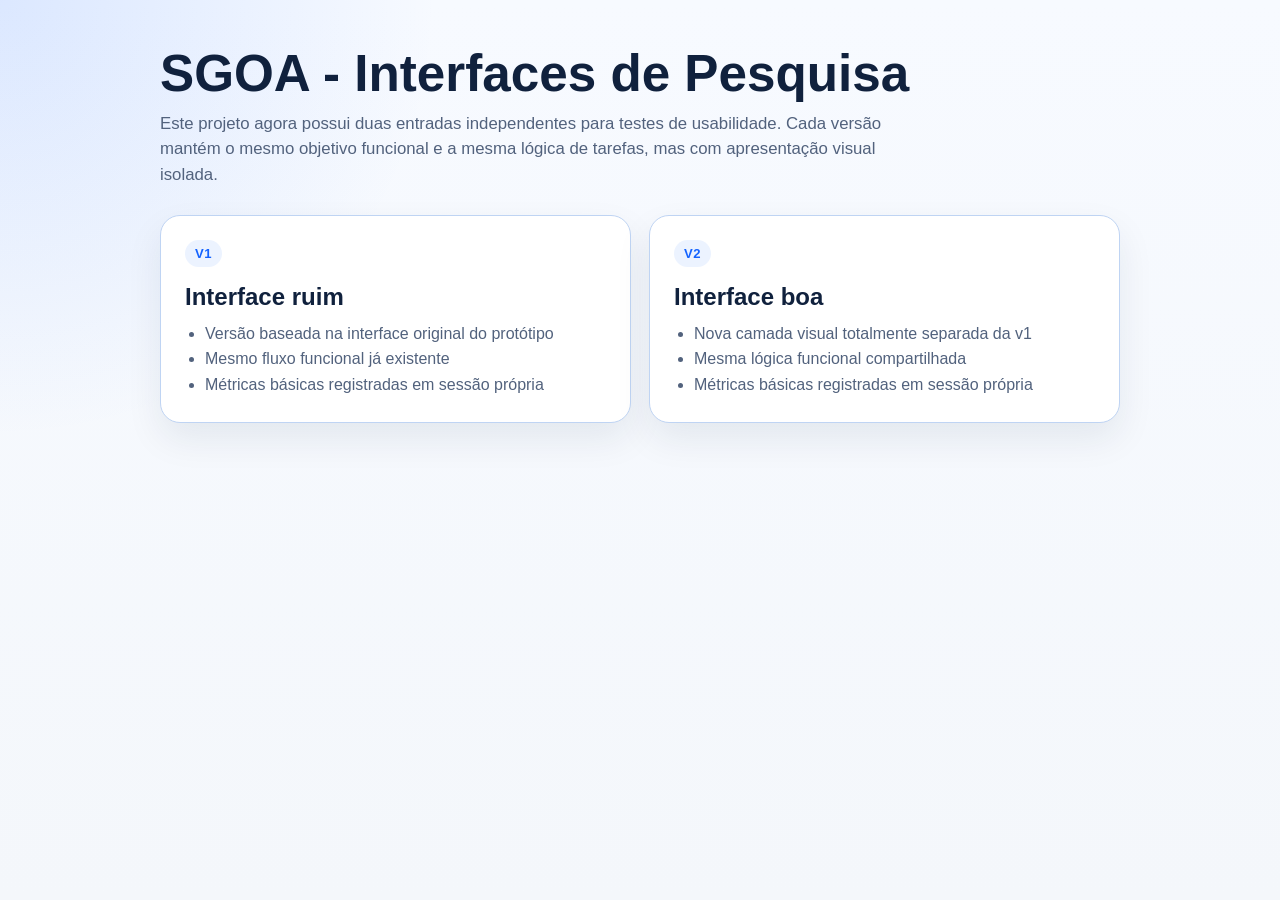
<file: index.html>
<!DOCTYPE html>
<html lang="pt-BR">
<head>
  <meta charset="UTF-8">
  <meta name="viewport" content="width=device-width, initial-scale=1.0">
  <title>SGOA - Versões de Interface</title>
  <style>
    :root {
      color-scheme: light;
      --bg: #f4f7fb;
      --panel: #ffffff;
      --line: #bfd4f3;
      --accent: #1463ff;
      --accent-soft: rgba(20, 99, 255, 0.08);
      --text: #10213d;
      --muted: #52627d;
    }

    * {
      box-sizing: border-box;
    }

    body {
      margin: 0;
      min-height: 100vh;
      background:
        radial-gradient(circle at top left, rgba(20, 99, 255, 0.12), transparent 28%),
        linear-gradient(180deg, #f7faff 0%, var(--bg) 100%);
      color: var(--text);
      font-family: Arial, Helvetica, sans-serif;
    }

    .launcher {
      width: min(960px, calc(100% - 32px));
      margin: 0 auto;
      padding: 48px 0 56px;
    }

    .launcher h1 {
      margin: 0 0 12px;
      font-size: clamp(2rem, 4vw, 3.2rem);
      line-height: 1;
    }

    .launcher p {
      max-width: 760px;
      margin: 0 0 24px;
      color: var(--muted);
      font-size: 1.05rem;
      line-height: 1.5;
    }

    .launcher-grid {
      display: grid;
      grid-template-columns: repeat(auto-fit, minmax(280px, 1fr));
      gap: 18px;
      margin-top: 28px;
    }

    .launcher-card {
      display: block;
      padding: 24px;
      border: 1px solid var(--line);
      border-radius: 20px;
      background: var(--panel);
      color: inherit;
      text-decoration: none;
      box-shadow: 0 16px 36px rgba(16, 33, 61, 0.08);
      transition: transform 180ms ease, box-shadow 180ms ease;
    }

    .launcher-card:hover,
    .launcher-card:focus-visible {
      transform: translateY(-4px);
      box-shadow: 0 20px 42px rgba(16, 33, 61, 0.12);
      outline: none;
    }

    .launcher-tag {
      display: inline-flex;
      padding: 6px 10px;
      border-radius: 999px;
      background: var(--accent-soft);
      color: var(--accent);
      font-size: 0.82rem;
      font-weight: 700;
      letter-spacing: 0.04em;
      text-transform: uppercase;
    }

    .launcher-card h2 {
      margin: 16px 0 10px;
      font-size: 1.5rem;
    }

    .launcher-list {
      padding-left: 20px;
      margin: 0;
      color: var(--muted);
      line-height: 1.6;
    }
  </style>
</head>
<body>
  <main class="launcher">
    <h1>SGOA - Interfaces de Pesquisa</h1>
    <p>
      Este projeto agora possui duas entradas independentes para testes de usabilidade. Cada versão mantém
      o mesmo objetivo funcional e a mesma lógica de tarefas, mas com apresentação visual isolada.
    </p>

    <section class="launcher-grid" aria-label="Versões disponíveis">
      <a class="launcher-card" href="v1/index.html">
        <span class="launcher-tag">v1</span>
        <h2>Interface ruim</h2>
        <ul class="launcher-list">
          <li>Versão baseada na interface original do protótipo</li>
          <li>Mesmo fluxo funcional já existente</li>
          <li>Métricas básicas registradas em sessão própria</li>
        </ul>
      </a>

      <a class="launcher-card" href="v2/index.html">
        <span class="launcher-tag">v2</span>
        <h2>Interface boa</h2>
        <ul class="launcher-list">
          <li>Nova camada visual totalmente separada da v1</li>
          <li>Mesma lógica funcional compartilhada</li>
          <li>Métricas básicas registradas em sessão própria</li>
        </ul>
      </a>
    </section>
  </main>
</body>
</html>
</file>
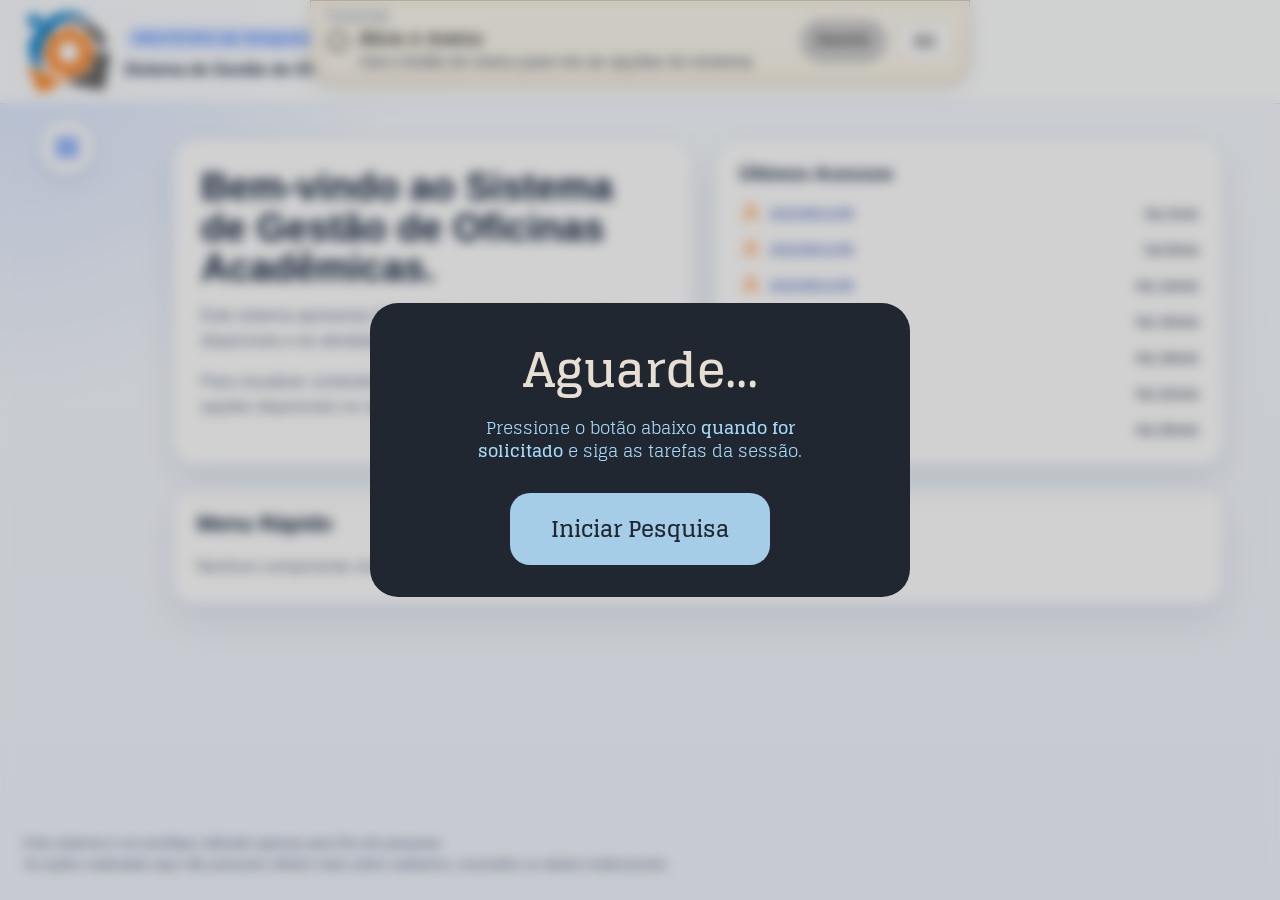
<file: v1/index.html>
<!DOCTYPE html>
<html lang="pt-BR">
<head>
  <meta charset="UTF-8">
  <meta name="viewport" content="width=device-width, initial-scale=1.0">
  <title>SGOA - Interface Boa</title>
  <link rel="stylesheet" href="../src/v1/styles.css">
  <link rel="stylesheet" href="../src/common/system.css">
</head>
<body data-ui="v1">
  <div class="app-shell app-shell-good" inert aria-hidden="true">
    <header class="app-header">
      <div class="good-brand-block">
        <img
          class="brand-logo"
          src="../assets/images/logo-sgoa.svg"
          alt="Logo do Sistema de Gestão de Oficinas Acadêmicas"
        >

        <div>
          <p class="good-brand-tag">Protótipo de pesquisa</p>
          <strong>Sistema de Gestão de Oficinas Acadêmicas</strong>
        </div>
      </div>

      <section class="objective-guide-panel" id="objective-guide" aria-live="polite" hidden></section>

    </header>

    <div class="app-body">
      <aside class="sidebar">
        <button
          class="sidebar-toggle"
          id="sidebar-toggle"
          type="button"
          aria-expanded="true"
          aria-controls="sidebar-nav"
          aria-label="Recolher menu principal"
        >
          <span class="sidebar-toggle-icon" aria-hidden="true"></span>
        </button>

        <nav class="sidebar-nav" id="sidebar-nav" aria-label="Menu principal">
          <button class="sidebar-link nav-trigger is-active" type="button" data-view="home" aria-current="page">
            Informações Gerais
          </button>
          <button class="sidebar-link nav-trigger" type="button" data-view="pesquisa-geral">
            Busca e Inscricao
          </button>
          <button class="sidebar-link nav-trigger" type="button" data-view="participante">
            Área do Participante
          </button>
          <button class="sidebar-link nav-trigger" type="button" data-view="gerenciar">
            Gerenciar Oficinas
          </button>
          <button class="sidebar-link nav-trigger" type="button" data-view="oficinas">
            Oficinas Cadastradas
          </button>
        </nav>
      </aside>

      <main class="content-area">
        <section class="content-view is-active" id="view-home" aria-labelledby="home-heading">
          <div class="good-home-grid">
            <section class="good-hero-panel">
              <h2 id="home-heading">Bem-vindo ao Sistema de Gestão de Oficinas Acadêmicas.</h2>

              <p class="home-intro-line">
                Este sistema apresenta informações relacionadas às oficinas disponíveis e às atividades vinculadas ao seu perfil.
              </p>

              <p>
                Para visualizar conteúdos ou acessar funcionalidades, utilize as opções disponíveis no menu.
              </p>

            </section>

            <aside class="recent-access good-side-panel" aria-labelledby="recent-access-heading">
              <h3 id="recent-access-heading">Últimos Acessos</h3>

              <ul class="access-list">
                <li>
                  <img src="../assets/icons/user-access.svg" alt="" aria-hidden="true">
                  <a href="#">2022001235</a>
                  <span>há 2min</span>
                </li>
                <li>
                  <img src="../assets/icons/user-access.svg" alt="" aria-hidden="true">
                  <a href="#">2022001235</a>
                  <span>há 8min</span>
                </li>
                <li>
                  <img src="../assets/icons/user-access.svg" alt="" aria-hidden="true">
                  <a href="#">2022001235</a>
                  <span>há 14min</span>
                </li>
                <li>
                  <img src="../assets/icons/user-access.svg" alt="" aria-hidden="true">
                  <a href="#">2021001236</a>
                  <span>há 15min</span>
                </li>
                <li>
                  <img src="../assets/icons/user-access.svg" alt="" aria-hidden="true">
                  <a href="#">2024001237</a>
                  <span>há 16min</span>
                </li>
                <li>
                  <img src="../assets/icons/user-access.svg" alt="" aria-hidden="true">
                  <a href="#">2025001238</a>
                  <span>há 22min</span>
                </li>
                <li>
                  <img src="../assets/icons/user-access.svg" alt="" aria-hidden="true">
                  <a href="#">2022001239</a>
                  <span>há 25min</span>
                </li>
              </ul>
            </aside>
          </div>

          <section class="good-quick-menu-panel good-side-panel" aria-labelledby="quick-menu-heading">
            <div class="quick-menu-header">
              <div>
                <h3 id="quick-menu-heading">Menu Rápido</h3>
              </div>
            </div>

            <ul class="quick-menu-list" id="quick-menu-list"></ul>
          </section>

          <p class="prototype-note">
            Este sistema é um protótipo utilizado apenas para fins de pesquisa.<br>
            As ações realizadas aqui não possuem efeitos reais sobre cadastros, inscrições ou dados institucionais.
          </p>
        </section>

        <section class="content-view participant-view" id="view-participante" aria-labelledby="participante-heading" hidden>
          <div class="good-section-head">
            <h2 id="participante-heading">Informações</h2>
          </div>

          <div class="participant-layout">
            <section class="participant-overview-panel">
              <div class="participant-summary-grid">
                <section class="participant-column participant-info-column">
                  <div class="participant-card">
                    <p>Identificador: <span id="participant-identifier">1145</span></p>
                    <p>Curso: <span id="participant-course">Eletro-mecânica</span></p>
                    <p>Situação: <span id="participant-status">Ativo</span></p>
                    <p>Primeiro Acesso: <span id="participant-first-access">21/03/2026</span></p>
                    <p class="participant-last-access">Último Acesso: <span id="participant-last-access">21/03/2026 - 23:31</span></p>
                    <p>Oficinas participando: <span id="participant-linked-count">0</span></p>
                    <p>Oficinas concluídas: <span id="participant-completed-count">0</span></p>
                    <p>Última oficina acessada: <span id="participant-last-workshop">Nenhuma oficina consultada nesta área.</span></p>
                    <div class="participant-card-divider" aria-hidden="true"></div>
                    <p>ID da sessão atual: <span id="participant-session-id">SGOA-20260328-483921</span></p>
                    <p>Versão do sistema: <span id="participant-system-version">SGOA 1.7.4</span></p>
                  </div>
                </section>

                <section class="participant-column participant-records-column">
                  <div class="participant-records">
                    <div class="participant-records-header">
                      <span>Nº Ordem</span>
                      <span>Atividade</span>
                    </div>

                    <div class="participant-records-body" id="participant-records-body"></div>
                  </div>
                </section>
              </div>

              <div class="participant-actions">
                <button class="participant-link" type="button">
                  Fazer Modificações
                </button>

                <button class="participant-link" id="participant-exit-button" type="button">
                  Fechar Sist.
                </button>
              </div>
            </section>
          </div>

          <p class="prototype-note">
            Este sistema é um protótipo utilizado apenas para fins de pesquisa.<br>
            As ações realizadas aqui não possuem efeitos reais sobre cadastros, inscrições ou dados institucionais.
          </p>
        </section>

        <section class="content-view search-view" id="view-pesquisa-geral" aria-labelledby="pesquisa-geral-heading" hidden>
          <div class="good-section-head">
            <h2 id="pesquisa-geral-heading">Busca e Inscricao</h2>
          </div>

          <div class="search-layout">
            <section class="search-card search-primary-card" aria-labelledby="search-form-heading">
              <div class="search-card-header">
                <h3 id="search-form-heading">Configuração de Pesquisa</h3>
                <p>
                  Defina os critérios desejados para localizar oficinas de maneira ampla e segmentada.
                </p>
              </div>

              <div class="search-query-row">
                <div class="search-history-block">
                  <button
                    class="search-history-button"
                    id="search-history-button"
                    type="button"
                    aria-haspopup="true"
                    aria-expanded="false"
                    aria-controls="search-history-modal"
                  >
                    Registros
                  </button>
                </div>

                <label class="search-field" for="general-search-input">
                  <span>Busca Textual</span>
                  <input
                    class="search-text-input"
                    id="general-search-input"
                    type="text"
                    placeholder="Digite expressões, combinações ou partes aproximadas do conteúdo"
                  >
                </label>
              </div>

              <div class="search-controls-grid">
                <div class="search-menu-block">
                  <div class="search-menu-dropdown">
                    <button
                      class="search-menu-button"
                      id="search-manage-button"
                      type="button"
                      aria-haspopup="true"
                      aria-expanded="false"
                      aria-controls="search-manage-menu"
                    >
                      <span class="search-menu-button-text">
                        <strong>Gerenciar Busca</strong>
                        <small id="search-manage-current">Selecione um escopo</small>
                      </span>
                      <span class="manage-caret" aria-hidden="true"></span>
                  </button>

                  <div class="search-menu-panel" id="search-manage-menu" hidden>
                    <label class="search-option">
                        <input
                          type="radio"
                          name="search-mode"
                          value="code"
                          data-search-label="Codigo de Indetificação da Ofc."
                        >
                        <span>Codigo de Indetificação da Ofc.</span>
                      </label>

                      <label class="search-option">
                        <input
                          type="radio"
                          name="search-mode"
                          value="broad"
                          data-search-label="Termos de Busca Amplos"
                        >
                        <span>Termos de Busca Amplos</span>
                      </label>

                      <label class="search-option">
                        <input
                          type="radio"
                          name="search-mode"
                          value="hours"
                          data-search-label="Num. da Carga de Horas"
                        >
                        <span>Num. da Carga de Horas</span>
                      </label>
                    </div>
                  </div>

                  <button class="search-submit-button" id="search-submit-button" type="button">
                    Realizar Pesquisa
                  </button>
                </div>

                <fieldset class="search-filter-group">
                  <legend>Filtro</legend>

                  <label class="search-option">
                    <input type="checkbox" name="search-filter" value="open">
                    <span>Situação Ofc. Aberta</span>
                  </label>

                  <label class="search-option">
                    <input type="checkbox" name="search-filter" value="physical">
                    <span>Formato OFc. Fisico</span>
                  </label>
                </fieldset>
              </div>
            </section>

            <aside class="search-card search-side-card" aria-labelledby="search-side-heading">
              <h3 id="search-side-heading">Resumo de Consulta</h3>
              <p>
                A utilização combinada dos controles acima pode alterar significativamente a abrangência dos resultados retornados.
              </p>
              <p>
                Para maior complexidade operacional, recomenda-se alternar o escopo da busca antes de redefinir o filtro selecionado.
              </p>
            </aside>
          </div>

          <p class="prototype-note">
            Este sistema é um protótipo utilizado apenas para fins de pesquisa.<br>
            As ações realizadas aqui não possuem efeitos reais sobre cadastros, inscrições ou dados institucionais.
          </p>
        </section>

        <section class="content-view search-detail-view" id="view-pesquisa-detalhes" aria-labelledby="pesquisa-detalhes-heading" hidden>
          <div class="good-section-head">
            <h2 id="pesquisa-detalhes-heading">Busca e Inscricao</h2>
          </div>

          <div class="search-detail-panel" id="search-detail-panel"></div>

          <p class="prototype-note">
            Este sistema é um protótipo utilizado apenas para fins de pesquisa.<br>
            As ações realizadas aqui não possuem efeitos reais sobre cadastros, inscrições ou dados institucionais.
          </p>
        </section>

        <section class="content-view manage-view" id="view-gerenciar" aria-labelledby="gerenciar-heading" hidden>
          <div class="good-section-head">
            <h2 id="gerenciar-heading">Participações vinculadas ao perfil.</h2>
          </div>

          <div class="manage-copy">
            <p>Algumas informações podem depender de atualizações e disponibilidades do sistema.</p>
            <p>Caso necessário explore diferentes áreas para encontrar as opções desejadas quanto a inscrições e visualizações de demais Oficinas publicadas no sistema.</p>
          </div>

          <section class="manage-panel" aria-label="Oficina vinculada">
            <div class="manage-panel-header">Oficina Vinculada</div>
            <div class="manage-panel-body" id="manage-linked-workshops"></div>
          </section>

          <p class="prototype-note">
            Este sistema é um protótipo utilizado apenas para fins de pesquisa.<br>
            As ações realizadas aqui não possuem efeitos reais sobre cadastros, inscrições ou dados institucionais.
          </p>
        </section>

        <section class="content-view manage-detail-view" id="view-gerenciar-detalhes" aria-labelledby="gerenciar-detail-heading" hidden>
          <div class="good-section-head">
            <h2 id="gerenciar-detail-heading">Participação unitária deslocada.</h2>
          </div>

          <div id="manage-detail-panel"></div>

          <p class="prototype-note">
            Este sistema é um protótipo utilizado apenas para fins de pesquisa.<br>
            As ações realizadas aqui não possuem efeitos reais sobre cadastros, inscrições ou dados institucionais.
          </p>
        </section>

        <section class="content-view offices-view" id="view-oficinas" aria-labelledby="oficinas-heading" hidden>
          <div class="good-section-head">
            <h2 id="oficinas-heading">Listagem das Oficinas</h2>
            <p class="offices-intro-text">
              Relação completa de oficinas cadastradas no sistema, organizada em partes para visualização sucessiva.
            </p>
          </div>

          <div class="offices-table">
            <div class="offices-table-header">
              <span>Cod.</span>
              <span>Título da Oficina</span>
              <span>Período</span>
            </div>

            <div class="offices-table-body" id="offices-table-body"></div>

            <div class="offices-table-footer">
              <div class="offices-pagination" id="offices-pagination"></div>
            </div>
          </div>

          <p class="prototype-note">
            Este sistema é um protótipo utilizado apenas para fins de pesquisa.<br>
            As ações realizadas aqui não possuem efeitos reais sobre cadastros, inscrições ou dados institucionais.
          </p>
        </section>

      </main>
    </div>
  </div>

  <div class="research-gate" id="research-gate" role="dialog" aria-modal="true" aria-labelledby="research-gate-title">
    <div class="research-gate-panel">
      <h2 id="research-gate-title">Aguarde...</h2>
      <p>
        <span class="research-gate-message-text">
          Pressione o botão abaixo <strong>quando for solicitado</strong> e siga as tarefas da sessão.
        </span>
      </p>
      <button class="research-gate-button" id="research-start-button" type="button">
        Iniciar Pesquisa
      </button>
    </div>
  </div>

  <div class="research-gate thank-you-gate" id="thank-you-gate" aria-labelledby="thank-you-title" hidden>
    <div class="research-gate-panel thank-you-gate-panel">
      <h2 id="thank-you-title">Obrigado pela sua participação!</h2>
      <p>
        Sua colaboração foi registrada com sucesso.
      </p>
    </div>
  </div>

  <div class="toast-stack" id="toast-stack" aria-live="polite" aria-atomic="false"></div>

  <div class="confirm-modal" id="confirm-modal" hidden>
    <div class="confirm-modal-backdrop" data-confirm-close="true"></div>
    <section class="confirm-modal-dialog" aria-labelledby="confirm-modal-title" aria-modal="true" role="dialog">
      <div class="confirm-modal-header">
        <h2 id="confirm-modal-title">Confirmação</h2>
        <button class="confirm-modal-close" id="confirm-modal-close" type="button" aria-label="Fechar">
          x
        </button>
      </div>

      <div class="confirm-modal-message">
        Você realmente tem certeza de deseja fazer esta operação?
      </div>

      <div class="confirm-modal-actions">
        <button class="confirm-modal-button" id="confirm-modal-submit" type="button">
          Confirmo
        </button>
      </div>
    </section>
  </div>

  <div class="confirm-modal objective-failure-modal" id="objective-failure-modal" hidden>
    <div class="confirm-modal-backdrop" data-objective-failure-close="true"></div>
    <section class="confirm-modal-dialog" aria-labelledby="objective-failure-title" aria-modal="true" role="dialog">
      <div class="confirm-modal-header">
        <h2 id="objective-failure-title">Desistir do objetivo</h2>
      </div>

      <div class="confirm-modal-message" id="objective-failure-content"></div>

      <div class="confirm-modal-actions">
        <button class="confirm-modal-button objective-failure-dismiss-button" type="button" data-objective-failure-close="true">
          Fechar Janela
        </button>
        <button class="confirm-modal-button" id="objective-failure-submit" type="button">
          Confirmar desistência
        </button>
      </div>
    </section>
  </div>

  <div class="history-modal" id="search-history-modal" hidden>
    <div class="history-modal-backdrop" data-history-close="true"></div>
    <section class="history-modal-dialog" aria-labelledby="search-history-title" aria-modal="true" role="dialog">
      <div class="history-modal-header">
        <h2 id="search-history-title">Registros de Busca</h2>
        <button class="history-modal-close" id="search-history-close" type="button" aria-label="Fechar">
          x
        </button>
      </div>

      <div class="history-modal-body">
        <div class="search-history-list" id="search-history-list"></div>
      </div>
    </section>
  </div>

  <script src="../src/common/data.js"></script>
  <script src="../src/common/state.js"></script>
  <script src="../src/common/metrics.js"></script>
  <script src="../src/common/exporter.js"></script>
  <script src="../src/common/logic.js"></script>
  <script src="../src/common/reloadGuard.js"></script>
  <script src="../src/v1/render.js"></script>
  <script src="../src/v1/app.js"></script>
</body>
</html>
</file>
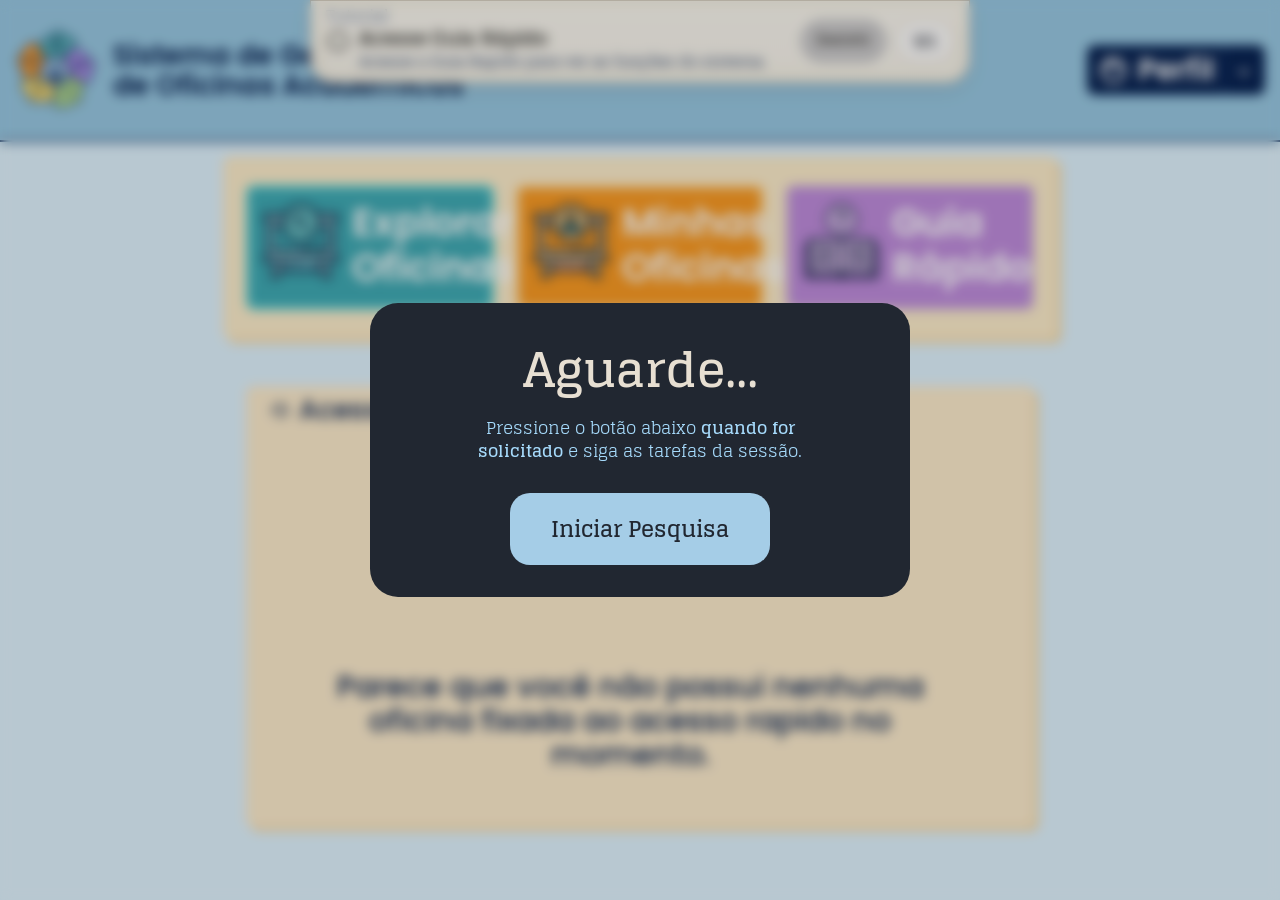
<file: v2/index.html>
<!DOCTYPE html>
<html lang="pt-BR">
<head>
  <meta charset="UTF-8">
  <meta name="viewport" content="width=device-width, initial-scale=1.0">
  <title>SGOA - Tela Inicial</title>
  <link rel="stylesheet" href="../src/v2/styles.css">
  <link rel="stylesheet" href="../src/common/system.css">
</head>
<body data-ui="v2">
  <section class="objective-guide-panel" id="objective-guide" aria-live="polite" hidden></section>

  <div class="app-shell" inert aria-hidden="true">
    <header class="app-header">
      <div class="header-title-area">
        <img class="header-logo" src="../assets/images/logo_v2.svg" alt="" aria-hidden="true" draggable="false">
        <h1 id="screen-title">Sistema de Gestão<br>de Oficinas Acadêmicas</h1>
      </div>

      <details class="profile-menu">
        <summary class="profile-button" role="button" aria-haspopup="menu">
          <img class="profile-button-icon" src="../assets/icons/v2-template/perfil_icone.svg" alt="" aria-hidden="true" draggable="false">
          <span class="profile-button-label">Perfil</span>
          <span class="profile-button-divider" aria-hidden="true"></span>
          <span class="profile-button-caret" aria-hidden="true"></span>
        </summary>

        <div class="profile-menu-panel" aria-label="Menu do perfil">
          <button class="profile-menu-option profile-menu-exit" type="button" id="profile-exit-button">
            <img src="../assets/icons/v2-template/exit_icone.svg" alt="" aria-hidden="true" draggable="false">
            <span>Sair/Encerrar</span>
          </button>
        </div>
      </details>
    </header>

    <div class="app-body">
      <main class="content-area">
        <section class="content-view is-active" id="view-home" aria-labelledby="home-heading">
          <div class="home-design-layout">
            <h2 class="visually-hidden" id="home-heading">Tela inicial</h2>

            <nav class="home-action-panel" aria-label="Ações principais">
              <button class="home-action-card home-action-card-explore nav-trigger" type="button" data-view="oficinas">
                <img class="home-action-icon" src="../assets/icons/v2-template/explorar_oficinas_icone.svg" alt="" aria-hidden="true" draggable="false">
                <span>Explorar<br>Oficinas</span>
              </button>

              <button class="home-action-card home-action-card-workshops nav-trigger" type="button" data-view="gerenciar">
                <img class="home-action-icon" src="../assets/icons/v2-template/minhas_oficinas_icone.svg" alt="" aria-hidden="true" draggable="false">
                <span>Minhas<br>Oficinas</span>
              </button>

              <button class="home-action-card home-action-card-guide nav-trigger is-active" id="quick-guide-button" type="button" data-view="home" aria-current="page">
                <img class="home-action-icon" src="../assets/icons/v2-template/guia_rapido_icone.svg" alt="" aria-hidden="true" draggable="false">
                <span>Guia<br>Rápido</span>
              </button>
            </nav>

            <section class="home-quick-panel" aria-labelledby="home-quick-heading">
              <div class="home-quick-heading-row">
                <img class="home-quick-heading-icon" src="../assets/icons/v2-template/acesso_rapido_icone.svg" alt="" aria-hidden="true" draggable="false">
                <h3 id="home-quick-heading">Acesso Rápido:</h3>
              </div>

              <div class="home-quick-separator" aria-hidden="true"></div>

              <div class="home-quick-grid" id="home-quick-access-grid"></div>
            </section>
          </div>
        </section>

        <section class="content-view participant-view" id="view-participante" aria-labelledby="participante-heading" hidden>
          <div class="participant-layout">
            <section class="participant-column participant-info-column" aria-labelledby="participante-heading">
              <h2 id="participante-heading">Informações</h2>

              <div class="participant-card">
                <p>Identificador: <span id="participant-identifier">1145</span></p>
                <p>Situação: <span id="participant-status">Ativo</span></p>
                <p>Primeiro Acesso: <span id="participant-first-access">21/03/2026</span></p>

                <p class="participant-last-access">
                  Último Acesso: <span id="participant-last-access">21/03/2026 - 23:31</span>
                </p>
              </div>

              <button class="participant-link" type="button">
                Fazer Modificações
              </button>
            </section>

            <section class="participant-column participant-records-column" aria-labelledby="participant-records-heading">
              <h2 id="participant-records-heading">Registros</h2>

              <div class="participant-records">
                <div class="participant-records-header">
                  <span>Nº Ordem</span>
                  <span>Atividade</span>
                </div>

                <div class="participant-records-body" id="participant-records-body"></div>
              </div>
            </section>
          </div>

          <p class="prototype-note">
            Este sistema é um protótipo utilizado apenas para fins de pesquisa.<br>
            As ações realizadas aqui não possuem efeitos reais sobre cadastros, inscrições ou dados institucionais.
          </p>
        </section>

        <section class="content-view manage-view" id="view-gerenciar" aria-labelledby="gerenciar-heading" hidden>
          <section class="offices-results-panel manage-results-panel" aria-labelledby="gerenciar-heading">
            <div class="offices-results-heading manage-results-heading">
              <div class="offices-results-heading-main">
                <img class="offices-results-heading-icon" src="../assets/icons/v2-template/oficinas_lista_icone.svg" alt="" aria-hidden="true" draggable="false">
                <h2 id="gerenciar-heading">Suas Oficinas Inscritas:</h2>
              </div>

              <div class="manage-modality-toolbar" aria-label="Filtro de modalidade">
                <span class="manage-modality-label">Modalidade:</span>

                <div class="manage-modality-actions" role="group" aria-label="Opções de modalidade">
                  <button
                    class="manage-modality-button is-active"
                    type="button"
                    data-manage-modality-filter="all"
                    data-default-icon="../assets/icons/v2-template/offices_modality_todas_icone.svg"
                    data-active-icon="../assets/icons/v2-template/offices_modality_selected_icone.svg"
                    aria-pressed="true"
                  >
                    <img src="../assets/icons/v2-template/offices_modality_selected_icone.svg" alt="" aria-hidden="true" draggable="false">
                    <span>Todas</span>
                  </button>

                  <button
                    class="manage-modality-button"
                    type="button"
                    data-manage-modality-filter="Presencial"
                    data-default-icon="../assets/icons/v2-template/offices_modality_presencial_icone.svg"
                    data-active-icon="../assets/icons/v2-template/offices_modality_selected_icone.svg"
                    aria-pressed="false"
                  >
                    <img src="../assets/icons/v2-template/offices_modality_presencial_icone.svg" alt="" aria-hidden="true" draggable="false">
                    <span>Presencial</span>
                  </button>

                  <button
                    class="manage-modality-button"
                    type="button"
                    data-manage-modality-filter="EaD"
                    data-default-icon="../assets/icons/v2-template/offices_modality_ead_icone.svg"
                    data-active-icon="../assets/icons/v2-template/offices_modality_selected_icone.svg"
                    aria-pressed="false"
                  >
                    <img src="../assets/icons/v2-template/offices_modality_ead_icone.svg" alt="" aria-hidden="true" draggable="false">
                    <span>EaD</span>
                  </button>
                </div>
              </div>
            </div>

            <div class="offices-results-separator" aria-hidden="true"></div>

            <div class="offices-results-body manage-results-body" id="manage-linked-workshops"></div>
          </section>
        </section>

        <section class="content-view offices-view" id="view-oficinas" aria-labelledby="oficinas-heading" hidden>
          <div class="offices-search-layout">
            <section class="offices-search-panel" aria-labelledby="offices-search-heading">
              <div class="offices-search-main">
                <div class="offices-panel-heading">
                  <img class="offices-panel-heading-icon" src="../assets/icons/v2-template/busca_icone.svg" alt="" aria-hidden="true" draggable="false">
                  <h2 id="offices-search-heading">Busca de Oficinas</h2>
                </div>

                <div class="offices-search-separator" aria-hidden="true"></div>

                <div class="offices-search-controls">
                  <label class="offices-search-field" for="offices-query-input">
                    <span>Título ou Código:</span>
                    <input id="offices-query-input" type="text" placeholder="Digite o título ou código da oficina" autocomplete="off">
                  </label>

                  <div class="offices-period-search-row">
                    <label class="offices-period-field" for="offices-period-start-input">
                      <span>Pesquisar por Período:</span>
                      <span class="offices-period-inputs">
                        <input id="offices-period-start-input" type="text" inputmode="numeric" maxlength="5" placeholder="dd/mm" autocomplete="off" aria-label="Data inicial opcional do período">
                        <span aria-hidden="true">a</span>
                        <input id="offices-period-end-input" type="text" inputmode="numeric" maxlength="5" placeholder="dd/mm" autocomplete="off" aria-label="Data final opcional do período">
                      </span>
                    </label>

                    <button class="offices-search-submit" id="offices-search-button" type="button">
                      <img src="../assets/icons/v2-template/busca_icone.svg" alt="" aria-hidden="true" draggable="false">
                      <span>Realizar Busca</span>
                    </button>
                  </div>
                </div>
              </div>
            </section>

            <div class="offices-filter-toolbar">
              <details class="offices-filter-menu">
                <summary class="offices-filter-summary">
                  <img src="../assets/icons/v2-template/filter_button_icone.svg" alt="" aria-hidden="true" draggable="false">
                  <span id="offices-filter-heading">Situação da Oficina</span>
                  <span class="offices-filter-divider" aria-hidden="true"></span>
                </summary>

                <div class="offices-filter-panel" aria-labelledby="offices-filter-heading">
                  <label class="offices-filter-option">
                    <input type="radio" name="offices-status-filter" value="open" checked>
                    <span>Somente Abertas (Recomendado)</span>
                  </label>

                  <label class="offices-filter-option">
                    <input type="radio" name="offices-status-filter" value="closed">
                    <span>Somente Fechadas</span>
                  </label>

                  <label class="offices-filter-option">
                    <input type="radio" name="offices-status-filter" value="all">
                    <span>Todas (Abertas e Fechadas)</span>
                  </label>
                </div>
              </details>
            </div>
          </div>

          <div class="offices-results-layout">
            <section class="offices-results-panel" aria-labelledby="oficinas-heading">
              <div class="offices-results-heading">
                <div class="offices-results-heading-main">
                  <img class="offices-results-heading-icon" src="../assets/icons/v2-template/oficinas_lista_icone.svg" alt="" aria-hidden="true" draggable="false">
                  <h2 id="oficinas-heading">Oficinas Encontradas:</h2>
                </div>

                <div class="offices-modality-toolbar" aria-label="Filtro de modalidade" hidden>
                  <span class="offices-modality-label">Modalidade:</span>

                  <div class="offices-modality-actions" role="group" aria-label="Opções de modalidade">
                    <button
                      class="offices-modality-button is-active"
                      type="button"
                      data-offices-modality-filter="all"
                      data-default-icon="../assets/icons/v2-template/offices_modality_todas_icone.svg"
                      data-active-icon="../assets/icons/v2-template/offices_modality_selected_icone.svg"
                      aria-pressed="true"
                    >
                      <img src="../assets/icons/v2-template/offices_modality_selected_icone.svg" alt="" aria-hidden="true" draggable="false">
                      <span>Todas</span>
                    </button>

                    <button
                      class="offices-modality-button"
                      type="button"
                      data-offices-modality-filter="Presencial"
                      data-default-icon="../assets/icons/v2-template/offices_modality_presencial_icone.svg"
                      data-active-icon="../assets/icons/v2-template/offices_modality_selected_icone.svg"
                      aria-pressed="false"
                    >
                      <img src="../assets/icons/v2-template/offices_modality_presencial_icone.svg" alt="" aria-hidden="true" draggable="false">
                      <span>Presencial</span>
                    </button>

                    <button
                      class="offices-modality-button"
                      type="button"
                      data-offices-modality-filter="EaD"
                      data-default-icon="../assets/icons/v2-template/offices_modality_ead_icone.svg"
                      data-active-icon="../assets/icons/v2-template/offices_modality_selected_icone.svg"
                      aria-pressed="false"
                    >
                      <img src="../assets/icons/v2-template/offices_modality_ead_icone.svg" alt="" aria-hidden="true" draggable="false">
                      <span>EaD</span>
                    </button>
                  </div>
                </div>
              </div>

              <div class="offices-results-separator" aria-hidden="true"></div>

              <div class="offices-results-body" id="offices-table-body" aria-live="polite"></div>
            </section>
          </div>
        </section>

      </main>
    </div>
  </div>

  <div class="research-gate" id="research-gate" role="dialog" aria-modal="true" aria-labelledby="research-gate-title">
    <div class="research-gate-panel">
      <h2 id="research-gate-title">Aguarde...</h2>
      <p>
        <span class="research-gate-message-text">
          Pressione o botão abaixo <strong>quando for solicitado</strong> e siga as tarefas da sessão.
        </span>
      </p>
      <button class="research-gate-button" id="research-start-button" type="button">
        Iniciar Pesquisa
      </button>
    </div>
  </div>

  <div class="research-gate thank-you-gate" id="thank-you-gate" aria-labelledby="thank-you-title" hidden>
    <div class="research-gate-panel thank-you-gate-panel">
      <h2 id="thank-you-title">Obrigado pela sua participação!</h2>
      <p>
        Sua colaboração foi registrada com sucesso.
      </p>
    </div>
  </div>

  <div class="toast-stack" id="toast-stack" aria-live="polite" aria-atomic="false"></div>

  <div class="quick-guide-modal" id="quick-guide-modal" hidden>
    <div class="quick-guide-modal-backdrop" data-quick-guide-close="true"></div>
    <section class="quick-guide-modal-dialog" aria-labelledby="quick-guide-modal-title" aria-modal="true" role="dialog">
      <div class="quick-guide-modal-header">
        <div>
          <span class="quick-guide-modal-eyebrow">Guia rápido</span>
          <h2 id="quick-guide-modal-title">Como usar os botões principais</h2>
        </div>
      </div>

      <div class="quick-guide-modal-body">
        <section class="quick-guide-item quick-guide-item-explore" aria-labelledby="quick-guide-explore-title">
          <span class="quick-guide-item-icon">
            <img src="../assets/icons/v2-template/explorar_oficinas_icone.svg" alt="" aria-hidden="true" draggable="false">
          </span>
          <div class="quick-guide-item-copy">
            <h3 id="quick-guide-explore-title">Explorar Oficinas</h3>
            <p>Abre a listagem geral de oficinas disponíveis. Use para pesquisar por título ou código, aplicar filtros e acessar os detalhes antes de participar.</p>
          </div>
        </section>

        <section class="quick-guide-item quick-guide-item-workshops" aria-labelledby="quick-guide-workshops-title">
          <span class="quick-guide-item-icon">
            <img src="../assets/icons/v2-template/minhas_oficinas_icone.svg" alt="" aria-hidden="true" draggable="false">
          </span>
          <div class="quick-guide-item-copy">
            <h3 id="quick-guide-workshops-title">Minhas Oficinas</h3>
            <p>Mostra as oficinas em que você já está inscrito. Use para acompanhar suas inscrições, abrir detalhes, fixar atalhos e cancelar participação quando necessário.</p>
          </div>
        </section>
      </div>

      <div class="quick-guide-modal-actions">
        <button class="quick-guide-modal-button" id="quick-guide-modal-dismiss" type="button">
          Entendi / Fechar
        </button>
      </div>
    </section>
  </div>

  <div class="office-modal" id="office-modal" hidden>
    <div class="office-modal-backdrop" data-modal-close="true"></div>
    <section class="office-modal-dialog" aria-labelledby="office-modal-title" aria-modal="true" role="dialog">
      <div class="office-modal-header">
        <div class="office-modal-title-group">
          <span class="office-modal-eyebrow">Detalhes da oficina</span>
          <h2 id="office-modal-title">Automação com CLPs Básicos</h2>
          <span class="office-modal-code-chip">
            <img src="../assets/icons/office-modal/confirmation_number.svg" alt="" aria-hidden="true" draggable="false">
            Código <strong id="office-modal-code">ELT-4462</strong>
          </span>
        </div>
        <button class="office-modal-close" id="office-modal-close" type="button" aria-label="Fechar">
          <img src="../assets/icons/office-modal/close.svg" alt="" aria-hidden="true" draggable="false">
          <span>Fechar</span>
        </button>
      </div>

      <div class="office-modal-body">
        <div class="office-modal-content">
          <div class="office-modal-main">
            <div class="office-modal-decision-grid" aria-label="Informações principais da oficina">
              <div class="office-modal-decision-card office-modal-period-card">
                <span class="office-modal-card-icon">
                  <img src="../assets/icons/office-modal/calendar_month.svg" alt="" aria-hidden="true" draggable="false">
                </span>
                <span class="office-modal-card-label">Período</span>
                <strong id="office-modal-period">18/03 a 19/04</strong>
                <small>Período para inscrição.</small>
              </div>

              <div class="office-modal-decision-card office-modal-status-card" id="office-modal-status-card">
                <span class="office-modal-card-icon">
                  <img id="office-modal-status-icon" src="../assets/icons/office-modal/check_circle.svg" alt="" aria-hidden="true" draggable="false">
                </span>
                <span class="office-modal-card-label">Inscrição</span>
                <strong id="office-modal-status">Ativa</strong>
                <small id="office-modal-status-note">Disponível para inscrição.</small>
              </div>
            </div>

            <div class="office-modal-info-stack">
              <section class="office-modal-description-block" aria-labelledby="office-modal-description-title">
                <h3 id="office-modal-description-title">
                  <span class="office-modal-heading-icon">
                    <img src="../assets/icons/office-modal/info.svg" alt="" aria-hidden="true" draggable="false">
                  </span>
                  <span>Sobre a oficina</span>
                </h3>
                <p id="office-modal-description">
                  Sobre a oficina de Automação com CLPs Básicos e seus conceitos abordados e resultados práticos.
                </p>
              </section>

              <div class="office-modal-details" aria-label="Dados complementares da oficina">
                <div class="office-modal-field">
                  <span class="office-modal-field-icon">
                    <img src="../assets/icons/office-modal/schedule.svg" alt="" aria-hidden="true" draggable="false">
                  </span>
                  <span>Carga horária</span>
                  <strong id="office-modal-hours">33 Hrs</strong>
                </div>

                <div class="office-modal-field">
                  <span class="office-modal-field-icon">
                    <img src="../assets/icons/office-modal/school.svg" alt="" aria-hidden="true" draggable="false">
                  </span>
                  <span>Modalidade</span>
                  <strong id="office-modal-modality">EaD</strong>
                </div>
              </div>
            </div>
          </div>

          <aside class="office-modal-action-panel" aria-labelledby="office-modal-action-title">
            <span class="office-modal-action-icon">
              <img id="office-modal-action-icon-img" src="../assets/icons/office-modal/paste.svg" alt="" aria-hidden="true" draggable="false">
            </span>
            <h3 id="office-modal-action-title">Inscrever-se nesta oficina</h3>
            <p id="office-modal-action-note">A oficina está disponível para você se inscrever agora.</p>

            <div class="office-modal-actions">
              <button class="office-modal-participate" id="office-modal-participate" type="button">
                <img src="../assets/icons/office-modal/person_add.svg" alt="" aria-hidden="true" draggable="false">
                <span id="office-modal-participate-label">Participar</span>
              </button>

              <button class="office-modal-pin" id="office-modal-pin" type="button" hidden>
                <img src="../assets/icons/office-modal/bookmark_add.svg" alt="" aria-hidden="true" draggable="false">
                <span id="office-modal-pin-label">Adicionar ao Acesso Rápido</span>
              </button>

              <button class="office-modal-cancel-link" id="office-modal-cancel-link" type="button" hidden>
                <img src="../assets/icons/office-modal/person_remove.svg" alt="" aria-hidden="true" draggable="false">
                <span>Cancelar inscrição</span>
              </button>
            </div>
          </aside>
        </div>
      </div>
    </section>
  </div>

  <div class="confirm-modal" id="confirm-modal" hidden>
    <div class="confirm-modal-backdrop" data-confirm-close="true"></div>
    <section class="confirm-modal-dialog" aria-labelledby="confirm-modal-title" aria-modal="true" role="dialog">
      <div class="confirm-modal-header">
        <h2 id="confirm-modal-title">Confirmação</h2>
        <button class="confirm-modal-close" id="confirm-modal-close" type="button" aria-label="Fechar">
          x
        </button>
      </div>

      <div class="confirm-modal-message">
        Você realmente tem certeza de deseja fazer esta operação?
      </div>

      <div class="confirm-modal-actions">
        <button class="confirm-modal-button" id="confirm-modal-submit" type="button">
          Confirmo
        </button>
      </div>
    </section>
  </div>

  <div class="confirm-modal objective-failure-modal" id="objective-failure-modal" hidden>
    <div class="confirm-modal-backdrop" data-objective-failure-close="true"></div>
    <section class="confirm-modal-dialog" aria-labelledby="objective-failure-title" aria-modal="true" role="dialog">
      <div class="confirm-modal-header">
        <h2 id="objective-failure-title">Desistir do objetivo</h2>
      </div>

      <div class="confirm-modal-message" id="objective-failure-content"></div>

      <div class="confirm-modal-actions">
        <button class="confirm-modal-button objective-failure-dismiss-button" type="button" data-objective-failure-close="true">
          Fechar Janela
        </button>
        <button class="confirm-modal-button" id="objective-failure-submit" type="button">
          Confirmar desistência
        </button>
      </div>
    </section>
  </div>

  <script src="../src/common/data.js"></script>
  <script src="../src/common/state.js"></script>
  <script src="../src/common/metrics.js"></script>
  <script src="../src/common/exporter.js"></script>
  <script src="../src/common/logic.js"></script>
  <script src="../src/common/reloadGuard.js"></script>
  <script src="../src/v2/render.js"></script>
  <script src="../src/v2/app.js"></script>
</body>
</html>
</file>
<file: src/v1/styles.css>
@font-face {
  font-family: "Glegoo";
  src: url("../../assets/fonts/glegoo/Glegoo-Regular.ttf") format("truetype");
  font-weight: 400;
  font-style: normal;
  font-display: swap;
}

@font-face {
  font-family: "Glegoo";
  src: url("../../assets/fonts/glegoo/Glegoo-Bold.ttf") format("truetype");
  font-weight: 700;
  font-style: normal;
  font-display: swap;
}

body[data-ui="v1"] {
  --page-background: #f3f7ff;
  --surface: #ffffff;
  --surface-soft: #eef4ff;
  --line-color: #c8d8f8;
  --accent: #1a64ff;
  --accent-dark: #1238a8;
  --text-color: #11213d;
  --muted-text: #5f6f89;
  --danger: #a43f3f;
  margin: 0;
  min-height: 100vh;
  background:
    radial-gradient(circle at top left, rgba(26, 100, 255, 0.14), transparent 26%),
    linear-gradient(180deg, #f8fbff 0%, var(--page-background) 100%);
  color: var(--text-color);
  font-family: Arial, Helvetica, sans-serif;
}

body[data-ui="v1"] * {
  box-sizing: border-box;
}

body[data-ui="v1"] button,
body[data-ui="v1"] input {
  font: inherit;
}

body[data-ui="v1"] button {
  cursor: pointer;
}

body[data-ui="v1"] .app-shell {
  display: flex;
  flex-direction: column;
  min-height: 100vh;
}

body[data-ui="v1"] .app-header {
  display: grid;
  grid-template-columns: minmax(240px, auto) minmax(320px, 660px) auto;
  align-items: center;
  gap: 18px;
  padding: 0 28px 10px;
  border-bottom: 1px solid var(--line-color);
  background: rgba(255, 255, 255, 0.84);
  backdrop-filter: blur(12px);
}

body[data-ui="v1"] .good-brand-block {
  grid-column: 1;
  display: inline-flex;
  align-items: center;
  gap: 14px;
  margin-top: 12px;
}

body[data-ui="v1"] .brand-logo {
  width: 82px;
  height: auto;
}

body[data-ui="v1"] .good-brand-tag,
body[data-ui="v1"] .good-eyebrow {
  display: inline-flex;
  margin: 0 0 8px;
  padding: 6px 10px;
  border-radius: 999px;
  background: rgba(26, 100, 255, 0.1);
  color: var(--accent);
  font-size: 0.82rem;
  font-weight: 700;
  letter-spacing: 0.04em;
  text-transform: uppercase;
}

body[data-ui="v1"] .good-brand-block strong {
  display: block;
  font-size: 1rem;
  line-height: 1.25;
}

body[data-ui="v1"] .header-title-area h1 {
  margin: 0;
  font-size: clamp(2rem, 3.2vw, 3.2rem);
  font-weight: 600;
  line-height: 1;
}

body[data-ui="v1"] .header-link {
  border: 0;
  padding: 0;
  background: transparent;
  color: var(--accent);
  text-decoration: none;
}

body[data-ui="v1"] .header-link:hover {
  text-decoration: underline;
  text-underline-offset: 0.12em;
}

body[data-ui="v1"] .header-link:focus-visible {
  outline: 1px dashed rgba(26, 100, 255, 0.45);
  outline-offset: 4px;
}

body[data-ui="v1"] .app-body {
  position: relative;
  flex: 1;
  min-height: 0;
}

body[data-ui="v1"] .sidebar {
  position: absolute;
  top: 14px;
  left: clamp(18px, 3vw, 42px);
  z-index: 40;
  display: flex;
  flex-direction: column;
  justify-content: flex-start;
  gap: 16px;
  width: 300px;
  min-width: 0;
  padding: 0;
  overflow: visible;
}

body[data-ui="v1"] .sidebar-toggle {
  display: inline-flex;
  align-items: center;
  align-self: flex-start;
  justify-content: center;
  width: 58px;
  height: 58px;
  padding: 0;
  border: 1px solid #bfd4f3;
  border-radius: 999px;
  background: #f7f9fd;
  box-shadow: 0 8px 18px rgba(34, 76, 135, 0.08);
  color: var(--accent);
  line-height: 1;
}

body[data-ui="v1"] .sidebar-toggle-icon {
  display: block;
  width: 22px;
  height: 3px;
  background: currentColor;
  box-shadow: 0 -7px 0 currentColor, 0 7px 0 currentColor;
}

body[data-ui="v1"] .sidebar-nav {
  position: absolute;
  top: 74px;
  left: 0;
  display: flex;
  flex-direction: column;
  align-items: flex-start;
  gap: 20px;
  padding: 24px 26px 28px;
  border: 1px solid #bfd4f3;
  border-radius: 16px;
  background: #ffffff;
  box-shadow: none;
  overflow: hidden;
  transition: transform 220ms ease, opacity 220ms ease, visibility 220ms ease;
  transform-origin: top left;
}

body[data-ui="v1"] .sidebar.is-collapsed .sidebar-nav {
  opacity: 0;
  visibility: hidden;
  pointer-events: none;
  transform: translateY(-10px) scale(0.98);
}

body[data-ui="v1"] .sidebar-link {
  border: 0;
  width: 100%;
  padding: 0 0 2px;
  background: transparent;
  color: var(--accent);
  font-size: clamp(1.1rem, 1.15vw, 1rem);
  font-style: italic;
  font-weight: 300;
  line-height: 1.18;
  text-align: left;
  text-decoration: none;
  white-space: nowrap;
}

body[data-ui="v1"] .sidebar-link.is-active {
  color: var(--accent);
}

body[data-ui="v1"] .sidebar-link:hover {
  color: var(--accent);
  text-decoration: underline;
  text-underline-offset: 0.12em;
}

body[data-ui="v1"] .sidebar-link:focus-visible {
  color: var(--accent);
  outline: 1px dashed rgba(26, 100, 255, 0.45);
  outline-offset: 4px;
}

body[data-ui="v1"] .content-area {
  width: min(1220px, calc(100% - 64px));
  margin: 0 auto;
  padding: 34px 24px 40px 140px;
}

body[data-ui="v1"] .content-view {
  display: none;
}

body[data-ui="v1"] .content-view[hidden] {
  display: none !important;
}

body[data-ui="v1"] .content-view.is-active {
  display: block;
}

body[data-ui="v1"] .good-home-grid,
body[data-ui="v1"] .participant-summary-grid {
  display: grid;
  grid-template-columns: minmax(0, 0.82fr) minmax(320px, 0.8fr);
  gap: 20px;
  align-items: stretch;
  min-height: 0;
}

body[data-ui="v1"] .participant-layout {
  display: grid;
}

body[data-ui="v1"] .participant-overview-panel {
  display: grid;
  grid-template-rows: minmax(0, 1fr) auto;
  gap: 18px;
  padding: 24px;
  height: 620px;
  max-height: calc(100vh - 240px);
  min-height: 0;
  overflow: hidden;
  border: 1px solid var(--line-color);
  border-radius: 24px;
  background: var(--surface);
  box-shadow: 0 16px 36px rgba(17, 33, 61, 0.08);
}

body[data-ui="v1"] .good-hero-panel,
body[data-ui="v1"] .good-side-panel,
body[data-ui="v1"] .manage-panel,
body[data-ui="v1"] .offices-table,
body[data-ui="v1"] .good-quick-menu-panel {
  border: 1px solid var(--line-color);
  border-radius: 24px;
  background: var(--surface);
  box-shadow: 0 16px 36px rgba(17, 33, 61, 0.08);
}

body[data-ui="v1"] .good-hero-panel {
  padding: 28px;
}

body[data-ui="v1"] .good-hero-panel h2,
body[data-ui="v1"] .good-section-head h2 {
  margin: 0 0 16px;
  font-size: clamp(2rem, 3vw, 3rem);
  line-height: 1.05;
}

body[data-ui="v1"] .good-hero-panel p,
body[data-ui="v1"] .manage-copy p,
body[data-ui="v1"] .prototype-note {
  color: var(--muted-text);
  line-height: 1.55;
}

body[data-ui="v1"] .good-pill-row {
  display: flex;
  flex-wrap: wrap;
  gap: 10px;
  margin-top: 28px;
}

body[data-ui="v1"] .good-pill {
  padding: 10px 14px;
  border-radius: 999px;
  background: var(--surface-soft);
  color: var(--accent-dark);
  font-size: 0.95rem;
  font-weight: 600;
}

body[data-ui="v1"] .recent-access {
  padding: 24px;
}

body[data-ui="v1"] .recent-access h3 {
  margin: 0 0 16px;
  font-size: 1.2rem;
}

body[data-ui="v1"] .access-list {
  display: grid;
  gap: 12px;
  padding: 0;
  margin: 0;
  list-style: none;
}

body[data-ui="v1"] .access-list li {
  display: grid;
  grid-template-columns: 20px minmax(0, 1fr) auto;
  align-items: center;
  gap: 10px;
  font-size: 0.95rem;
}

body[data-ui="v1"] .access-list a {
  color: var(--accent-dark);
  text-decoration: none;
}

body[data-ui="v1"] .good-quick-menu-panel {
  margin-top: 20px;
  padding: 24px;
}

body[data-ui="v1"] .quick-menu-header {
  display: flex;
  justify-content: space-between;
  align-items: flex-start;
  gap: 20px;
  margin-bottom: 18px;
}

body[data-ui="v1"] .quick-menu-header h3 {
  margin: 0;
  font-size: 1.35rem;
}

body[data-ui="v1"] .quick-menu-header p,
body[data-ui="v1"] .quick-menu-empty {
  margin: 0;
  color: var(--muted-text);
  line-height: 1.55;
}

body[data-ui="v1"] .quick-menu-list {
  display: grid;
  gap: 14px;
  padding: 0;
  margin: 0;
  list-style: none;
}

body[data-ui="v1"] .quick-menu-link {
  display: grid;
  gap: 4px;
  width: 100%;
  padding: 18px 20px;
  border: 1px solid var(--line-color);
  border-radius: 18px;
  background: linear-gradient(180deg, #ffffff 0%, #f8fbff 100%);
  text-align: left;
  transition: border-color 180ms ease, transform 180ms ease, box-shadow 180ms ease;
}

body[data-ui="v1"] .quick-menu-link:hover,
body[data-ui="v1"] .quick-menu-link:focus-visible {
  border-color: rgba(26, 100, 255, 0.36);
  box-shadow: 0 12px 24px rgba(17, 33, 61, 0.08);
  transform: translateY(-1px);
  outline: none;
}

body[data-ui="v1"] .quick-menu-title {
  color: var(--accent-dark);
  font-weight: 700;
}

body[data-ui="v1"] .quick-menu-meta {
  color: var(--muted-text);
  font-size: 0.92rem;
}

body[data-ui="v1"] .good-section-head {
  margin-bottom: 18px;
}

body[data-ui="v1"] .participant-card {
  padding: 0;
  border: 0;
  border-radius: 0;
  background: transparent;
  box-shadow: none;
  display: grid;
  align-content: start;
  min-height: 0;
}

body[data-ui="v1"] .participant-card-divider {
  margin: 2px 0 18px;
  border-top: 1px solid rgba(26, 100, 255, 0.12);
}

body[data-ui="v1"] .participant-actions {
  display: flex;
  flex-wrap: wrap;
  gap: 12px;
}

body[data-ui="v1"] .participant-records-column {
  display: flex;
  min-width: 0;
  min-height: 0;
  align-self: stretch;
}

body[data-ui="v1"] .participant-card p {
  margin: 0 0 18px;
  font-size: 1rem;
}

body[data-ui="v1"] .participant-link,
body[data-ui="v1"] .manage-apply,
body[data-ui="v1"] .confirm-modal-button {
  border: 0;
  border-radius: 16px;
  background: linear-gradient(135deg, var(--accent) 0%, #4c88ff 100%);
  color: #ffffff;
  font-weight: 700;
}

body[data-ui="v1"] .confirm-modal-button {
  background: #eef3fd;
  color: #5e6c84;
  font-weight: 500;
  box-shadow: none;
}

body[data-ui="v1"] .participant-link {
  padding: 14px 18px;
  background: #e8efff;
  color: var(--accent-dark);
}

body[data-ui="v1"] .participant-records {
  display: flex;
  flex: 1;
  flex-direction: column;
  overflow: hidden;
  height: 100%;
  min-height: 0;
  max-height: none;
  border: 1px solid var(--line-color);
  border-radius: 22px;
  background: #fbfdff;
}

body[data-ui="v1"] .participant-records-header,
body[data-ui="v1"] .participant-record-row {
  display: grid;
  grid-template-columns: 110px minmax(0, 1fr);
  gap: 14px;
  padding: 16px 20px;
  align-items: center;
}

body[data-ui="v1"] .participant-records-header span,
body[data-ui="v1"] .participant-record-row span {
  justify-self: center;
  text-align: center;
}

body[data-ui="v1"] .participant-records-header {
  background: var(--surface-soft);
  font-weight: 700;
}

body[data-ui="v1"] .participant-record-row {
  border-top: 1px solid var(--line-color);
}

body[data-ui="v1"] .participant-record-row:last-child {
  border-bottom: 1px solid #C8D8F8;
}

body[data-ui="v1"] .participant-records-body {
  flex: 1;
  min-height: 0;
  overflow: auto;
}

body[data-ui="v1"] .participant-records-empty {
  padding: 20px;
  margin: 0;
  color: var(--muted-text);
}

body[data-ui="v1"] .manage-copy {
  margin-bottom: 16px;
}

body[data-ui="v1"] .manage-filters {
  display: flex;
  flex-wrap: wrap;
  gap: 14px;
  margin-bottom: 18px;
}

body[data-ui="v1"] .manage-filter {
  display: inline-flex;
  align-items: center;
  gap: 10px;
}

body[data-ui="v1"] .manage-select {
  display: inline-flex;
  align-items: center;
  justify-content: space-between;
  min-width: 150px;
  padding: 12px 14px;
  border: 1px solid var(--line-color);
  border-radius: 14px;
  background: var(--surface);
}

body[data-ui="v1"] .manage-select-small {
  min-width: 120px;
}

body[data-ui="v1"] .manage-caret {
  width: 10px;
  height: 10px;
  border-right: 2px solid currentColor;
  border-bottom: 2px solid currentColor;
  transform: rotate(45deg);
}

body[data-ui="v1"] .manage-apply {
  padding: 12px 18px;
  background: #e8efff;
  color: var(--accent-dark);
}

body[data-ui="v1"] .search-layout {
  display: grid;
  grid-template-columns: minmax(0, 1.2fr) minmax(280px, 0.8fr);
  gap: 20px;
  align-items: start;
}

body[data-ui="v1"] .search-card {
  border: 1px solid var(--line-color);
  border-radius: 24px;
  background: var(--surface);
  box-shadow: 0 16px 36px rgba(17, 33, 61, 0.08);
}

body[data-ui="v1"] .search-primary-card {
  padding: 24px;
  align-self: start;
}

body[data-ui="v1"] .search-side-card {
  display: grid;
  gap: 14px;
  min-height: 0;
  padding: 24px;
  align-self: start;
  max-height: min(600px, calc(100vh - 180px));
  overflow-y: auto;
  overscroll-behavior: contain;
}

body[data-ui="v1"] .search-card-header {
  margin-bottom: 20px;
}

body[data-ui="v1"] .search-card-header h3,
body[data-ui="v1"] .search-side-card h3 {
  margin: 0 0 10px;
  font-size: 1.3rem;
}

body[data-ui="v1"] .search-card-header p,
body[data-ui="v1"] .search-side-card p,
body[data-ui="v1"] .search-menu-title {
  margin: 0;
  color: var(--muted-text);
  line-height: 1.55;
}

body[data-ui="v1"] .search-query-row {
  display: grid;
  grid-template-columns: auto minmax(0, 1fr);
  gap: 12px;
  align-items: end;
  margin-bottom: 18px;
}

body[data-ui="v1"] .search-field {
  display: grid;
  gap: 10px;
  margin-bottom: 0;
  color: var(--accent-dark);
  font-weight: 700;
}

body[data-ui="v1"] .search-text-input {
  width: 100%;
  min-height: 62px;
  padding: 0 18px;
  border: 1px solid var(--line-color);
  border-radius: 16px;
  background: #fbfdff;
  color: var(--text-color);
}

body[data-ui="v1"] .search-history-block {
  position: relative;
  margin-bottom: 0;
}

body[data-ui="v1"] .search-history-button {
  min-height: 62px;
  padding: 0 18px;
  border: 1px solid var(--line-color);
  border-radius: 16px;
  background: #f8fbff;
  color: var(--accent-dark);
  font-weight: 600;
  white-space: nowrap;
}

body[data-ui="v1"] .search-history-list {
  display: grid;
  gap: 10px;
}

body[data-ui="v1"] .search-history-item {
  display: grid;
  gap: 4px;
  width: 100%;
  padding: 12px 14px;
  border: 1px solid rgba(26, 100, 255, 0.14);
  border-radius: 14px;
  background: #ffffff;
  color: var(--text-color);
  text-align: left;
}

body[data-ui="v1"] .search-history-item strong {
  font-size: 0.95rem;
}

body[data-ui="v1"] .search-history-item span,
body[data-ui="v1"] .search-history-item small,
body[data-ui="v1"] .search-history-empty {
  color: var(--muted-text);
}

body[data-ui="v1"] .search-history-item:hover,
body[data-ui="v1"] .search-history-item:focus-visible {
  border-color: rgba(26, 100, 255, 0.3);
  background: #f8fbff;
  outline: none;
}

body[data-ui="v1"] .search-history-empty {
  padding: 10px 4px;
  font-size: 0.92rem;
}

body[data-ui="v1"] .search-controls-grid {
  display: grid;
  grid-template-columns: minmax(0, 1fr) minmax(260px, 320px);
  gap: 16px;
  align-items: center;
}

body[data-ui="v1"] .search-menu-block {
  min-width: 0;
  display: grid;
  gap: 12px;
  align-self: center;
}

body[data-ui="v1"] .search-menu-dropdown {
  position: relative;
}

body[data-ui="v1"] .search-menu-button {
  display: inline-flex;
  align-items: center;
  justify-content: space-between;
  width: 100%;
  min-height: 54px;
  padding: 12px 16px;
  border: 1px solid var(--line-color);
  border-radius: 16px;
  background: linear-gradient(180deg, #ffffff 0%, #f8fbff 100%);
  color: var(--accent-dark);
  font-weight: 700;
  text-align: left;
  transition: border-color 180ms ease, box-shadow 180ms ease, transform 180ms ease;
}

body[data-ui="v1"] .search-menu-button:hover,
body[data-ui="v1"] .search-menu-button:focus-visible,
body[data-ui="v1"] .search-menu-block.is-open .search-menu-button {
  border-color: rgba(26, 100, 255, 0.34);
  box-shadow: 0 12px 26px rgba(17, 33, 61, 0.1);
  outline: none;
}

body[data-ui="v1"] .search-menu-button-text {
  display: grid;
  gap: 0;
}

body[data-ui="v1"] .search-menu-panel {
  position: absolute;
  top: calc(100% + 12px);
  left: 0;
  z-index: 20;
  display: grid;
  gap: 10px;
  width: 100%;
  padding: 16px;
  border: 1px solid var(--line-color);
  border-radius: 18px;
  background: linear-gradient(180deg, #ffffff 0%, #f7faff 100%);
  box-shadow: 0 18px 38px rgba(17, 33, 61, 0.12);
}

body[data-ui="v1"] .search-menu-panel[hidden] {
  display: none;
}

body[data-ui="v1"] .search-filter-group {
  display: grid;
  gap: 10px;
  min-width: 0;
  margin: 0;
  padding: 16px;
  border: 1px solid var(--line-color);
  border-radius: 18px;
}

body[data-ui="v1"] .search-filter-group legend {
  padding: 0 8px;
  color: var(--accent-dark);
  font-size: 0.95rem;
  font-weight: 700;
}

body[data-ui="v1"] .search-option {
  display: grid;
  grid-template-columns: 18px minmax(0, 1fr);
  gap: 10px;
  align-items: start;
  padding: 12px 14px;
  border: 1px solid rgba(26, 100, 255, 0.14);
  border-radius: 14px;
  background: #f9fbff;
  color: var(--text-color);
}

body[data-ui="v1"] .search-option input {
  width: 16px;
  height: 16px;
  margin: 2px 0 0;
}

body[data-ui="v1"] .search-option:has(input:checked) {
  border-color: rgba(26, 100, 255, 0.32);
  background: #eef4ff;
}

body[data-ui="v1"] .search-submit-button {
  min-height: 52px;
  padding: 12px 18px;
  border: 0;
  border-radius: 16px;
  background: #e8efff;
  color: var(--accent-dark);
  font-weight: 700;
  text-align: center;
}

body[data-ui="v1"] .search-submit-button:hover,
body[data-ui="v1"] .search-submit-button:focus-visible {
  background: #dbe7ff;
  outline: none;
}

body[data-ui="v1"] .search-summary-meta {
  display: grid;
  gap: 8px;
  padding: 14px 16px;
  border: 1px solid rgba(26, 100, 255, 0.14);
  border-radius: 16px;
  background: #f8fbff;
  color: var(--text-color);
  font-size: 0.92rem;
}

body[data-ui="v1"] .search-summary-block {
  padding: 14px 16px;
  border: 1px solid rgba(26, 100, 255, 0.12);
  border-radius: 18px;
  background: linear-gradient(180deg, #ffffff 0%, #f8fbff 100%);
}

body[data-ui="v1"] .search-summary-label {
  margin: 0 0 10px;
  color: var(--accent-dark);
  font-size: 0.94rem;
  font-weight: 700;
}

body[data-ui="v1"] .search-term-list {
  display: flex;
  flex-wrap: wrap;
  gap: 10px;
  padding: 0;
  margin: 0;
  list-style: none;
}

body[data-ui="v1"] .search-term-chip {
  padding: 8px 12px;
  border: 1px solid rgba(26, 100, 255, 0.18);
  border-radius: 999px;
  background: #eef4ff;
  color: var(--accent-dark);
  font-size: 0.88rem;
}

body[data-ui="v1"] .search-term-chip-muted {
  background: #f4f7fd;
  color: var(--muted-text);
}

body[data-ui="v1"] .search-results-panel {
  display: grid;
  gap: 12px;
  padding: 14px;
  border: 1px solid rgba(26, 100, 255, 0.22);
  border-radius: 18px;
  background: linear-gradient(180deg, #f7fbff 0%, #edf4ff 100%);
  box-shadow: inset 0 0 0 1px rgba(255, 255, 255, 0.72);
}

body[data-ui="v1"] .search-results-panel-head {
  display: grid;
  gap: 4px;
}

body[data-ui="v1"] .search-results-hint {
  color: var(--muted-text);
  font-size: 0.84rem;
  line-height: 1.35;
}

body[data-ui="v1"] .search-results-list {
  display: grid;
  gap: 12px;
}

body[data-ui="v1"] .search-result-card {
  position: relative;
  display: grid;
  grid-template-columns: minmax(0, 1fr) auto;
  gap: 6px 12px;
  width: 100%;
  padding: 16px;
  border: 1px solid rgba(26, 100, 255, 0.18);
  border-radius: 18px;
  background: #ffffff;
  text-align: left;
  transition:
    border-color 160ms ease,
    box-shadow 160ms ease,
    transform 160ms ease;
}

body[data-ui="v1"] .search-result-title {
  display: block;
  grid-column: 1;
  overflow: hidden;
  text-overflow: ellipsis;
  white-space: nowrap;
}

body[data-ui="v1"] .search-result-card:hover,
body[data-ui="v1"] .search-result-card:focus-visible {
  border-color: rgba(26, 100, 255, 0.34);
  box-shadow: 0 12px 24px rgba(17, 33, 61, 0.08);
  outline: none;
  transform: translateY(-1px);
}

body[data-ui="v1"] .search-result-meta,
body[data-ui="v1"] .search-result-empty {
  color: var(--muted-text);
  line-height: 1.45;
}

body[data-ui="v1"] .search-result-meta {
  grid-column: 1;
  font-size: 0.9rem;
}

body[data-ui="v1"] .search-result-action {
  grid-column: 2;
  grid-row: 1 / span 2;
  align-self: center;
  padding: 7px 10px;
  border-radius: 999px;
  background: rgba(26, 100, 255, 0.1);
  color: var(--accent-dark);
  font-size: 0.78rem;
  font-weight: 700;
  white-space: nowrap;
}

body[data-ui="v1"] .search-result-card:hover .search-result-action,
body[data-ui="v1"] .search-result-card:focus-visible .search-result-action {
  background: rgba(26, 100, 255, 0.16);
}

@media (max-width: 860px) {
  body[data-ui="v1"] .search-result-card {
    grid-template-columns: 1fr;
  }

  body[data-ui="v1"] .search-result-action {
    grid-column: 1;
    grid-row: auto;
    justify-self: start;
  }
}

body[data-ui="v1"] .search-result-empty {
  padding: 16px;
  border: 1px dashed rgba(26, 100, 255, 0.2);
  border-radius: 18px;
  background: #f8fbff;
}

body[data-ui="v1"] .search-result-empty-transferred {
  border-style: solid;
  background: linear-gradient(180deg, #fbfdff 0%, #f1f6ff 100%);
}

body[data-ui="v1"] .search-detail-panel {
  display: grid;
}

body[data-ui="v1"] .search-detail-layout {
  display: grid;
  grid-template-columns: minmax(0, 1.08fr) minmax(280px, 0.92fr);
  gap: 20px;
  align-items: stretch;
}

body[data-ui="v1"] .search-detail-main-card,
body[data-ui="v1"] .search-detail-side-card {
  padding: 24px;
}

body[data-ui="v1"] .search-detail-header {
  margin-bottom: 0;
}

body[data-ui="v1"] .search-detail-record {
  display: grid;
  gap: 0;
  border: 1px solid rgba(26, 100, 255, 0.14);
  border-radius: 18px;
  background: linear-gradient(180deg, #fbfdff 0%, #f5f9ff 100%);
  overflow: hidden;
}

body[data-ui="v1"] .search-detail-record p {
  margin: 0;
  padding: 14px 16px;
  border-top: 1px solid rgba(26, 100, 255, 0.1);
  color: var(--text-color);
  line-height: 1.6;
}

body[data-ui="v1"] .search-detail-record p:first-child {
  border-top: 0;
}

body[data-ui="v1"] .search-detail-record span {
  color: var(--muted-text);
  font-weight: 700;
}

body[data-ui="v1"] .search-detail-description-line {
  min-height: 128px;
}

body[data-ui="v1"] .search-detail-side-card {
  display: grid;
  gap: 14px;
}

body[data-ui="v1"] .search-detail-layout > .search-detail-side-card {
  align-self: center;
}

body[data-ui="v1"] .search-detail-summary-meta {
  gap: 10px;
}

body[data-ui="v1"] .search-detail-summary-meta span {
  color: #1A64FF;
}

body[data-ui="v1"] .search-detail-summary-meta strong {
  color: #1238A8;
}

body[data-ui="v1"] .search-detail-action-block {
  display: grid;
  gap: 0;
}

body[data-ui="v1"] .search-detail-action-buttons {
  display: flex;
  flex-wrap: wrap;
  align-items: center;
  gap: 12px;
}

body[data-ui="v1"] .search-detail-navigation-block {
  display: grid;
  gap: 12px;
}

body[data-ui="v1"] .search-detail-link-action,
body[data-ui="v1"] .search-detail-cancel-link {
  cursor: pointer;
}

body[data-ui="v1"] .search-detail-link-action.is-linked {
  color: #534FA3;
}

body[data-ui="v1"] .search-detail-navigation-buttons {
  display: grid;
  grid-template-columns: repeat(2, minmax(0, 1fr));
  gap: 10px;
}

body[data-ui="v1"] .search-detail-nav-button {
  min-height: 48px;
  padding: 12px 14px;
  border: 1px solid rgba(26, 100, 255, 0.16);
  border-radius: 14px;
  background: #f8fbff;
  color: var(--accent-dark);
  display: flex;
  align-items: center;
  justify-content: center;
  font-weight: 600;
  text-align: center;
}

body[data-ui="v1"] .search-detail-nav-button:hover,
body[data-ui="v1"] .search-detail-nav-button:focus-visible {
  border-color: rgba(26, 100, 255, 0.32);
  background: #eef4ff;
  outline: none;
}

body[data-ui="v1"] .manage-panel {
  overflow: hidden;
}

body[data-ui="v1"] .manage-panel-header {
  padding: 16px 20px;
  background: var(--surface-soft);
  font-weight: 700;
}

body[data-ui="v1"] .manage-panel-body {
  height: clamp(320px, calc(100vh - 320px), 581px);
  min-height: clamp(320px, calc(100vh - 320px), 581px);
  max-height: clamp(320px, calc(100vh - 320px), 581px);
  overflow-y: auto;
}

body[data-ui="v1"] .manage-panel-row {
  display: grid;
  grid-template-columns: minmax(0, 1fr);
  min-height: 82px;
  align-items: center;
  border-top: 1px solid var(--line-color);
}

body[data-ui="v1"] .manage-panel-row:last-child {
  border-bottom: 1px solid var(--line-color);
}

body[data-ui="v1"] .manage-panel-link,
body[data-ui="v1"] .manage-panel-empty {
  width: 100%;
  min-height: 64px;
  border: 0;
  background: transparent;
  color: var(--accent-dark);
  text-align: left;
  padding: 16px 20px;
}

body[data-ui="v1"] .manage-panel-link {
  display: grid;
  gap: 4px;
  min-height: 82px;
  box-sizing: border-box;
  cursor: pointer;
}

body[data-ui="v1"] .manage-panel-empty {
  display: flex;
  align-items: center;
  justify-content: center;
  min-height: 100%;
  box-sizing: border-box;
  text-align: center;
}

body[data-ui="v1"] .manage-panel-link:hover,
body[data-ui="v1"] .manage-panel-link:focus-visible {
  background: #f7faff;
  outline: none;
}

body[data-ui="v1"] .manage-panel-link small {
  color: var(--muted-text);
}

body[data-ui="v1"] .manage-detail-layout {
  margin-top: 4px;
}

body[data-ui="v1"] .manage-detail-layout > .search-detail-side-card {
  gap: 8px;
}

body[data-ui="v1"] .manage-detail-layout > .search-detail-side-card h3 {
  margin-bottom: 4px;
}

body[data-ui="v1"] .manage-detail-intro-text {
  margin-bottom: 6px;
}

body[data-ui="v1"] .manage-detail-record {
  min-height: 440px;
}

body[data-ui="v1"] .manage-detail-link-action,
body[data-ui="v1"] .manage-detail-cancel-link {
  cursor: pointer;
}

body[data-ui="v1"] .manage-detail-link-action.is-linked {
  color: #534FA3;
}

body[data-ui="v1"] .offices-table {
  overflow: hidden;
}

body[data-ui="v1"] .offices-table-header,
body[data-ui="v1"] .offices-row {
  display: grid;
  grid-template-columns: 120px minmax(0, 1fr) 180px;
  gap: 16px;
  align-items: center;
}

body[data-ui="v1"] .offices-table-header {
  padding: 18px 20px;
  background: var(--surface-soft);
  font-weight: 700;
}

body[data-ui="v1"] .offices-intro-text {
  margin: 0;
  color: var(--muted-text);
  line-height: 1.55;
}

body[data-ui="v1"] .offices-row {
  width: 100%;
  border: 0;
  border-top: 1px solid var(--line-color);
  background: transparent;
  min-height: 68px;
  padding: 12px 20px;
  text-align: left;
}

body[data-ui="v1"] .offices-table-body {
  min-height: 544px;
}

body[data-ui="v1"] .offices-table-footer {
  display: flex;
  align-items: center;
  justify-content: center;
  gap: 16px;
  padding: 16px 20px 18px;
  border-top: 1px solid var(--line-color);
  background: linear-gradient(180deg, #ffffff 0%, #f8fbff 100%);
}

body[data-ui="v1"] .offices-pagination {
  display: flex;
  gap: 10px;
  flex-wrap: wrap;
  justify-content: center;
}

body[data-ui="v1"] .offices-page-number {
  min-width: 44px;
  min-height: 44px;
  padding: 10px 14px;
  border: 1px solid rgba(26, 100, 255, 0.18);
  border-radius: 14px;
  background: #f8fbff;
  color: var(--accent-dark);
  font-weight: 600;
}

body[data-ui="v1"] .offices-page-number.is-active {
  background: #e8efff;
  border-color: rgba(26, 100, 255, 0.3);
}

body[data-ui="v1"] .offices-page-number:hover,
body[data-ui="v1"] .offices-page-number:focus-visible {
  border-color: rgba(26, 100, 255, 0.32);
  background: #eef4ff;
  outline: none;
}

body[data-ui="v1"] .prototype-note {
  position: fixed;
  left: 24px;
  bottom: 24px;
  z-index: 30;
  max-width: 1200px;
  margin: 0;
  font-size: 14px;
}

body[data-ui="v1"] .toast-stack {
  position: fixed;
  top: 14px;
  left: 14px;
  z-index: 200;
  display: flex;
  flex-direction: column;
  gap: 8px;
  pointer-events: none;
}

body[data-ui="v1"] .toast {
  max-width: 292px;
  padding: 10px 12px;
  border: 1px solid var(--line-color);
  border-radius: 16px;
  background: #dfe8f8;
  box-shadow: 0 16px 36px rgba(17, 33, 61, 0.12);
  color: #4b9dff;
  font-size: 0.82rem;
  line-height: 1.25;
  animation: toast-enter 180ms ease-out;
}

body[data-ui="v1"] .toast-title {
  margin: 0 0 2px;
  font-size: 0.90rem;
  font-weight: 400;
}

body[data-ui="v1"] .toast p {
  margin: 0;
}

body[data-ui="v1"] .research-gate {
  position: fixed;
  inset: 0;
  z-index: 320;
  display: flex;
  align-items: center;
  justify-content: center;
  padding: 24px;
  background: rgba(0, 0, 0, 0.18);
  backdrop-filter: blur(6px);
  -webkit-backdrop-filter: blur(6px);
}

body[data-ui="v1"] .research-gate[hidden] {
  display: none;
}

body[data-ui="v1"] .research-gate.is-closing {
  z-index: 360;
  pointer-events: none;
  background: transparent;
  backdrop-filter: none;
  -webkit-backdrop-filter: none;
}

body[data-ui="v1"] .thank-you-gate-panel {
  width: min(580px, 100%);
}

body[data-ui="v1"] .research-gate-panel {
  display: grid;
  justify-items: center;
  align-content: center;
  width: min(540px, calc(100vw - 32px));
  min-height: 284px;
  padding: 34px 30px 32px;
  border: 0;
  border-radius: 28px;
  background: #212731;
  box-shadow: none;
  text-align: center;
  font-family: "Glegoo", Georgia, serif;
  animation: research-gate-panel-in 220ms cubic-bezier(0.18, 0.9, 0.28, 1) both;
}

body[data-ui="v1"] .research-gate.is-closing .research-gate-panel {
  animation: research-gate-panel-out 120ms ease-in both;
}

body[data-ui="v1"] .research-gate-tag {
  display: inline-flex;
  margin: 0 0 14px;
  padding: 8px 12px;
  border-radius: 999px;
  background: rgba(26, 100, 255, 0.12);
  color: var(--accent);
  font-size: 0.85rem;
  font-weight: 700;
  letter-spacing: 0.04em;
  text-transform: uppercase;
}

body[data-ui="v1"] .research-gate-panel h2 {
  display: flex;
  align-items: center;
  justify-content: center;
  width: min(237px, 100%);
  min-height: 66px;
  margin: 0 0 14px;
  color: #E7DFD2;
  font-size: 48px;
  font-weight: 700;
  line-height: 1.372;
  text-align: center;
}

body[data-ui="v1"] .research-gate-panel p {
  display: flex;
  align-items: center;
  justify-content: center;
  width: min(327px, 100%);
  min-height: 46px;
  margin: 0;
  color: #A6DAFB;
  font-size: 16.8px;
  font-weight: 400;
  line-height: 1.372;
  text-align: center;
}

body[data-ui="v1"] .research-gate-message-text {
  display: block;
}

body[data-ui="v1"] .research-gate-button {
  width: min(260px, 100%);
  min-height: 72px;
  margin-top: 30px;
  border: 0;
  border-radius: 20px;
  background: #7CAECE;
  color: #212731;
  font-family: "Glegoo", Georgia, serif;
  font-size: 22px;
  font-weight: 700;
  line-height: 1.372;
  text-align: center;
  box-shadow: none;
}

body[data-ui="v1"] .research-gate-button:hover,
body[data-ui="v1"] .research-gate-button:focus-visible {
  background: #A5CDE7;
  outline: none;
}

@keyframes research-gate-panel-in {
  from {
    opacity: 0;
    transform: translateY(12px) scale(0.98);
  }

  to {
    opacity: 1;
    transform: translateY(0) scale(1);
  }
}

@keyframes research-gate-panel-out {
  from {
    opacity: 1;
    transform: translateY(0) scale(1);
  }

  to {
    opacity: 0;
    transform: translateY(-10px) scale(0.98);
  }
}

@media (prefers-reduced-motion: reduce) {
  body[data-ui="v1"] .research-gate-panel,
  body[data-ui="v1"] .research-gate.is-closing .research-gate-panel {
    animation: none;
  }
}

body[data-ui="v1"] .confirm-modal,
body[data-ui="v1"] .history-modal {
  position: fixed;
  inset: 0;
  z-index: 160;
}

body[data-ui="v1"] .confirm-modal-backdrop,
body[data-ui="v1"] .history-modal-backdrop {
  position: absolute;
  inset: 0;
  background: rgba(17, 33, 61, 0.42);
}

body[data-ui="v1"] .confirm-modal-dialog,
body[data-ui="v1"] .history-modal-dialog {
  position: relative;
  width: min(720px, calc(100% - 32px));
  margin: 8vh auto 0;
  border: 1px solid var(--line-color);
  border-radius: 24px;
  background: var(--surface);
  box-shadow: 0 24px 56px rgba(17, 33, 61, 0.18);
  overflow: hidden;
}

body[data-ui="v1"] .confirm-modal-dialog {
  width: min(420px, calc(100% - 32px));
}

body[data-ui="v1"] .history-modal-dialog {
  width: min(560px, calc(100% - 32px));
}

body[data-ui="v1"] .confirm-modal-header,
body[data-ui="v1"] .history-modal-header {
  display: flex;
  align-items: center;
  justify-content: space-between;
  gap: 12px;
  padding: 20px 24px;
  border-bottom: 1px solid var(--line-color);
}

body[data-ui="v1"] .confirm-modal-header h2,
body[data-ui="v1"] .history-modal-header h2 {
  margin: 0;
  font-size: 1.5rem;
}

body[data-ui="v1"] .confirm-modal-close,
body[data-ui="v1"] .history-modal-close {
  width: 38px;
  height: 38px;
  border: 1px solid var(--line-color);
  border-radius: 999px;
  background: transparent;
}

body[data-ui="v1"] .confirm-modal-message,
body[data-ui="v1"] .confirm-modal-actions,
body[data-ui="v1"] .history-modal-body {
  padding: 24px;
}

body[data-ui="v1"] .history-modal-body {
  max-height: min(480px, calc(100vh - 180px));
  overflow-y: auto;
}

body[data-ui="v1"] .confirm-modal-message {
  color: var(--muted-text);
  line-height: 1.55;
}

body[data-ui="v1"] .confirm-modal-actions {
  padding-top: 0;
}

body[data-ui="v1"] .confirm-modal-button {
  min-width: 140px;
  min-height: 48px;
}

body[data-ui="v1"] .confirm-modal[hidden],
body[data-ui="v1"] .history-modal[hidden] {
  display: none;
}

@keyframes toast-enter {
  from {
    opacity: 0;
    transform: translate(-10px, -10px);
  }

  to {
    opacity: 1;
    transform: translate(0, 0);
  }
}

@media (max-width: 1080px) {
  body[data-ui="v1"] .content-area {
    width: calc(100% - 32px);
    padding-left: 104px;
  }

  body[data-ui="v1"] .good-home-grid,
  body[data-ui="v1"] .participant-summary-grid,
  body[data-ui="v1"] .search-layout,
  body[data-ui="v1"] .search-detail-layout {
    grid-template-columns: 1fr;
  }

  body[data-ui="v1"] .participant-overview-panel {
    height: auto;
    max-height: none;
  }

  body[data-ui="v1"] .participant-records {
    height: auto;
    max-height: 420px;
  }
}

@media (max-width: 860px) {
  body[data-ui="v1"] .app-header {
    grid-template-columns: 1fr;
    justify-items: start;
    padding: 18px 16px;
  }

  body[data-ui="v1"] .sidebar {
    top: 10px;
    left: 14px;
    width: calc(100% - 28px);
  }

  body[data-ui="v1"] .sidebar-nav {
    gap: 26px;
    width: min(292px, calc(100vw - 28px));
    padding: 20px 18px 24px;
  }

  body[data-ui="v1"] .sidebar-link {
    font-size: 0.9rem;
  }

  body[data-ui="v1"] .content-area {
    width: calc(100% - 24px);
    padding: 96px 0 28px;
  }

  body[data-ui="v1"] .offices-table-header,
  body[data-ui="v1"] .offices-row {
    grid-template-columns: 80px minmax(0, 1fr);
  }

  body[data-ui="v1"] .offices-table-header span:last-child,
  body[data-ui="v1"] .offices-row span:last-child {
    display: none;
  }

  body[data-ui="v1"] .quick-menu-header,
  body[data-ui="v1"] .manage-panel-row {
    grid-template-columns: 1fr;
  }

  body[data-ui="v1"] .search-controls-grid {
    grid-template-columns: 1fr;
  }

  body[data-ui="v1"] .search-detail-navigation-buttons {
    grid-template-columns: 1fr;
  }

  body[data-ui="v1"] .quick-menu-header {
    display: grid;
  }
}

body[data-ui="v1"] .objective-guide-panel {
  position: fixed;
  top: 0;
  left: 0;
  right: 0;
  z-index: 70;
  width: min(660px, calc(100vw - 440px));
  max-width: calc(100vw - 440px);
  margin-inline: auto;
  display: grid;
  gap: 8px;
  padding: 9px 15px 11px;
  border: 1px solid rgba(112, 95, 73, 0.42);
  border-radius: 0 0 24px 24px;
  background: linear-gradient(180deg, rgba(253, 248, 236, 0.98), rgba(248, 241, 227, 0.97));
  box-shadow: 0 8px 18px rgba(88, 68, 40, 0.09);
  backdrop-filter: blur(8px);
  font-family: "Glegoo", Georgia, serif;
}

body[data-ui="v1"] .objective-guide-panel.is-objective-transitioning {
  overflow: hidden;
}

body[data-ui="v1"] .objective-guide-shell {
  display: grid;
  grid-template-columns: minmax(0, 1fr) max-content;
  align-items: stretch;
  gap: 12px;
}

body[data-ui="v1"] .objective-guide-shell-completion,
body[data-ui="v1"] .objective-guide-shell-failure {
  animation: objective-guide-shell-resolve 3600ms ease forwards;
}

body[data-ui="v1"] .objective-guide-shell-completion {
  --objective-transition-color: #2f6a38;
  --objective-transition-text: rgba(43, 63, 36, 0.9);
  --objective-transition-fill: rgba(77, 139, 87, 0.14);
  --objective-transition-ring: rgba(77, 139, 87, 0.08);
  --objective-transition-fill-strong: rgba(77, 139, 87, 0.18);
}

body[data-ui="v1"] .objective-guide-shell-failure {
  --objective-transition-color: #8b4b3d;
  --objective-transition-text: rgba(91, 44, 39, 0.92);
  --objective-transition-fill: rgba(161, 91, 78, 0.14);
  --objective-transition-ring: rgba(161, 91, 78, 0.08);
  --objective-transition-fill-strong: rgba(161, 91, 78, 0.18);
}

body[data-ui="v1"] .objective-guide-shell-intro {
  background: rgba(255, 255, 255, 0.28);
}

body[data-ui="v1"] .objective-guide-copy-block {
  display: grid;
  grid-template-rows: auto minmax(0, 1fr);
  align-self: stretch;
  min-width: 0;
}

body[data-ui="v1"] .objective-guide-kicker {
  margin: 0 0 2px;
  font-size: 1rem;
  line-height: 1;
  color: #5f7399;
  transform: translateY(-2px);
}

body[data-ui="v1"] .objective-guide-kicker-transition {
  color: var(--objective-transition-color);
}

body[data-ui="v1"] .objective-guide-main-row {
  display: grid;
  grid-template-columns: auto minmax(0, 1fr);
  align-items: start;
  align-self: center;
  gap: 9px;
  min-width: 0;
}

body[data-ui="v1"] .objective-guide-text-block {
  display: grid;
  gap: 3px;
  min-width: 0;
}

body[data-ui="v1"] .objective-guide-title {
  margin: 0;
  max-width: 100%;
  font-size: clamp(0.95rem, 0.76rem + 0.72vw, 1.2rem);
  font-weight: 700;
  line-height: 1.1;
  color: #111111;
  overflow-wrap: anywhere;
}

body[data-ui="v1"] .objective-guide-title-transition,
body[data-ui="v1"] .objective-guide-copy-transition {
  color: var(--objective-transition-text);
}

body[data-ui="v1"] .objective-guide-status-bullet {
  display: inline-flex;
  align-items: center;
  justify-content: center;
  width: 24px;
  height: 24px;
  flex: 0 0 auto;
  border-radius: 999px;
  border: 1.5px solid rgba(31, 31, 31, 0.78);
  color: #111111;
  line-height: 1;
  margin-top: 1px;
}

body[data-ui="v1"] .objective-guide-status-bullet-icon {
  border: 0;
}

body[data-ui="v1"] .objective-guide-status-bullet-animated {
  transform-origin: center;
  opacity: 0;
  animation: objective-guide-bullet-resolve 3600ms cubic-bezier(0.2, 0.9, 0.22, 1) forwards;
}

body[data-ui="v1"] .objective-guide-status-bullet-pending {
  border-color: rgba(17, 17, 17, 0.78);
}

body[data-ui="v1"] .objective-guide-status-icon {
  width: 20px;
  height: 20px;
  object-fit: contain;
}

body[data-ui="v1"] .objective-guide-status-icon-transition {
  opacity: 0;
  transform: translateX(-8px) scale(0.6) rotate(-10deg);
  animation: objective-guide-check-reveal 3600ms cubic-bezier(0.2, 0.9, 0.22, 1) forwards;
}

body[data-ui="v1"] .objective-guide-side {
  display: flex;
  justify-content: flex-end;
  align-items: center;
  align-self: center;
  gap: 9px;
}

body[data-ui="v1"] .objective-guide-progress-pill {
  display: inline-flex;
  align-items: center;
  justify-content: center;
  min-width: 58px;
  min-height: 42px;
  padding: 5px 10px;
  border-radius: 999px;
  border: 1px solid rgba(209, 196, 175, 0.84);
  background: rgba(255, 255, 255, 0.9);
  color: #1d2230;
  font-size: 1rem;
  font-weight: 700;
}

body[data-ui="v1"] .objective-guide-copy {
  margin: 0;
  color: var(--text-color);
  max-width: min(100%, 420px);
  line-height: 1.28;
  font-size: clamp(0.8rem, 0.72rem + 0.34vw, 0.94rem);
  overflow-wrap: anywhere;
}

body[data-ui="v1"] .objective-guide-strike-text,
body[data-ui="v1"] .objective-guide-strike-line {
  text-decoration: none;
  background-image: linear-gradient(var(--objective-transition-color), var(--objective-transition-color));
  background-repeat: no-repeat;
  background-position: 0 58%;
  background-size: 0% 2px;
  -webkit-box-decoration-break: clone;
  box-decoration-break: clone;
}

body[data-ui="v1"] .objective-guide-strike-text-transition {
  animation: objective-guide-strike-reveal 3600ms ease forwards;
}

body[data-ui="v1"] .objective-guide-strike-text-transition.objective-guide-strike-text-sequenced {
  animation: none;
  background-image: none;
}

body[data-ui="v1"] .objective-guide-strike-line {
  display: inline;
  animation-name: objective-guide-strike-line-reveal;
  animation-timing-function: linear;
  animation-fill-mode: forwards;
}

body[data-ui="v1"] .objective-guide-strike-word {
  display: inline;
}

body[data-ui="v1"] .objective-failure-list {
  margin: 0;
  padding-left: 18px;
}

body[data-ui="v1"] .objective-guide-feedback {
  display: flex;
  align-items: center;
  gap: 8px;
  padding: 10px 12px;
  border-left: 4px solid rgba(112, 95, 73, 0.48);
  background: rgba(255, 255, 255, 0.66);
  color: var(--text-color);
  font-size: 0.84rem;
}

body[data-ui="v1"] .objective-guide-feedback-concluido {
  border-left-color: #4d8b57;
}

body[data-ui="v1"] .objective-guide-feedback-falhou {
  border-left-color: #a15b4e;
}

body[data-ui="v1"] .objective-guide-feedback-icon {
  display: inline-flex;
  align-items: center;
  justify-content: center;
  width: 20px;
  height: 20px;
  flex: 0 0 auto;
  border-radius: 999px;
  border: 1px solid currentColor;
  font-size: 0.76rem;
  font-weight: 800;
}

body[data-ui="v1"] .objective-guide-abandon-button {
  width: min(128px, 100%);
  min-height: 44px;
  padding: 7px 16px;
  border: 0;
  border-radius: 999px;
  background: #c8c8ca;
  color: #1a1a1a;
  font-family: "Glegoo", Georgia, serif;
  font-size: 0.9rem;
  line-height: 1;
  cursor: pointer;
  font-weight: 700;
}

body[data-ui="v1"] .objective-guide-abandon-button:hover,
body[data-ui="v1"] .objective-guide-abandon-button:focus-visible {
  background: #bbbbbf;
}

body[data-ui="v1"] .objective-guide-abandon-button:disabled {
  cursor: default;
  opacity: 0.9;
}

body[data-ui="v1"] .objective-failure-message {
  display: grid;
  gap: 12px;
}

body[data-ui="v1"] .onboarding-tour {
  position: fixed;
  inset: 0;
  z-index: 340;
  pointer-events: none;
  user-select: none;
  -webkit-user-select: none;
  -webkit-touch-callout: none;
}

body[data-ui="v1"] .onboarding-tour * {
  user-select: none;
  -webkit-user-select: none;
}

body[data-ui="v1"] .onboarding-tour-backdrop {
  position: absolute;
  inset: 0;
  z-index: 0;
  background: rgba(0, 0, 0, 0.68);
  backdrop-filter: blur(1px);
  pointer-events: auto;
}

body[data-ui="v1"] .onboarding-tour-spotlight {
  position: absolute;
  inset: 0;
  z-index: 1;
  pointer-events: none;
}

body[data-ui="v1"] .onboarding-tour-spotlight-target {
  opacity: 1;
  filter: none;
  box-shadow: 0 22px 48px rgba(17, 33, 61, 0.34);
  animation: onboarding-tour-spotlight-in 240ms ease-out both;
}

body[data-ui="v1"] .onboarding-tour-spotlight-card {
  overflow: visible;
}

body[data-ui="v1"] .onboarding-tour-container {
  position: absolute;
  top: 85px;
  left: calc(50% + 0px);
  z-index: 2;
  width: 646.48px;
  height: 144px;
  font-family: "Glegoo", Georgia, serif;
  pointer-events: auto;
  animation: onboarding-tour-pop-in 240ms cubic-bezier(0.18, 0.9, 0.28, 1) both;
}

body[data-ui="v1"] .onboarding-tour.is-closing {
  pointer-events: none;
}

body[data-ui="v1"] .onboarding-tour.is-closing .onboarding-tour-backdrop {
  pointer-events: none;
  animation: onboarding-tour-backdrop-out 220ms ease-in both;
}

body[data-ui="v1"] .onboarding-tour.is-closing .onboarding-tour-spotlight-target {
  animation: onboarding-tour-spotlight-out 220ms ease-in both;
}

body[data-ui="v1"] .onboarding-tour.is-closing .onboarding-tour-container {
  animation: onboarding-tour-pop-out 220ms ease-in both;
}

body[data-ui="v1"] .onboarding-tour-arrow {
  position: absolute;
  top: 0;
  left: 0;
  width: 177px;
  height: 67px;
  pointer-events: none;
  -webkit-user-drag: none;
}

body[data-ui="v1"] .onboarding-tour-card {
  box-sizing: border-box;
  position: absolute;
  top: 3px;
  left: 186.48px;
  width: 460px;
  height: 98px;
  border: 1px solid #000000;
  border-radius: 24px;
  background: #212731;
}

body[data-ui="v1"] .onboarding-tour-description {
  position: absolute;
  top: 17px;
  left: 45px;
  display: flex;
  align-items: center;
  justify-content: center;
  width: 370px;
  height: 54px;
  margin: 0;
  color: #A6DAFB;
  font-size: 20px;
  font-weight: 700;
  line-height: 1.372;
  text-align: center;
}

body[data-ui="v1"] .onboarding-tour-description-text {
  display: block;
}

body[data-ui="v1"] .onboarding-tour-emphasis {
  text-decoration: underline;
  text-decoration-thickness: 1px;
  text-underline-offset: 0.14em;
}

body[data-ui="v1"] .onboarding-tour-indicator {
  position: absolute;
  left: 210px;
  bottom: 6px;
  display: flex;
  gap: 8px;
  width: 40px;
  height: 8px;
}

body[data-ui="v1"] .onboarding-tour-indicator span {
  width: 8px;
  height: 8px;
  border-radius: 999px;
  background: rgba(166, 218, 251, 0.5);
}

body[data-ui="v1"] .onboarding-tour-indicator .is-active {
  background: #A6DAFB;
}

body[data-ui="v1"] .onboarding-tour-button {
  position: absolute;
  right: 0;
  bottom: 0;
  width: 107px;
  height: 38px;
  border: 0;
  border-radius: 16px;
  background: #7CAECE;
  color: #212731;
  font-family: "Glegoo", Georgia, serif;
  font-size: 14px;
  font-weight: 700;
  line-height: 25px;
  text-align: center;
}

body[data-ui="v1"] .onboarding-tour-step-progress .onboarding-tour-container {
  top: 38px;
  left: calc(50% + 220px);
  width: 362px;
  height: 250px;
}

body[data-ui="v1"] .onboarding-tour-step-progress .onboarding-tour-arrow {
  top: 0;
  left: 102.5px;
  width: 74.64px;
  height: 101.5px;
}

body[data-ui="v1"] .onboarding-tour-step-progress .onboarding-tour-card {
  top: 109px;
  left: 0;
  width: 362px;
  height: 98px;
}

body[data-ui="v1"] .onboarding-tour-step-progress .onboarding-tour-description {
  top: 17px;
  left: 46px;
  width: 278px;
  height: 54px;
}

body[data-ui="v1"] .onboarding-tour-step-abandon .onboarding-tour-container {
  top: 48px;
  left: calc(50% + -120px);
  width: 489px;
  height: 307.78px;
}

body[data-ui="v1"] .onboarding-tour-step-abandon .onboarding-tour-arrow {
  top: 0;
  left: 217.71px;
  width: 124.29px;
  height: 153.82px;
  transform: rotate(5.49deg);
  transform-origin: center;
}

body[data-ui="v1"] .onboarding-tour-step-abandon .onboarding-tour-card {
  top: 144.78px;
  left: 0;
  width: 489px;
  height: 98px;
}

body[data-ui="v1"] .onboarding-tour-step-abandon .onboarding-tour-description {
  top: 17px;
  left: 23px;
  width: 443px;
  height: 54px;
}

body[data-ui="v1"] .onboarding-tour-step-abandon .onboarding-tour-indicator {
  left: 224.5px;
}

body[data-ui="v1"] .onboarding-tour-step-abandon .onboarding-tour-button {
  bottom: 22px;
}

body[data-ui="v1"] .objective-failure-copy,
body[data-ui="v1"] .objective-failure-list-block p {
  margin: 0;
}

body[data-ui="v1"] .objective-failure-list-block {
  display: grid;
  gap: 10px;
}

@keyframes onboarding-tour-backdrop-in {
  from {
    opacity: 0;
  }

  to {
    opacity: 1;
  }
}

@keyframes onboarding-tour-backdrop-out {
  from {
    opacity: 1;
  }

  to {
    opacity: 0;
  }
}

@keyframes onboarding-tour-pop-in {
  from {
    opacity: 0;
    transform: translateY(10px) scale(0.98);
  }

  to {
    opacity: 1;
    transform: translateY(0) scale(1);
  }
}

@keyframes onboarding-tour-pop-out {
  from {
    opacity: 1;
    transform: translateY(0) scale(1);
  }

  to {
    opacity: 0;
    transform: translateY(6px) scale(0.98);
  }
}

@keyframes onboarding-tour-spotlight-in {
  from {
    opacity: 0;
    transform: translateY(4px) scale(0.99);
  }

  to {
    opacity: 1;
    transform: translateY(0) scale(1);
  }
}

@keyframes onboarding-tour-spotlight-out {
  from {
    opacity: 1;
    transform: translateY(0) scale(1);
  }

  to {
    opacity: 0;
    transform: translateY(4px) scale(0.99);
  }
}

@media (prefers-reduced-motion: reduce) {
  body[data-ui="v1"] .onboarding-tour-backdrop,
  body[data-ui="v1"] .onboarding-tour-spotlight-target,
  body[data-ui="v1"] .onboarding-tour-container,
  body[data-ui="v1"] .onboarding-tour.is-closing .onboarding-tour-backdrop,
  body[data-ui="v1"] .onboarding-tour.is-closing .onboarding-tour-spotlight-target,
  body[data-ui="v1"] .onboarding-tour.is-closing .onboarding-tour-container {
    animation: none;
  }
}

@keyframes objective-guide-bullet-resolve {
  0%,
  6% {
    opacity: 0;
    transform: translateY(6px) scale(0.72);
    filter: blur(1px);
  }

  18% {
    opacity: 1;
    transform: translateY(0) scale(1.08);
    filter: blur(0);
  }

  30%,
  84% {
    opacity: 1;
    transform: scale(1);
    filter: blur(0);
  }

  100% {
    opacity: 1;
    transform: scale(1);
    filter: blur(0);
  }
}

@keyframes objective-guide-check-reveal {
  0%,
  10% {
    opacity: 0;
    transform: translateX(-8px) scale(0.6) rotate(-10deg);
  }

  22% {
    opacity: 1;
    transform: translateX(1px) scale(1.08) rotate(2deg);
  }

  34%,
  100% {
    opacity: 1;
    transform: translateX(0) scale(1) rotate(0deg);
  }
}

@keyframes objective-guide-strike-reveal {
  0%,
  22% {
    background-size: 0% 2px;
  }

  64%,
  100% {
    background-size: 100% 2px;
  }
}

@keyframes objective-guide-strike-line-reveal {
  0% {
    background-size: 0% 2px;
  }

  100% {
    background-size: 100% 2px;
  }
}

@keyframes objective-guide-shell-resolve {
  0%,
  12% {
    opacity: 1;
    transform: translate3d(0, 0, 0) rotate(0deg);
    filter: blur(0);
  }

  14% {
    opacity: 1;
    transform: translate3d(-4px, 0, 0) rotate(-0.35deg);
    filter: blur(0);
  }

  16% {
    opacity: 1;
    transform: translate3d(5px, 0, 0) rotate(0.35deg);
    filter: blur(0);
  }

  18% {
    opacity: 1;
    transform: translate3d(-3px, 0, 0) rotate(-0.22deg);
    filter: blur(0);
  }

  20% {
    opacity: 1;
    transform: translate3d(2px, 0, 0) rotate(0.14deg);
    filter: blur(0);
  }

  22%,
  82% {
    opacity: 1;
    transform: translate3d(0, 0, 0) rotate(0deg);
    filter: blur(0);
  }

  100% {
    opacity: 0;
    transform: translate3d(0, -16px, 0) rotate(0deg);
    filter: blur(4px);
  }
}

@media (max-width: 860px) {
  body[data-ui="v1"] .app-header {
    grid-template-columns: 1fr;
    justify-items: start;
  }

  body[data-ui="v1"] .objective-guide-panel {
    position: static;
    top: auto;
    left: auto;
    right: auto;
    transform: none;
    grid-column: auto;
    width: 100%;
    max-width: none;
    border-radius: 18px;
    justify-self: stretch;
    backdrop-filter: none;
  }

  body[data-ui="v1"] .objective-guide-shell {
    grid-template-columns: 1fr;
    gap: 14px;
  }

  body[data-ui="v1"] .objective-guide-side {
    display: flex;
    width: 100%;
    justify-content: space-between;
    align-items: center;
  }

  body[data-ui="v1"] .objective-guide-abandon-button {
    width: auto;
    min-width: 122px;
    min-height: 42px;
    padding-inline: 16px;
  }

  body[data-ui="v1"] .objective-guide-progress-pill {
    min-width: 58px;
    min-height: 42px;
  }

  body[data-ui="v1"] .objective-guide-title {
    font-size: clamp(0.98rem, 3.6vw, 1.12rem);
  }

  body[data-ui="v1"] .objective-guide-copy {
    max-width: none;
    font-size: clamp(0.82rem, 3vw, 0.9rem);
  }
}
</file>
<file: src/common/system.css>
body[data-ui] .objective-failure-modal[hidden] {
  display: none;
}

body[data-ui]:has(.confirm-modal:not([hidden]), .history-modal:not([hidden]), .office-modal:not([hidden]), .quick-guide-modal:not([hidden])) .objective-guide-panel:not([hidden]) {
  z-index: 560;
}

body[data-ui] .objective-failure-modal {
  color: #212731;
  font-family: "Glegoo", Georgia, serif;
}

body[data-ui] .objective-failure-modal .confirm-modal-backdrop {
  background: rgba(33, 39, 49, 0.72);
  backdrop-filter: blur(1px);
}

body[data-ui] .objective-failure-modal .confirm-modal-dialog {
  width: min(560px, calc(100vw - 32px));
  min-height: 0;
  margin: 14vh auto 0;
  border: 2px solid #212731;
  border-radius: 18px;
  background: #e7dfd2;
  box-shadow: 0 18px 42px rgba(33, 39, 49, 0.32);
  overflow: hidden;
}

body[data-ui] .objective-failure-modal .confirm-modal-header {
  min-height: 58px;
  padding: 16px 20px;
  border-bottom: 2px solid #212731;
  background: #e7dfd2;
}

body[data-ui] .objective-failure-modal .confirm-modal-header h2 {
  color: #212731;
  font-family: "Glegoo", Georgia, serif;
  font-size: 1.35rem;
  font-weight: 700;
}

body[data-ui] .objective-failure-modal .confirm-modal-close {
  width: 38px;
  height: 38px;
  border: 1px solid #212731;
  border-radius: 999px;
  background: #7CAECE;
  color: #212731;
  font-family: "Glegoo", Georgia, serif;
  font-size: 1.45rem;
  font-weight: 700;
  line-height: 1;
  transition: background-color 160ms ease;
}

body[data-ui] .objective-failure-modal .confirm-modal-close:hover,
body[data-ui] .objective-failure-modal .confirm-modal-close:focus-visible {
  outline: none;
  background: #A5CDE7;
}

body[data-ui] .objective-failure-modal .confirm-modal-message {
  width: auto;
  margin: 0;
  padding: 16px 26px 18px;
  background: #e7dfd2;
  box-shadow: none;
  color: #212731;
  font-family: "Glegoo", Georgia, serif;
  font-size: 1rem;
  line-height: 1.55;
  text-align: left;
}

body[data-ui] .objective-failure-modal .objective-failure-message p {
  font-size: 1.2rem;
  margin: 0 0 5px;
  font-weight: 700;
}

body[data-ui] .objective-failure-modal .objective-failure-message strong {
  display: block;
  padding: 10px 12px;
  border: 1px solid #212731;
  border-radius: 12px;
  background: #ffd796;
  color: #212731;
}

body[data-ui] .objective-failure-modal .objective-failure-list-block {
  margin-top: 18px;
  padding-top: 16px;
  border-top: 1px solid rgba(33, 39, 49, 0.32);
}

body[data-ui] .objective-failure-modal .objective-failure-list {
  margin: 0;
  padding-left: 22px;
}

body[data-ui] .objective-failure-modal .objective-failure-list-item.is-pending {
  font-weight: 700;
}

body[data-ui] .objective-failure-modal .confirm-modal-actions {
  display: flex;
  align-items: center;
  gap: 12px;
  flex-wrap: wrap;
  justify-content: space-between;
  padding: 0 26px 24px;
}

body[data-ui] .objective-failure-modal .confirm-modal-button {
  min-width: 210px;
  min-height: 46px;
  border: 2px solid #212731;
  border-radius: 14px;
  background: #f9a4a4;
  color: #212731;
  box-shadow: none;
  font-family: var(--research-font-family);
  font-size: 0.98rem;
  font-weight: 700;
  transition: background-color 160ms ease;
}

body[data-ui] .objective-failure-modal .confirm-modal-button:hover,
body[data-ui] .objective-failure-modal .confirm-modal-button:focus-visible {
  outline: none;
  background: #eb7979;
}

body[data-ui] .objective-failure-modal .objective-failure-dismiss-button {
  min-width: 210px;
  min-height: 46px;
  border: 2px solid #212731;
  border-radius: 14px;
  background: #a6dafb;
  color: #212731;
  box-shadow: none;
  font-family: "Glegoo", Georgia, serif;
  font-size: 0.98rem;
  font-weight: 700;
  transition: background-color 160ms ease;
}

body[data-ui] .objective-failure-modal .objective-failure-dismiss-button:hover,
body[data-ui] .objective-failure-modal .objective-failure-dismiss-button:focus-visible {
  background: #87d0ff;
}
</file>
<file: src/v2/styles.css>
@font-face {
  font-family: "Poppins";
  src: url("../../assets/fonts/poppins/Poppins-Regular.ttf") format("truetype");
  font-weight: 400;
  font-style: normal;
  font-display: swap;
}

@font-face {
  font-family: "Poppins";
  src: url("../../assets/fonts/poppins/Poppins-Medium.ttf") format("truetype");
  font-weight: 500;
  font-style: normal;
  font-display: swap;
}

@font-face {
  font-family: "Poppins";
  src: url("../../assets/fonts/poppins/Poppins-SemiBold.ttf") format("truetype");
  font-weight: 600;
  font-style: normal;
  font-display: swap;
}

@font-face {
  font-family: "Poppins";
  src: url("../../assets/fonts/poppins/Poppins-Bold.ttf") format("truetype");
  font-weight: 700;
  font-style: normal;
  font-display: swap;
}

@font-face {
  font-family: "Glegoo";
  src: url("../../assets/fonts/glegoo/Glegoo-Regular.ttf") format("truetype");
  font-weight: 400;
  font-style: normal;
  font-display: swap;
}

@font-face {
  font-family: "Glegoo";
  src: url("../../assets/fonts/glegoo/Glegoo-Bold.ttf") format("truetype");
  font-weight: 700;
  font-style: normal;
  font-display: swap;
}

:root {
  --app-font-family: "Poppins", Arial, Helvetica, sans-serif;
  --research-font-family: "Glegoo", Georgia, serif;
  --page-background: #e1f4ff;
  --header-background: #99c9e3;
  --line-color: #082353;
  --link-color: #082353;
  --panel-background: #feedce;
  --soft-panel-border: #bfd4f3;
  --soft-divider: #c4d0e3;
  --soft-shadow: 0 8px 18px rgba(34, 76, 135, 0.08);
  --text-color: #082353;
  --muted-text: #303030;
  --template-cream: #feeecc;
  --template-cream-shadow: #f6d8a2;
  --template-navy: #082353;
  --template-teal: #40abb5;
  --template-teal-border: #5bd3d7;
  --template-orange: #fa9b24;
  --template-orange-border: #ffca79;
  --template-purple: #c08ddd;
  --template-purple-border: #c9abdb;
  --workshop-card-dot-color: rgba(8, 35, 83, 0.16);
  --workshop-card-dot-size: 1.2px;
  --workshop-card-dot-x: 14px;
  --workshop-card-dot-y: 14px;
  --workshop-card-dot-half-x: 7px;
  --workshop-card-dot-half-y: 7px;
  --app-max-width: 1488px;
  --sidebar-width: 300px;
}

* {
  box-sizing: border-box;
}

html,
body {
  margin: 0;
  height: 100%;
  background: var(--page-background);
  color: var(--text-color);
  font-family: var(--app-font-family);
}

body {
  overflow: hidden;
}

button,
input {
  font: inherit;
}

button {
  cursor: pointer;
  user-select: none;
  -webkit-user-select: none;
}

button img {
  pointer-events: none;
  user-select: none;
  -webkit-user-select: none;
  -webkit-user-drag: none;
}

.app-shell {
  display: flex;
  flex-direction: column;
  height: 100vh;
  overflow: hidden;
}

.app-header {
  position: relative;
  display: flex;
  align-items: center;
  justify-content: space-between;
  gap: clamp(14px, 1.68vw, 27px);
  flex: 0 0 clamp(96px, 15.74vh, 170px);
  min-height: clamp(96px, 15.74vh, 170px);
  padding: clamp(14px, 3.89vh, 42px) clamp(13px, 1.18vw, 23px) clamp(12px, 3.78vh, 41px);
  background: var(--header-background);
  border-bottom: 2px solid var(--line-color);
  overflow: visible;
}

.header-title-area h1 {
  margin: 0;
  color: var(--template-navy);
  font-size: clamp(1rem, 2.2vw, 2rem);
  font-weight: 600;
  line-height: 1.08;
  letter-spacing: 0;
  max-width: 14.5em;
  text-wrap: balance;
}

.header-title-area {
  display: flex;
  align-items: center;
  gap: clamp(8px, 1.05vw, 12px);
  flex: 1 1 auto;
  min-width: 0;
  max-width: min(590px, calc(50vw - 56px));
}

.header-logo {
  width: clamp(82px, 6.7vw, 142px);
  height: clamp(82px, 6.7vw, 137px);
  flex: 0 0 auto;
  object-fit: contain;
}

.app-shell:is([data-active-view="oficinas"], [data-active-view="gerenciar"]) .header-logo {
  display: none;
}

.app-shell[data-active-view="oficinas"] .header-title-area::before,
.app-shell[data-active-view="gerenciar"] .header-title-area::before {
  content: "";
  display: block;
  width: 85px;
  height: 85px;
  flex: 0 0 auto;
}

.app-shell[data-active-view="oficinas"] .header-title-area::before {
  background: url("../../assets/icons/v2-template/explorar_oficinas_topo_icone.svg") center / contain no-repeat;
}

.app-shell[data-active-view="gerenciar"] .header-title-area::before {
  background: url("../../assets/icons/v2-template/minhas_oficinas_icone.svg") center / contain no-repeat;
}

.profile-button-label {
  min-width: 0;
  justify-self: center;
  overflow: hidden;
  text-overflow: ellipsis;
  white-space: nowrap;
}

.profile-menu {
  position: relative;
  z-index: 45;
  flex: 0 0 auto;
  color: #ffffff;
}

.profile-menu[open] {
  z-index: 60;
}

.profile-button {
  --interactive-button-hover-background: var(--template-navy);
  --interactive-button-hover-color: #ffffff;
  --interactive-button-shadow: #325085;
  display: grid;
  grid-template-columns: auto minmax(0, max-content) 1px 22px;
  align-items: center;
  column-gap: clamp(7px, 0.67vw, 12px);
  width: clamp(178px, 10.94vw, 210px);
  height: clamp(32px, 5.52vh, 60px);
  flex: 0 0 auto;
  padding: 0 clamp(8px, 0.83vw, 16px);
  border: 0;
  border-radius: 8px;
  background: var(--template-navy);
  color: #ffffff;
  box-shadow: none;
  cursor: pointer;
  font-size: 1.89rem;
  font-weight: 600;
  line-height: 1;
  list-style: none;
  user-select: none;
  transform: translate(0, 0);
  transition:
    background-color 160ms ease,
    border-radius 180ms ease,
    box-shadow 220ms ease,
    color 160ms ease,
    transform 220ms ease;
}

.profile-button::-webkit-details-marker {
  display: none;
}

.profile-button-icon {
  width: clamp(25px, 2.46vw, 47px);
  height: clamp(25px, 2.46vw, 47px);
  filter: none;
  justify-self: center;
  transition: filter 160ms ease;
}

.profile-button-divider {
  align-self: stretch;
  width: 1px;
  background: #325085;
}

.profile-button-divider[hidden] {
  display: none !important;
}

.profile-button-caret {
  width: clamp(6px, 0.59vw, 11px);
  height: clamp(6px, 0.59vw, 11px);
  justify-self: center;
  border-right: 2px solid currentColor;
  border-bottom: 2px solid currentColor;
  transform: translateY(-15%) rotate(45deg);
  transition: transform 160ms ease;
}

.profile-button:hover,
.profile-button:focus-visible {
  outline: none;
  background: var(--interactive-button-hover-background);
  color: var(--interactive-button-hover-color);
  box-shadow: 4px 4px 0 var(--interactive-button-shadow);
  transform: translate(-1px, -1px);
}

.profile-button:active {
  box-shadow: 1px 1px 0 var(--interactive-button-shadow);
  transform: translate(2px, 2px);
  transition-duration: 90ms;
}

.profile-menu[open] .profile-button {
  border-radius: 8px 8px 0 0;
  animation: offices-filter-open-shadow 260ms cubic-bezier(0.2, 0.8, 0.25, 1) both;
}

.profile-menu[open] .profile-button-caret {
  transform: translateY(15%) rotate(225deg);
}

.profile-menu-panel {
  position: absolute;
  top: calc(100% + 2px);
  right: 0;
  display: flex;
  width: max(100%, 210px);
  min-width: 0;
  flex-direction: column;
  gap: 12px;
  border-radius: 0 0 4px 4px;
  background: var(--template-navy);
  box-shadow: 4px 4px 0 #325085;
  padding: 16px;
}

.profile-menu-option {
  min-height: 44px;
  border: 0;
  border-radius: 4px;
  background: #a9d0f0;
  color: var(--template-navy);
  box-shadow: none;
  cursor: pointer;
  font-family: inherit;
  font-size: 1rem;
  font-weight: 600;
  line-height: 1;
  transition:
    background-color 160ms ease,
    box-shadow 220ms ease,
    color 160ms ease,
    transform 220ms ease;
}

.profile-menu-option:hover,
.profile-menu-option:focus-visible {
  outline: none;
  box-shadow: 4px 4px 0 #325085;
  transform: translate(-1px, -1px);
}

.profile-menu-option:active {
  box-shadow: 1px 1px 0 #325085;
  transform: translate(2px, 2px);
  transition-duration: 90ms;
}

.profile-menu-exit {
  display: inline-flex;
  align-items: center;
  justify-content: center;
  gap: 10px;
  background: #990000;
  color: #ffffff;
}

.profile-menu-exit img {
  width: 24px;
  height: 24px;
  flex: 0 0 auto;
  object-fit: contain;
  pointer-events: none;
  user-select: none;
  -webkit-user-drag: none;
}

.profile-menu-exit span {
  white-space: nowrap;
}

.profile-menu-exit:hover,
.profile-menu-exit:focus-visible {
  box-shadow: 4px 4px 0 #5f0000;
}

.profile-menu-exit:active {
  box-shadow: 1px 1px 0 #5f0000;
}

.app-shell:is([data-active-view="oficinas"], [data-active-view="gerenciar"]) .profile-button {
  grid-template-columns: auto max-content;
  justify-content: center;
  width: 234px;
  min-width: 234px;
  height: 50px;
  column-gap: 12px;
  padding: 0 16px;
  border: 3px solid var(--template-navy);
  border-radius: 8px;
  background: var(--template-navy);
  color: #ffffff;
  font-size: clamp(1rem, 1.1vw, 1.25rem);
  font-weight: 500;
}

.app-shell:is([data-active-view="oficinas"], [data-active-view="gerenciar"]) .profile-button:hover,
.app-shell:is([data-active-view="oficinas"], [data-active-view="gerenciar"]) .profile-button:focus-visible {
  box-shadow: 4px 4px 0 var(--interactive-button-shadow);
  transform: translate(-1px, -1px);
}

.app-shell:is([data-active-view="oficinas"], [data-active-view="gerenciar"]) .profile-button:focus-visible {
  outline: none;
}

.app-shell:is([data-active-view="oficinas"], [data-active-view="gerenciar"]) .profile-button:hover .profile-button-icon,
.app-shell:is([data-active-view="oficinas"], [data-active-view="gerenciar"]) .profile-button:focus-visible .profile-button-icon {
  filter: brightness(0) invert(1);
}

.app-shell:is([data-active-view="oficinas"], [data-active-view="gerenciar"]) .profile-button-icon {
  width: clamp(20px, 1.41vw, 27px);
  height: clamp(20px, 1.41vw, 27px);
  filter: brightness(0) invert(1);
}

.app-shell:is([data-active-view="oficinas"], [data-active-view="gerenciar"]) .profile-button-caret {
  display: none;
}

.app-shell:is([data-active-view="oficinas"], [data-active-view="gerenciar"]) .profile-menu-panel {
  display: none;
}

body[data-ui="v2"] .objective-guide-panel {
  position: fixed;
  top: 0;
  left: 0;
  right: 0;
  z-index: 260;
  width: min(660px, calc(100vw - 32px));
  max-width: calc(100vw - 32px);
  margin-inline: auto;
  display: grid;
  gap: 8px;
  padding: 9px 15px 11px;
  border: 1px solid rgba(112, 95, 73, 0.42);
  border-radius: 0 0 24px 24px;
  background: linear-gradient(180deg, rgba(253, 248, 236, 0.98), rgba(248, 241, 227, 0.97));
  box-shadow: 0 8px 18px rgba(88, 68, 40, 0.09);
  backdrop-filter: blur(8px);
  font-family: var(--research-font-family);
}

body[data-ui="v2"] .objective-guide-panel[hidden] {
  display: none;
}

body[data-ui="v2"] .objective-guide-panel.is-objective-transitioning {
  overflow: hidden;
}

body[data-ui="v2"] .objective-guide-shell {
  display: grid;
  grid-template-columns: minmax(0, 1fr) max-content;
  align-items: stretch;
  gap: 12px;
}

body[data-ui="v2"] .objective-guide-shell-completion,
body[data-ui="v2"] .objective-guide-shell-failure {
  animation: objective-guide-shell-resolve 3600ms ease forwards;
}

body[data-ui="v2"] .objective-guide-shell-completion {
  --objective-transition-color: #2f6a38;
  --objective-transition-text: rgba(43, 63, 36, 0.9);
  --objective-transition-fill: rgba(77, 139, 87, 0.14);
  --objective-transition-ring: rgba(77, 139, 87, 0.08);
  --objective-transition-fill-strong: rgba(77, 139, 87, 0.18);
}

body[data-ui="v2"] .objective-guide-shell-failure {
  --objective-transition-color: #8b4b3d;
  --objective-transition-text: rgba(91, 44, 39, 0.92);
  --objective-transition-fill: rgba(161, 91, 78, 0.14);
  --objective-transition-ring: rgba(161, 91, 78, 0.08);
  --objective-transition-fill-strong: rgba(161, 91, 78, 0.18);
}

body[data-ui="v2"] .objective-guide-shell-intro {
  background: rgba(255, 255, 255, 0.28);
}

body[data-ui="v2"] .objective-guide-copy-block {
  display: grid;
  grid-template-rows: auto minmax(0, 1fr);
  align-self: stretch;
  min-width: 0;
}

body[data-ui="v2"] .objective-guide-kicker {
  margin: 0 0 2px;
  font-size: 1rem;
  line-height: 1;
  color: #5f7399;
  transform: translateY(-2px);
}

body[data-ui="v2"] .objective-guide-kicker-transition {
  color: var(--objective-transition-color);
}

body[data-ui="v2"] .objective-guide-main-row {
  display: grid;
  grid-template-columns: auto minmax(0, 1fr);
  align-items: start;
  align-self: center;
  gap: 9px;
  min-width: 0;
}

body[data-ui="v2"] .objective-guide-text-block {
  display: grid;
  gap: 3px;
  min-width: 0;
}

body[data-ui="v2"] .objective-guide-title {
  margin: 0;
  max-width: 100%;
  font-size: clamp(0.95rem, 0.76rem + 0.72vw, 1.2rem);
  font-weight: 700;
  line-height: 1.1;
  color: #111111;
  overflow-wrap: anywhere;
}

body[data-ui="v2"] .objective-guide-title-transition,
body[data-ui="v2"] .objective-guide-copy-transition {
  color: var(--objective-transition-text);
}

body[data-ui="v2"] .objective-guide-status-bullet {
  display: inline-flex;
  align-items: center;
  justify-content: center;
  width: 24px;
  height: 24px;
  flex: 0 0 auto;
  border-radius: 999px;
  border: 1.5px solid rgba(31, 31, 31, 0.78);
  color: #111111;
  line-height: 1;
  margin-top: 1px;
}

body[data-ui="v2"] .objective-guide-status-bullet-icon {
  border: 0;
}

body[data-ui="v2"] .objective-guide-status-bullet-animated {
  transform-origin: center;
  opacity: 0;
  animation: objective-guide-bullet-resolve 3600ms cubic-bezier(0.2, 0.9, 0.22, 1) forwards;
}

body[data-ui="v2"] .objective-guide-status-bullet-pending {
  border-color: rgba(17, 17, 17, 0.78);
}

body[data-ui="v2"] .objective-guide-status-icon {
  width: 20px;
  height: 20px;
  object-fit: contain;
}

body[data-ui="v2"] .objective-guide-status-icon-transition {
  opacity: 0;
  transform: translateX(-8px) scale(0.6) rotate(-10deg);
  animation: objective-guide-check-reveal 3600ms cubic-bezier(0.2, 0.9, 0.22, 1) forwards;
}

body[data-ui="v2"] .objective-guide-side {
  display: flex;
  justify-content: flex-end;
  align-items: center;
  align-self: center;
  gap: 9px;
}

body[data-ui="v2"] .objective-guide-progress-pill {
  display: inline-flex;
  align-items: center;
  justify-content: center;
  min-width: 58px;
  min-height: 42px;
  padding: 5px 10px;
  border-radius: 999px;
  border: 1px solid rgba(209, 196, 175, 0.84);
  background: rgba(255, 255, 255, 0.9);
  color: #1d2230;
  font-size: 1rem;
  font-weight: 700;
}

body[data-ui="v2"] .objective-guide-copy {
  margin: 0;
  color: var(--text-color);
  max-width: min(100%, 420px);
  line-height: 1.28;
  font-size: clamp(0.8rem, 0.72rem + 0.34vw, 0.94rem);
  overflow-wrap: anywhere;
}

body[data-ui="v2"] .objective-guide-strike-text,
body[data-ui="v2"] .objective-guide-strike-line {
  text-decoration: none;
  background-image: linear-gradient(var(--objective-transition-color), var(--objective-transition-color));
  background-repeat: no-repeat;
  background-position: 0 58%;
  background-size: 0% 2px;
  -webkit-box-decoration-break: clone;
  box-decoration-break: clone;
}

body[data-ui="v2"] .objective-guide-strike-text-transition {
  animation: objective-guide-strike-reveal 3600ms ease forwards;
}

body[data-ui="v2"] .objective-guide-strike-text-transition.objective-guide-strike-text-sequenced {
  animation: none;
  background-image: none;
}

body[data-ui="v2"] .objective-guide-strike-line {
  display: inline;
  animation-name: objective-guide-strike-line-reveal;
  animation-timing-function: linear;
  animation-fill-mode: forwards;
}

body[data-ui="v2"] .objective-guide-strike-word {
  display: inline;
}

body[data-ui="v2"] .objective-failure-list {
  margin: 0;
  padding-left: 18px;
}

body[data-ui="v2"] .objective-guide-feedback {
  display: flex;
  align-items: center;
  gap: 8px;
  padding: 10px 12px;
  border-left: 4px solid rgba(112, 95, 73, 0.48);
  background: rgba(255, 255, 255, 0.66);
  color: var(--text-color);
  font-size: 0.84rem;
}

body[data-ui="v2"] .objective-guide-feedback-concluido {
  border-left-color: #4d8b57;
}

body[data-ui="v2"] .objective-guide-feedback-falhou {
  border-left-color: #a15b4e;
}

body[data-ui="v2"] .objective-guide-feedback-icon {
  display: inline-flex;
  align-items: center;
  justify-content: center;
  width: 20px;
  height: 20px;
  flex: 0 0 auto;
  border-radius: 999px;
  border: 1px solid currentColor;
  font-size: 0.76rem;
  font-weight: 800;
}

body[data-ui="v2"] .objective-guide-abandon-button {
  width: min(128px, 100%);
  min-height: 44px;
  padding: 7px 16px;
  border: 0;
  border-radius: 999px;
  background: #c8c8ca;
  color: #1a1a1a;
  font-family: var(--research-font-family);
  font-size: 0.9rem;
  line-height: 1;
  cursor: pointer;
  font-weight: 700;
}

body[data-ui="v2"] .objective-guide-abandon-button:hover,
body[data-ui="v2"] .objective-guide-abandon-button:focus-visible {
  background: #bbbbbf;
}

body[data-ui="v2"] .objective-guide-abandon-button:disabled {
  cursor: default;
  opacity: 0.9;
}

body[data-ui="v2"] .objective-failure-message {
  display: grid;
  gap: 12px;
}

body[data-ui="v2"] .onboarding-tour {
  position: fixed;
  inset: 0;
  z-index: 340;
  pointer-events: none;
  user-select: none;
  -webkit-user-select: none;
  -webkit-touch-callout: none;
}

body[data-ui="v2"] .onboarding-tour * {
  user-select: none;
  -webkit-user-select: none;
}

body[data-ui="v2"] .onboarding-tour-backdrop {
  position: absolute;
  inset: 0;
  z-index: 0;
  background: rgba(0, 0, 0, 0.68);
  backdrop-filter: blur(1px);
  pointer-events: auto;
}

body[data-ui="v2"] .onboarding-tour-spotlight {
  position: absolute;
  inset: 0;
  z-index: 1;
  pointer-events: none;
}

body[data-ui="v2"] .onboarding-tour-spotlight-target {
  opacity: 1;
  filter: none;
  box-shadow: 0 22px 48px rgba(17, 33, 61, 0.34);
  animation: onboarding-tour-spotlight-in 240ms ease-out both;
}

body[data-ui="v2"] .onboarding-tour-spotlight-card {
  overflow: visible;
}

body[data-ui="v2"] .onboarding-tour-container {
  position: absolute;
  top: 85px;
  left: calc(50% + 0px);
  z-index: 2;
  width: 646.48px;
  height: 144px;
  font-family: var(--research-font-family);
  pointer-events: auto;
  animation: onboarding-tour-pop-in 240ms cubic-bezier(0.18, 0.9, 0.28, 1) both;
}

body[data-ui="v2"] .onboarding-tour.is-closing {
  pointer-events: none;
}

body[data-ui="v2"] .onboarding-tour.is-closing .onboarding-tour-backdrop {
  pointer-events: none;
  animation: onboarding-tour-backdrop-out 220ms ease-in both;
}

body[data-ui="v2"] .onboarding-tour.is-closing .onboarding-tour-spotlight-target {
  animation: onboarding-tour-spotlight-out 220ms ease-in both;
}

body[data-ui="v2"] .onboarding-tour.is-closing .onboarding-tour-container {
  animation: onboarding-tour-pop-out 220ms ease-in both;
}

body[data-ui="v2"] .onboarding-tour-arrow {
  position: absolute;
  top: 0;
  left: 0;
  width: 177px;
  height: 67px;
  pointer-events: none;
  -webkit-user-drag: none;
}

body[data-ui="v2"] .onboarding-tour-card {
  box-sizing: border-box;
  position: absolute;
  top: 3px;
  left: 186.48px;
  width: 460px;
  height: 98px;
  border: 1px solid #000000;
  border-radius: 24px;
  background: #212731;
}

body[data-ui="v2"] .onboarding-tour-description {
  position: absolute;
  top: 17px;
  left: 45px;
  display: flex;
  align-items: center;
  justify-content: center;
  width: 370px;
  height: 54px;
  margin: 0;
  color: #A6DAFB;
  font-size: 20px;
  font-weight: 700;
  line-height: 1.372;
  text-align: center;
}

body[data-ui="v2"] .onboarding-tour-description-text {
  display: block;
}

body[data-ui="v2"] .onboarding-tour-emphasis {
  text-decoration: underline;
  text-decoration-thickness: 1px;
  text-underline-offset: 0.14em;
}

body[data-ui="v2"] .onboarding-tour-indicator {
  position: absolute;
  left: 210px;
  bottom: 6px;
  display: flex;
  gap: 8px;
  width: 40px;
  height: 8px;
}

body[data-ui="v2"] .onboarding-tour-indicator span {
  width: 8px;
  height: 8px;
  border-radius: 999px;
  background: rgba(166, 218, 251, 0.5);
}

body[data-ui="v2"] .onboarding-tour-indicator .is-active {
  background: #A6DAFB;
}

body[data-ui="v2"] .onboarding-tour-button {
  position: absolute;
  right: 0;
  bottom: 0;
  width: 107px;
  height: 38px;
  border: 0;
  border-radius: 16px;
  background: #7CAECE;
  color: #212731;
  font-family: var(--research-font-family);
  font-size: 14px;
  font-weight: 700;
  line-height: 25px;
  text-align: center;
}

body[data-ui="v2"] .onboarding-tour-step-progress .onboarding-tour-container {
  top: 38px;
  left: calc(50% + 220px);
  width: 362px;
  height: 250px;
}

body[data-ui="v2"] .onboarding-tour-step-progress .onboarding-tour-arrow {
  top: 0;
  left: 102.5px;
  width: 74.64px;
  height: 101.5px;
}

body[data-ui="v2"] .onboarding-tour-step-progress .onboarding-tour-card {
  top: 109px;
  left: 0;
  width: 362px;
  height: 98px;
}

body[data-ui="v2"] .onboarding-tour-step-progress .onboarding-tour-description {
  top: 17px;
  left: 46px;
  width: 278px;
  height: 54px;
}

body[data-ui="v2"] .onboarding-tour-step-abandon .onboarding-tour-container {
  top: 48px;
  left: calc(50% + -120px);
  width: 489px;
  height: 307.78px;
}

body[data-ui="v2"] .onboarding-tour-step-abandon .onboarding-tour-arrow {
  top: 0;
  left: 217.71px;
  width: 124.29px;
  height: 153.82px;
  transform: rotate(5.49deg);
  transform-origin: center;
}

body[data-ui="v2"] .onboarding-tour-step-abandon .onboarding-tour-card {
  top: 144.78px;
  left: 0;
  width: 489px;
  height: 98px;
}

body[data-ui="v2"] .onboarding-tour-step-abandon .onboarding-tour-description {
  top: 17px;
  left: 23px;
  width: 443px;
  height: 54px;
}

body[data-ui="v2"] .onboarding-tour-step-abandon .onboarding-tour-indicator {
  left: 224.5px;
}

body[data-ui="v2"] .onboarding-tour-step-abandon .onboarding-tour-button {
  bottom: 22px;
}

body[data-ui="v2"] .objective-failure-copy,
body[data-ui="v2"] .objective-failure-list-block p {
  margin: 0;
}

body[data-ui="v2"] .objective-failure-list-block {
  display: grid;
  gap: 10px;
}

@keyframes onboarding-tour-backdrop-in {
  from {
    opacity: 0;
  }

  to {
    opacity: 1;
  }
}

@keyframes onboarding-tour-backdrop-out {
  from {
    opacity: 1;
  }

  to {
    opacity: 0;
  }
}

@keyframes onboarding-tour-pop-in {
  from {
    opacity: 0;
    transform: translateY(10px) scale(0.98);
  }

  to {
    opacity: 1;
    transform: translateY(0) scale(1);
  }
}

@keyframes onboarding-tour-pop-out {
  from {
    opacity: 1;
    transform: translateY(0) scale(1);
  }

  to {
    opacity: 0;
    transform: translateY(6px) scale(0.98);
  }
}

@keyframes onboarding-tour-spotlight-in {
  from {
    opacity: 0;
    transform: translateY(4px) scale(0.99);
  }

  to {
    opacity: 1;
    transform: translateY(0) scale(1);
  }
}

@keyframes onboarding-tour-spotlight-out {
  from {
    opacity: 1;
    transform: translateY(0) scale(1);
  }

  to {
    opacity: 0;
    transform: translateY(4px) scale(0.99);
  }
}

@media (prefers-reduced-motion: reduce) {
  body[data-ui="v2"] .onboarding-tour-backdrop,
  body[data-ui="v2"] .onboarding-tour-spotlight-target,
  body[data-ui="v2"] .onboarding-tour-container,
  body[data-ui="v2"] .onboarding-tour.is-closing .onboarding-tour-backdrop,
  body[data-ui="v2"] .onboarding-tour.is-closing .onboarding-tour-spotlight-target,
  body[data-ui="v2"] .onboarding-tour.is-closing .onboarding-tour-container {
    animation: none;
  }
}

@keyframes objective-guide-bullet-resolve {
  0%,
  6% {
    opacity: 0;
    transform: translateY(6px) scale(0.72);
    filter: blur(1px);
  }

  18% {
    opacity: 1;
    transform: translateY(0) scale(1.08);
    filter: blur(0);
  }

  30%,
  84% {
    opacity: 1;
    transform: scale(1);
    filter: blur(0);
  }

  100% {
    opacity: 1;
    transform: scale(1);
    filter: blur(0);
  }
}

@keyframes objective-guide-check-reveal {
  0%,
  10% {
    opacity: 0;
    transform: translateX(-8px) scale(0.6) rotate(-10deg);
  }

  22% {
    opacity: 1;
    transform: translateX(1px) scale(1.08) rotate(2deg);
  }

  34%,
  100% {
    opacity: 1;
    transform: translateX(0) scale(1) rotate(0deg);
  }
}

@keyframes objective-guide-strike-reveal {
  0%,
  22% {
    background-size: 0% 2px;
  }

  64%,
  100% {
    background-size: 100% 2px;
  }
}

@keyframes objective-guide-strike-line-reveal {
  0% {
    background-size: 0% 2px;
  }

  100% {
    background-size: 100% 2px;
  }
}

@keyframes objective-guide-shell-resolve {
  0%,
  12% {
    opacity: 1;
    transform: translate3d(0, 0, 0) rotate(0deg);
    filter: blur(0);
  }

  14% {
    opacity: 1;
    transform: translate3d(-4px, 0, 0) rotate(-0.35deg);
    filter: blur(0);
  }

  16% {
    opacity: 1;
    transform: translate3d(5px, 0, 0) rotate(0.35deg);
    filter: blur(0);
  }

  18% {
    opacity: 1;
    transform: translate3d(-3px, 0, 0) rotate(-0.22deg);
    filter: blur(0);
  }

  20% {
    opacity: 1;
    transform: translate3d(2px, 0, 0) rotate(0.14deg);
    filter: blur(0);
  }

  22%,
  82% {
    opacity: 1;
    transform: translate3d(0, 0, 0) rotate(0deg);
    filter: blur(0);
  }

  100% {
    opacity: 0;
    transform: translate3d(0, -16px, 0) rotate(0deg);
    filter: blur(4px);
  }
}

.header-link {
  border: 0;
  padding: 0;
  background: transparent;
  color: var(--link-color);
  font-size: 0.95rem;
  font-style: italic;
  text-decoration: underline;
}

.header-link.is-active {
  color: var(--text-color);
  text-decoration: none;
}

.app-body {
  position: relative;
  display: flex;
  flex: 1;
  min-height: 0;
  overflow: hidden;
}

.sidebar {
  position: absolute;
  top: 14px;
  left: clamp(18px, 3vw, 42px);
  z-index: 40;
  display: flex;
  flex-direction: column;
  justify-content: flex-start;
  gap: 16px;
  width: var(--sidebar-width);
  min-width: 0;
  padding: 0;
  overflow: visible;
}

.sidebar-toggle {
  display: inline-flex;
  align-items: center;
  align-self: flex-start;
  border: 1px solid var(--soft-panel-border);
  border-radius: 999px;
  justify-content: center;
  width: 58px;
  height: 58px;
  padding: 0;
  background: #f7f9fd;
  box-shadow: var(--soft-shadow);
  color: var(--link-color);
  line-height: 1;
}

.sidebar-toggle-icon {
  display: block;
  width: 22px;
  height: 3px;
  background: currentColor;
  box-shadow: 0 -7px 0 currentColor, 0 7px 0 currentColor;
}

.sidebar-nav {
  position: absolute;
  top: 74px;
  left: 0;
  display: flex;
  flex-direction: column;
  align-items: flex-start;
  gap: 30px;
  width: min(320px, calc(100vw - 56px));
  padding: 24px 26px 28px;
  border: 1px solid var(--soft-panel-border);
  border-radius: 16px;
  background: #ffffff;
  box-shadow: none;
  overflow: hidden;
  transition: transform 220ms ease, opacity 220ms ease, visibility 220ms ease;
  transform-origin: top left;
}

.sidebar.is-collapsed .sidebar-nav {
  opacity: 0;
  visibility: hidden;
  pointer-events: none;
  transform: translateY(-10px) scale(0.98);
}

.sidebar-link {
  border: 0;
  padding: 0 0 2px;
  background: transparent;
  color: var(--link-color);
  width: 100%;
  font-size: clamp(1.1rem, 1.15vw, 1.5rem);
  font-style: italic;
  font-weight: 300;
  line-height: 1.18;
  text-align: left;
  text-decoration: underline;
  white-space: nowrap;
}

.sidebar-link.is-active {
  color: var(--link-color);
  text-decoration: underline;
}

.content-area {
  flex: 1;
  width: min(100%, var(--app-max-width));
  margin: 0 auto;
  min-width: 0;
  min-height: 0;
  padding: clamp(11px, 1.64vh, 18px) 0 clamp(15px, 2.21vh, 23px);
  overflow: hidden;
}

.app-shell:is([data-active-view="oficinas"], [data-active-view="gerenciar"]) .content-area {
  padding-top: 2px;
}

.content-view {
  display: none;
  width: 100%;
  height: 100%;
  min-height: 0;
}

.content-view.is-active {
  display: flex;
  flex-direction: column;
  overflow: auto;
}

.visually-hidden {
  position: absolute;
  width: 1px;
  height: 1px;
  margin: -1px;
  padding: 0;
  overflow: hidden;
  border: 0;
  clip: rect(0 0 0 0);
  white-space: nowrap;
}

.home-design-layout {
  width: 100%;
  min-height: 100%;
  display: flex;
  flex-direction: column;
  align-items: center;
  gap: clamp(19px, 3.02vh, 33px);
}

.home-action-panel {
  width: min(65.1vw, 1250px);
  min-height: clamp(120px, 20.31vh, 219px);
  display: grid;
  grid-template-columns: repeat(3, minmax(0, 372px));
  align-items: center;
  justify-content: center;
  gap: clamp(19px, 1.76vw, 34px);
  padding: clamp(19px, 3.19vh, 35px) clamp(17px, 1.76vw, 35px);
  border-radius: 8px;
  background: var(--template-cream);
  box-shadow: clamp(3px, 0.34vw, 6px) clamp(3px, 0.34vw, 6px) 0 var(--template-cream-shadow);
}

.home-action-card {
  --home-action-hover-shadow: rgba(8, 35, 83, 0.3);
  --home-action-text-outline: #07183e;
  height: clamp(81px, 13.92vh, 150px);
  min-width: 0;
  display: grid;
  grid-template-columns: clamp(61px, 5.94vw, 114px) minmax(0, 1fr);
  align-items: center;
  gap: clamp(8px, 1.01vw, 19px);
  border: 4px solid transparent;
  border-radius: 8px;
  padding: clamp(7px, 1.18vh, 14px) clamp(9px, 1.01vw, 19px);
  color: #ffffff;
  font-size: 2.42rem;
  font-weight: 600;
  line-height: 1.15;
  letter-spacing: 0;
  text-align: left;
  box-shadow: none;
  filter: none;
  transform: translate(0, 0);
  touch-action: manipulation;
  transition:
    transform 180ms ease,
    filter 180ms ease,
    background-color 180ms ease,
    border-color 180ms ease;
}

.home-action-card-explore {
  --home-action-hover-shadow: #3b98ac;
  --home-action-text-outline: #07183e;
  background: var(--template-teal);
  border-color: var(--template-teal-border);
}

.home-action-card-workshops {
  --home-action-hover-shadow: #f97833;
  --home-action-text-outline: #172331;
  background: var(--template-orange);
  border-color: var(--template-orange-border);
}

.home-action-card-guide {
  --home-action-hover-shadow: #8b55b7;
  --home-action-text-outline: #041b37;
  background: var(--template-purple);
  border-color: var(--template-purple-border);
}

.home-action-card:hover {
  filter: drop-shadow(6px 6px 0 var(--home-action-hover-shadow));
  transform: translate(-2px, -2px);
}

.home-action-card:focus-visible {
  border-color: var(--home-action-hover-shadow);
  outline: none;
  filter: none;
  transform: none;
}

.home-action-card:active {
  filter: drop-shadow(1px 1px 0 var(--home-action-hover-shadow));
  transform: translate(4px, 4px) scale(0.985);
  transition-duration: 80ms;
}

.home-action-card:hover > span,
.home-action-card:focus-visible > span {
  text-shadow:
    1px 0 0 var(--home-action-text-outline),
    -1px 0 0 var(--home-action-text-outline),
    0 1px 0 var(--home-action-text-outline),
    0 -1px 0 var(--home-action-text-outline);
}

.home-action-card > span {
  align-self: center;
  display: flex;
  align-items: center;
  min-height: 100%;
  translate: 0 -2px;
}

.home-action-icon {
  align-self: center;
  width: clamp(61px, 5.94vw, 114px);
  height: clamp(61px, 5.94vw, 114px);
  object-fit: contain;
  translate: 0 -7px;
  transform-origin: center;
  transition: transform 180ms ease;
}

.home-action-card-explore:hover .home-action-icon,
.home-action-card-explore:focus-visible .home-action-icon {
  animation: home-action-icon-search 620ms ease-in-out both;
}

.home-action-card-workshops:hover .home-action-icon,
.home-action-card-workshops:focus-visible .home-action-icon {
  animation: home-action-icon-board 560ms ease-in-out both;
}

.home-action-card-guide:hover .home-action-icon,
.home-action-card-guide:focus-visible .home-action-icon {
  animation: home-action-icon-guide 660ms ease-in-out both;
}

.home-action-card:active .home-action-icon {
  animation: home-action-icon-press 180ms cubic-bezier(0.2, 0.8, 0.25, 1.2) both;
}

@keyframes home-action-icon-search {
  0%,
  100% {
    transform: translate(0, 0) rotate(0deg) scale(1);
  }

  20% {
    transform: translate(-3px, -1px) rotate(-5deg) scale(1.04);
  }

  45% {
    transform: translate(3px, 1px) rotate(4deg) scale(1.04);
  }

  70% {
    transform: translate(-1px, 2px) rotate(-2deg) scale(1.02);
  }
}

@keyframes home-action-icon-board {
  0%,
  100% {
    transform: translateY(0) rotate(0deg) scale(1);
  }

  24% {
    transform: translateY(-5px) rotate(-2deg) scale(1.03);
  }

  52% {
    transform: translateY(2px) rotate(2deg) scale(1.02);
  }

  76% {
    transform: translateY(-2px) rotate(-1deg) scale(1.01);
  }
}

@keyframes home-action-icon-guide {
  0%,
  100% {
    transform: rotate(0deg) scale(1);
  }

  18% {
    transform: rotate(-6deg) scale(1.04);
  }

  42% {
    transform: rotate(5deg) scale(1.04);
  }

  66% {
    transform: rotate(-3deg) scale(1.02);
  }
}

@keyframes home-action-icon-press {
  0% {
    transform: scale(1);
  }

  45% {
    transform: scale(0.88);
  }

  100% {
    transform: scale(1.04);
  }
}

@media (prefers-reduced-motion: reduce) {
  .home-action-card,
  .home-quick-card,
  .home-action-icon {
    transition: none;
  }

  .home-action-card-explore:hover .home-action-icon,
  .home-action-card-explore:focus-visible .home-action-icon,
  .home-action-card-workshops:hover .home-action-icon,
  .home-action-card-workshops:focus-visible .home-action-icon,
  .home-action-card-guide:hover .home-action-icon,
  .home-action-card-guide:focus-visible .home-action-icon {
    animation: none;
  }

  .home-action-card:active {
    transform: translate(2px, 2px);
  }

  .home-quick-card:active {
    transform: translate(2px, 2px);
  }
}

.home-quick-panel {
  width: min(61.6vw, 1183px);
  height: clamp(286px, 49vh, 529px);
  display: flex;
  flex-direction: column;
  margin-top: clamp(12px, 2.22vh, 24px);
  padding: clamp(7px, 1.22vh, 14px) clamp(18px, 1.85vw, 35px) clamp(18px, 2.44vh, 26px);
  border-radius: 8px;
  background: #feedce;
  box-shadow: clamp(3px, 0.34vw, 6px) clamp(3px, 0.34vw, 6px) 0 var(--template-cream-shadow);
  overflow: hidden;
}

.home-quick-heading-row {
  display: flex;
  align-items: center;
  gap: clamp(7px, 0.67vw, 13px);
  margin-bottom: clamp(8px, 1.26vh, 14px);
}

.home-quick-heading-icon {
  width: clamp(17px, 1.62vw, 32px);
  height: clamp(16px, 1.53vw, 29px);
  object-fit: contain;
}

.home-quick-heading-row h3 {
  margin: 0;
  color: var(--template-navy);
  font-size: 1.68rem;
  font-weight: 500;
  line-height: 1;
}

.home-quick-separator {
  flex: 0 0 auto;
  height: 1px;
  margin: calc(clamp(8px, 1.26vh, 14px) * -0.15) 0 clamp(12px, 1.85vh, 20px);
  border-radius: 999px;
  background: rgba(8, 35, 83, 0.35);
}

.home-quick-separator[hidden] {
  display: none;
}

.home-quick-grid {
  --home-quick-row-gap: clamp(18px, 2.56vh, 27px);
  --home-quick-column-gap: clamp(21px, 2.1vw, 40px);
  flex: 1;
  min-height: 0;
  display: grid;
  grid-template-columns: repeat(2, minmax(0, 1fr));
  grid-auto-rows: minmax(clamp(112px, 17vh, 184px), calc((100% - var(--home-quick-row-gap)) / 2));
  align-content: start;
  gap: var(--home-quick-row-gap) var(--home-quick-column-gap);
  overflow-y: auto;
  overflow-x: hidden;
  padding: 2px clamp(4px, 0.47vw, 9px) clamp(8px, 1.11vh, 12px) 2px;
  scrollbar-gutter: stable;
}

.home-quick-empty-state {
  grid-column: 1 / -1;
  grid-row: 1 / span 2;
  align-self: stretch;
  min-height: 100%;
  display: flex;
  flex-direction: column;
  align-items: center;
  justify-content: center;
  gap: clamp(37px, 6.78vh, 73px);
  padding: clamp(18px, 3.33vh, 36px) clamp(20px, 2.6vw, 50px) clamp(10px, 1.85vh, 20px);
  color: var(--template-navy);
  text-align: center;
}

.home-quick-empty-icon {
  width: clamp(65px, 7.49vw, 144px);
  height: clamp(91px, 10.49vw, 202px);
  object-fit: contain;
  transform: rotate(45deg);
  transform-origin: center;
  pointer-events: none;
  user-select: none;
  -webkit-user-select: none;
  -webkit-user-drag: none;
}

.home-quick-empty-state p {
  width: min(100%, 1184px);
  margin: 0;
  color: inherit;
  font-size: 1.9rem;
  font-weight: 500;
  line-height: 1.12;
}

.home-quick-card {
  --home-quick-card-index: 0;
  min-width: 0;
  min-height: 0;
  height: 100%;
  display: flex;
  flex-direction: column;
  gap: clamp(16px, 2vh, 22px);
  border: 2px solid var(--quick-card-shadow);
  border-radius: 8px;
  padding: clamp(7px, 1.22vh, 14px) clamp(11px, 1.51vw, 29px) clamp(8px, 1.26vh, 15px);
  color: #252a01;
  text-align: left;
  box-shadow: none;
  transform: translate(0, 0);
  touch-action: manipulation;
  transition:
    border-color 180ms ease,
    box-shadow 180ms ease,
    transform 180ms ease,
    background-color 180ms ease;
  background-color: var(--quick-card-background);
  background-image:
    radial-gradient(
      circle,
      var(--workshop-card-dot-color) 0 var(--workshop-card-dot-size),
      transparent calc(var(--workshop-card-dot-size) + 0.35px)
    ),
    radial-gradient(
      circle,
      var(--workshop-card-dot-color) 0 var(--workshop-card-dot-size),
      transparent calc(var(--workshop-card-dot-size) + 0.35px)
    );
  background-position:
    right bottom,
    calc(100% - var(--workshop-card-dot-half-x)) calc(100% - var(--workshop-card-dot-half-y));
  background-repeat: repeat;
  background-size: var(--workshop-card-dot-x) var(--workshop-card-dot-y);
}

.home-quick-grid-animated .home-quick-card {
  animation: offices-result-card-pop 260ms cubic-bezier(0.2, 0.85, 0.25, 1.2) both;
  animation-delay: calc(var(--home-quick-card-index) * 65ms);
}

.home-quick-placeholder {
  min-width: 0;
  min-height: 0;
  height: 100%;
  border: 2px dashed var(--template-navy);
  border-radius: 8px;
  background: #ffe8bf;
  pointer-events: none;
  user-select: none;
}

.home-quick-card:hover,
.home-quick-card:focus-visible {
  border-color: transparent;
  outline: none;
  box-shadow: 6px 6px 0 var(--quick-card-shadow);
  transform: translate(-2px, -2px);
}

.home-quick-card:active {
  border-color: transparent;
  box-shadow: 1px 1px 0 var(--quick-card-shadow);
  transform: translate(3px, 3px) scale(0.99);
  transition-duration: 80ms;
}

.home-quick-card-lime {
  --quick-card-background: rgba(157, 255, 0, 0.1);
  --quick-card-shadow: #e3da7a;
  color: #413c02;
}

.home-quick-card-rose {
  --quick-card-background: rgba(175, 0, 198, 0.1);
  --quick-card-shadow: #efb3a4;
  color: #3f0d01;
}

.home-quick-card-green {
  --quick-card-background: rgba(0, 198, 135, 0.1);
  --quick-card-shadow: #d3de82;
  color: #252a01;
}

.home-quick-card-orange {
  --quick-card-background: rgba(255, 106, 0, 0.25);
  --quick-card-shadow: #fbad61;
  color: #371b00;
}

.home-quick-card-yellow {
  --quick-card-background: rgba(255, 234, 0, 0.25);
  --quick-card-shadow: #ecdb5d;
  color: #322e00;
}

.home-quick-card-magenta {
  --quick-card-background: rgba(213, 0, 255, 0.25);
  --quick-card-shadow: #ca7bda;
  color: #30003a;
}

.home-quick-card-blue {
  --quick-card-background: rgba(0, 26, 255, 0.25);
  --quick-card-shadow: #8591ff;
  color: #000851;
}

.home-quick-card-cyan {
  --quick-card-background: rgba(0, 208, 255, 0.25);
  --quick-card-shadow: #5bb8cc;
  color: #003c4a;
}

.home-quick-title {
  display: block;
  min-width: 0;
  max-width: 100%;
  color: inherit;
  font-size: 1.58rem;
  font-weight: 500;
  line-height: 1.1;
  text-decoration: none;
}

.home-quick-title-text {
  display: inline-block;
  width: auto;
  max-width: 100%;
  overflow: hidden;
  white-space: nowrap;
  text-overflow: ellipsis;
  vertical-align: top;
  background-image: linear-gradient(currentColor, currentColor);
  background-position: left calc(100% - 1px);
  background-repeat: no-repeat;
  background-size: 0 2px;
  transition: background-size 180ms ease;
}

.home-quick-card:hover .home-quick-title-text,
.home-quick-card:focus-visible .home-quick-title-text {
  background-size: 100% 2px;
}

.home-quick-meta,
.home-quick-details {
  color: inherit;
  font-size: 1.16rem;
  font-weight: 400;
  line-height: 1.15;
}

.home-quick-meta {
  margin-top: auto;
}

.home-quick-details {
  display: flex;
  align-items: center;
  justify-content: space-between;
  gap: clamp(11px, 1.68vw, 32px);
  margin-top: clamp(4px, 0.56vh, 6px);
}

.home-quick-meta,
.home-quick-details > span {
  min-width: 0;
  white-space: nowrap;
}

.home-quick-empty {
  margin: 20px 0 0;
  color: #413c02;
  font-size: 1.1rem;
}

.home-layout {
  display: grid;
  flex: 1;
  min-height: 0;
  grid-template-columns: minmax(0, 1fr) 360px;
  gap: 12px;
  align-items: start;
}

.home-copy h2,
.placeholder-view h2 {
  max-width: none;
  margin: 0 0 16px;
  font-size: 52px;
  font-weight: 700;
  line-height: 1.1;
}

.home-copy h2 {
  white-space: nowrap;
}

.home-copy p,
.placeholder-view p {
  max-width: none;
  margin: 0 0 10px;
  color: var(--muted-text);
  font-size: clamp(1.2rem, 1.8vw, 1.6rem);
  line-height: 1.2;
}

.home-intro-line {
  white-space: nowrap;
}

.home-copy {
  position: relative;
  z-index: 10;
  padding-top: 0px;
  padding-right: 70px;
  padding-left: 40px;
}

.carousel {
  margin-top: 4px;
}

.carousel-viewport {
  background: #ffffff;
  padding: 0;
}

.carousel-track {
  position: relative;
  width: 100%;
  aspect-ratio: 16 / 5.8;
  overflow: hidden;
}

.carousel-slide {
  position: absolute;
  inset: 0;
  display: flex;
  align-items: center;
  justify-content: center;
  margin: 0;
  opacity: 0;
  transition: opacity 0.35s ease;
  pointer-events: none;
}

.carousel-slide.is-active {
  opacity: 1;
  pointer-events: auto;
}

.carousel-slide img {
  width: 100%;
  height: 100%;
  object-fit: contain;
}

.carousel-arrow {
  position: absolute;
  top: 50%;
  z-index: 2;
  width: 44px;
  height: 44px;
  border: 2px solid #000000;
  background: rgba(255, 255, 255, 0.86);
  color: #000000;
  font-size: 1.6rem;
  line-height: 1;
  transform: translateY(-50%);
}

.carousel-arrow-left {
  left: 12px;
}

.carousel-arrow-right {
  right: 12px;
}

.carousel-controls {
  display: flex;
  align-items: center;
  justify-content: center;
  gap: 12px;
  margin-top: 6px;
}

.carousel-dots {
  display: flex;
  align-items: center;
  gap: 10px;
}

.carousel-dot {
  width: 16px;
  height: 16px;
  border: 2px solid #000000;
  border-radius: 0;
  background: #ffffff;
}

.carousel-dot.is-active {
  background: #087fd4;
}

.recent-access {
  align-self: start;
  margin-top: 140px;
  border: 1px solid var(--soft-panel-border);
  border-radius: 14px;
  box-shadow: var(--soft-shadow);
  padding: 14px 20px 16px;
  overflow: auto;
  height: 510px;
  background: #ffffff;
}

.recent-access h3 {
  margin: 0 0 16px;
  padding-bottom: 10px;
  border-bottom: 2px solid #595959;
  font-size: 1.05rem;
  font-weight: 400;
}

.access-list {
  list-style: none;
  margin: 0;
  padding: 0;
}

.access-list li {
  display: grid;
  grid-template-columns: 20px 1fr auto;
  align-items: center;
  gap: 12px;
  margin-bottom: 18px;
  font-size: 0.95rem;
}

.access-list li:last-child {
  margin-bottom: 0;
}

.access-list img {
  width: 20px;
  height: 20px;
}

.access-list a {
  color: var(--link-color);
}

.prototype-note {
  margin: auto 0 0;
  padding-top: 8px;
  color: #232323;
  font-size: clamp(0.95rem, 1.15vw, 1.05rem);
  line-height: 1.2;
}

.participant-view {
  overflow: hidden;
}

.participant-layout {
  display: grid;
  flex: 1;
  min-height: 0;
  grid-template-columns: minmax(0, 1fr) 460px;
  gap: 64px;
  padding: 18px 46px 0 58px;
}

.participant-column {
  min-width: 0;
}

.participant-view h2 {
  margin: 0 0 14px;
  font-size: 3.35rem;
  font-weight: 300;
  line-height: 1.05;
}

.participant-info-column {
  max-width: 560px;
}

.participant-card {
  display: flex;
  flex-direction: column;
  max-width: 460px;
  min-height: 316px;
  padding: 40px 34px;
  border: 1px solid var(--soft-panel-border);
  border-radius: 16px;
  box-shadow: var(--soft-shadow);
  background: #e7eef9;
}

.participant-card p {
  margin: 0 0 32px;
  color: #111111;
  font-size: 1.05rem;
  font-size: clamp(1.45rem, 1.55vw, 1.7rem);
  font-weight: 300;
  line-height: 1.2;
}

.participant-card p:last-child {
  margin-bottom: 0;
}

.participant-card .participant-last-access {
  margin-top: auto;
  margin-bottom: 0;
  padding-top: 22px;
  color: #232323;
  font-size: 0.95rem;
  line-height: 1.2;
}

.participant-link {
  margin-top: 18px;
  margin-left: auto;
  border: 0;
  padding: 0;
  background: transparent;
  color: var(--link-color);
  font-size: 1rem;
  font-size: clamp(1.05rem, 1.25vw, 1.25rem);
  font-style: italic;
  font-weight: 300;
  text-decoration: underline;
}

.participant-records {
  min-height: 600px;
  border: 1px solid var(--soft-panel-border);
  border-radius: 16px;
  box-shadow: var(--soft-shadow);
  background: #e7eef9;
  overflow: hidden;
}

.participant-records-header {
  display: grid;
  grid-template-columns: 152px 1fr;
  align-items: center;
  min-height: 52px;
  border-bottom: 1px solid var(--soft-panel-border);
  font-size: 1.05rem;
  font-size: clamp(1.45rem, 1.35vw, 1.65rem);
  font-weight: 300;
  background: rgba(255, 255, 255, 0.45);
}

.participant-records-header span {
  display: flex;
  align-items: center;
  padding: 0 18px;
}

.participant-records-header span:first-child {
  white-space: nowrap;
}

.participant-records-header span:first-child,
.participant-record-row span:first-child {
  justify-content: center;
  border-right: 1px solid var(--soft-panel-border);
}

.participant-records-body {
  padding: 12px 0 0;
  overflow: hidden;
}

.participant-record-row {
  display: grid;
  grid-template-columns: 152px 1fr;
  min-height: 36px;
  font-size: 1rem;
  font-size: clamp(0.9rem, 0.85vw, 1rem);
  font-weight: 300;
}

.participant-record-row span {
  display: flex;
  align-items: center;
  padding: 0 14px;
}

.participant-record-row span:last-child {
  justify-content: center;
  text-align: center;
}

.participant-records-empty {
  padding: 18px 18px 0;
  color: #444444;
  font-size: 0.95rem;
}

.toast-stack {
  position: fixed;
  left: 12px;
  top: 12px;
  z-index: 200;
  display: flex;
  flex-direction: column;
  align-items: flex-start;
  gap: 8px;
  pointer-events: none;
}

body:has(.office-modal:not([hidden])) .toast-stack {
  z-index: 450;
}

.toast {
  --toast-progress-color: #9f240e;
  width: min(360px, calc(100vw - 24px));
  min-height: 62px;
  position: relative;
  display: grid;
  grid-template-columns: 38px minmax(0, 1fr);
  align-items: center;
  gap: 12px;
  padding: 10px 16px 10px 10px;
  background: #fdd4d4;
  border: 1.5px solid #f19a9a;
  border-radius: 10px;
  color: #9f240e;
  font-size: 14px;
  line-height: 1.2;
  box-shadow: none;
  overflow: hidden;
  pointer-events: auto;
  transform-origin: top left;
  animation: toast-enter 260ms cubic-bezier(0.18, 0.9, 0.28, 1) both;
}

.toast::after {
  content: "";
  position: absolute;
  left: 0;
  right: 0;
  bottom: 0;
  height: 3px;
  border-radius: 0 0 8px 8px;
  background: var(--toast-progress-color);
  opacity: 0.82;
  transform: scaleX(1);
  transform-origin: left center;
  animation: toast-progress var(--toast-duration, 7600ms) linear forwards;
  transition: opacity 140ms ease;
}

.toast.is-paused::after {
  opacity: 0;
  animation-play-state: paused;
}

.toast.is-leaving {
  min-height: 0;
  overflow: hidden;
  pointer-events: none;
  animation: toast-exit 320ms ease-in both;
}

.toast.is-leaving::after {
  opacity: 0;
}

.toast-success {
  --toast-progress-color: #135c32;
  background: #d9f8e5;
  border-color: #61c98a;
  color: #135c32;
}

.toast-icon {
  width: 24px;
  height: 24px;
  justify-self: center;
  object-fit: contain;
  pointer-events: none;
  user-select: none;
  -webkit-user-drag: none;
}

.toast-copy {
  min-width: 0;
  display: grid;
  gap: 8px;
}

.toast .toast-title {
  margin: 0;
  color: inherit;
  font-size: 14px;
  font-weight: 700;
  line-height: 1.15;
}

.toast p {
  margin: 0;
  color: inherit;
  font-size: 14px;
  font-weight: 500;
  line-height: 1.15;
}

.research-gate {
  position: fixed;
  inset: 0;
  z-index: 320;
  display: flex;
  align-items: center;
  justify-content: center;
  padding: 24px;
  background: rgba(0, 0, 0, 0.18);
  backdrop-filter: blur(6px);
  -webkit-backdrop-filter: blur(6px);
}

.research-gate[hidden] {
  display: none;
}

.research-gate.is-closing {
  z-index: 360;
  pointer-events: none;
  background: transparent;
  backdrop-filter: none;
  -webkit-backdrop-filter: none;
}

.thank-you-gate-panel {
  width: min(580px, 100%);
}

.research-gate-panel {
  display: grid;
  justify-items: center;
  align-content: center;
  width: min(540px, calc(100vw - 32px));
  min-height: 284px;
  padding: 34px 30px 32px;
  border: 0;
  border-radius: 28px;
  background: #212731;
  box-shadow: none;
  text-align: center;
  font-family: var(--research-font-family);
  animation: research-gate-panel-in 220ms cubic-bezier(0.18, 0.9, 0.28, 1) both;
}

.research-gate.is-closing .research-gate-panel {
  animation: research-gate-panel-out 120ms ease-in both;
}

.research-gate-tag {
  display: inline-flex;
  margin: 0 0 14px;
  padding: 8px 12px;
  border-radius: 999px;
  background: rgba(8, 127, 212, 0.12);
  color: #0a5daa;
  font-size: 0.85rem;
  font-weight: 700;
  letter-spacing: 0.04em;
  text-transform: uppercase;
}

.research-gate-panel h2 {
  display: flex;
  align-items: center;
  justify-content: center;
  width: min(237px, 100%);
  min-height: 66px;
  margin: 0 0 14px;
  color: #E7DFD2;
  font-size: 48px;
  font-weight: 700;
  line-height: 1.372;
  text-align: center;
}

.research-gate-panel p {
  display: flex;
  align-items: center;
  justify-content: center;
  width: min(327px, 100%);
  min-height: 46px;
  margin: 0;
  color: #A6DAFB;
  font-size: 16.8px;
  font-weight: 400;
  line-height: 1.372;
  text-align: center;
}

.research-gate-message-text {
  display: block;
}

.research-gate-button {
  width: min(260px, 100%);
  min-height: 72px;
  margin-top: 30px;
  border: 0;
  border-radius: 20px;
  background: #7CAECE;
  color: #212731;
  font-family: var(--research-font-family);
  font-size: 22px;
  font-weight: 700;
  line-height: 1.372;
  text-align: center;
  box-shadow: none;
}

.research-gate-button:hover,
.research-gate-button:focus-visible {
  background: #A5CDE7;
  outline: none;
}

@keyframes research-gate-panel-in {
  from {
    opacity: 0;
    transform: translateY(12px) scale(0.98);
  }

  to {
    opacity: 1;
    transform: translateY(0) scale(1);
  }
}

@keyframes research-gate-panel-out {
  from {
    opacity: 1;
    transform: translateY(0) scale(1);
  }

  to {
    opacity: 0;
    transform: translateY(-10px) scale(0.98);
  }
}

@media (prefers-reduced-motion: reduce) {
  .research-gate-panel,
  .research-gate.is-closing .research-gate-panel {
    animation: none;
  }
}

@keyframes toast-enter {
  0% {
    opacity: 0;
    transform: translate(-18px, -8px) scale(0.94);
  }

  70% {
    opacity: 1;
    transform: translate(2px, 0) scale(1.02);
  }

  100% {
    opacity: 1;
    transform: translate(0, 0) scale(1);
  }
}

@keyframes toast-exit {
  from {
    max-height: 120px;
    opacity: 1;
    transform: translate(0, 0) scale(1);
  }

  to {
    max-height: 0;
    opacity: 0;
    margin-top: -8px;
    padding-top: 0;
    padding-bottom: 0;
    transform: translate(-14px, -6px) scale(0.96);
  }
}

@keyframes toast-progress {
  from {
    transform: scaleX(1);
  }

  to {
    transform: scaleX(0);
  }
}

@media (prefers-reduced-motion: reduce) {
  .toast,
  .toast.is-leaving {
    animation: none;
  }

  .toast::after {
    animation: none;
  }
}

.placeholder-view {
  max-width: 980px;
}

.manage-view {
  overflow: hidden;
}

.manage-view.is-active {
  align-items: center;
  justify-content: center;
  gap: clamp(18px, 2.22vh, 24px);
  padding-block: clamp(24px, 3.7vh, 40px);
  overflow: auto;
}

.manage-results-panel {
  padding-inline: clamp(15px, 1.37vw, 26px);
}

.manage-results-heading {
  margin-bottom: clamp(32px, 5.09vh, 55px);
}

.manage-modality-toolbar {
  display: inline-flex;
  align-items: center;
  justify-content: flex-end;
  gap: 14px;
  margin-left: auto;
  color: var(--template-navy);
}

.manage-modality-label {
  white-space: nowrap;
  font-size: 26px;
  font-weight: 600;
  line-height: 1;
}

.manage-modality-actions {
  display: inline-flex;
  align-items: center;
  gap: 8px;
}

.manage-modality-button {
  display: inline-flex;
  align-items: center;
  justify-content: center;
  gap: 9px;
  min-width: 125px;
  height: 45px;
  padding: 0 12px;
  border: 2px solid var(--template-navy);
  border-radius: 6px;
  background: #a9d0f0;
  color: var(--template-navy);
  box-shadow: none;
  font-size: 22px;
  font-weight: 600;
  line-height: 1;
  white-space: nowrap;
  transform: translate(0, 0);
  transition:
    background-color 160ms ease,
    box-shadow 220ms ease,
    color 160ms ease,
    transform 220ms ease;
}

.manage-modality-button img {
  width: 24px;
  height: 24px;
  object-fit: contain;
  filter: none;
  transition: filter 160ms ease;
}

.manage-modality-button:hover,
.manage-modality-button:focus-visible {
  outline: none;
  box-shadow: 4px 4px 0 #325085;
  transform: translate(-1px, -1px);
}

.manage-modality-button:active {
  box-shadow: 1px 1px 0 #325085;
  transform: translate(2px, 2px);
  transition-duration: 90ms;
}

.manage-modality-button.is-active {
  background: var(--template-navy);
  color: #ffffff;
}

.manage-copy {
  max-width: 1430px;
  padding-top: 2px;
}

.manage-copy h2 {
  margin: -5px 50px 24px;
  color: #000000;
  font-size: clamp(2rem, 2vw, 2.2rem);
  font-weight: 500;
  line-height: 1.24;
}

.manage-copy p {
  max-width: 1412px;
  margin: 0 0 24px;
  color: #000000;
  font-size: clamp(1.35rem, 1.5vw, 1.6rem);
  font-weight: 400;
  line-height: 1.15;
}

.manage-filters {
  display: flex;
  align-items: center;
  gap: 24px;
  margin: 28px 0 36px;
}

.manage-filter {
  display: flex;
  align-items: center;
  gap: 12px;
  color: #000000;
  font-size: 1.25rem;
}

.manage-select,
.manage-apply {
  display: inline-flex;
  align-items: center;
  justify-content: space-between;
  min-height: 38px;
  border: 1px solid #000000;
  border-radius: 0;
  background: #ffffff;
  color: #000000;
}

.manage-select {
  min-width: 160px;
  padding: 0 10px 0 12px;
}

.manage-select-small {
  min-width: 138px;
}

.manage-caret {
  width: 12px;
  height: 12px;
  margin-left: 12px;
  border-right: 2px solid #000000;
  border-bottom: 2px solid #000000;
  transform: rotate(45deg) translateY(-2px);
}

.manage-apply {
  min-width: 152px;
  justify-content: center;
  padding: 0 18px;
  font-size: 1.05rem;
  font-weight: 500;
}

.manage-panel {
  margin-top: auto;
  border: 1px solid var(--soft-panel-border);
  border-radius: 16px;
  box-shadow: var(--soft-shadow);
  background: #e7eef9;
  overflow: hidden;
}

.manage-panel-header {
  display: flex;
  align-items: center;
  justify-content: center;
  min-height: 54px;
  border-bottom: 1px solid var(--soft-panel-border);
  background: rgba(255, 255, 255, 0.75);
  color: #000000;
  font-size: 1.25rem;
  font-weight: 400;
}

.manage-panel-row {
  width: 100%;
  min-height: 54px;
  border: 0;
  border-top: 1px solid var(--soft-divider);
  background: rgba(255, 255, 255, 0.45);
  color: var(--link-color);
  font-size: 1.25rem;
  font-weight: 400;
  text-decoration: underline;
}

.manage-panel-body {
  min-height: 356px;
  background: #e7eef9;
}

.manage-panel-empty {
  min-height: 356px;
  background: #e7eef9;
}

.offices-view {
  overflow: hidden;
}

.offices-table {
  display: flex;
  flex-direction: column;
  min-height: 100%;
  border: 1px solid var(--soft-panel-border);
  border-radius: 16px;
  box-shadow: var(--soft-shadow);
  background: #e7eef9;
  overflow: hidden;
}

.offices-table-header {
  display: grid;
  grid-template-columns: 160px minmax(0, 1fr) 424px;
  min-height: 54px;
  background: rgba(255, 255, 255, 0.82);
  border-bottom: 1px solid var(--soft-panel-border);
}

.offices-table-header span {
  display: flex;
  align-items: center;
  padding: 0 14px;
  border-right: 1px solid var(--soft-panel-border);
  color: #111111;
  font-size: 1.05rem;
  font-size: clamp(1.2rem, 1.4vw, 1.55rem);
  font-weight: 400;
}

.offices-table-header span:last-child {
  border-right: 0;
}

.offices-table-body {
  flex: 1;
  overflow: auto;
}

.offices-row {
  display: grid;
  grid-template-columns: 160px minmax(0, 1fr) 424px;
  min-height: 54px;
  border-bottom: 1px solid var(--soft-divider);
  background: rgba(255, 255, 255, 0.62);
}

.offices-row:last-child {
  border-bottom: 0;
}

.offices-cell {
  display: flex;
  align-items: center;
  padding: 0 14px;
  border-right: 1px solid var(--soft-divider);
  color: #111111;
  font-size: 1.05rem;
  font-size: clamp(1.2rem, 1.25vw, 1.45rem);
}

.offices-row:hover {
  background: rgba(255, 255, 255, 0.88);
}

.offices-cell:last-child {
  border-right: 0;
}

.offices-row-button {
  width: 100%;
  border: 0;
  background: transparent;
  color: inherit;
  text-align: left;
}

.offices-view.is-active {
  align-items: center;
  gap: clamp(18px, 2.22vh, 24px);
  padding-top: clamp(10px, 1.48vh, 16px);
  overflow: auto;
}

.offices-search-panel,
.offices-results-panel {
  border-radius: 8px;
  background: var(--template-cream);
  box-shadow: 8px 8px 0 var(--template-cream-shadow);
  color: var(--template-navy);
}

.offices-search-layout {
  width: min(1409px, calc(100% - 24px));
  display: grid;
  grid-template-columns: minmax(0, 1040px) auto;
  align-items: start;
  justify-content: center;
  gap: clamp(18px, 1.67vw, 32px);
}

.offices-search-panel {
  width: 100%;
  padding: clamp(8px, 0.93vh, 10px) clamp(22px, 1.77vw, 34px) clamp(15px, 1.76vh, 19px);
}

.offices-search-main {
  display: flex;
  min-width: 0;
  flex-direction: column;
  gap: clamp(8px, 1.02vh, 11px);
}

.offices-search-controls {
  display: grid;
  grid-template-columns: minmax(340px, 430px) auto;
  align-items: end;
  justify-content: center;
  gap: clamp(18px, 1.67vw, 32px);
}

.offices-panel-heading,
.offices-results-heading,
.offices-filter-heading {
  display: flex;
  align-items: center;
  color: var(--template-navy);
}

.offices-panel-heading {
  width: fit-content;
  min-height: 32px;
  gap: clamp(9px, 0.78vw, 15px);
}

.offices-panel-heading h2,
.offices-results-heading h2,
.offices-filter-heading h3 {
  margin: 0;
  font-weight: 600;
  line-height: 1;
}

.offices-panel-heading h2 {
  font-size: 1.55rem;
}

.offices-filter-heading h3 {
  font-size: 1.75rem;
}

.offices-panel-heading-icon {
  width: 21px;
  height: 21px;
  object-fit: contain;
}

.offices-search-separator {
  flex: 0 0 auto;
  height: 1px;
  margin: -2px 0 2px;
  border-radius: 999px;
  background: rgba(8, 35, 83, 0.35);
}

.offices-search-field,
.offices-period-field {
  display: grid;
  min-width: 0;
  gap: clamp(5px, 0.65vh, 7px);
  color: var(--template-navy);
  font-size: 1.125rem;
  font-weight: 600;
  line-height: 1;
}

.offices-search-field input,
.offices-period-field input {
  width: 100%;
  min-width: 0;
  min-height: 50px;
  border: 1px solid var(--template-navy);
  border-radius: 8px;
  background: #ffffff;
  color: #172331;
  box-shadow: none;
}

.offices-search-field input,
.offices-period-field input {
  padding: 6px 16px;
  font-size: 1.125rem;
  line-height: 1.2;
}

.offices-search-field input::placeholder,
.offices-period-field input::placeholder {
  color: #7d7d7d;
  opacity: 1;
}

.offices-search-field input:focus-visible,
.offices-period-field input:focus-visible {
  outline: none;
}

.offices-period-search-row {
  display: grid;
  grid-template-columns: 250px minmax(214px, 234px);
  align-items: end;
  gap: clamp(14px, 1.35vw, 26px);
}

.offices-period-inputs {
  display: grid;
  grid-template-columns: minmax(0, 1fr) auto minmax(0, 1fr);
  align-items: center;
  gap: 8px;
  width: 250px;
}

.offices-period-inputs > span {
  color: var(--template-navy);
  font-size: 1rem;
  font-weight: 700;
}

.offices-period-field input {
  min-height: 50px;
  border-radius: 4px;
  text-align: center;
}

.offices-period-field > span:first-child {
  white-space: nowrap;
}

.offices-search-field input:focus-visible,
.offices-period-field input:focus-visible {
  box-shadow: 0 0 0.5px 1.5px rgba(57, 115, 219, 0.4);
}

.offices-search-submit {
  --interactive-button-hover-background: var(--template-navy);
  --interactive-button-hover-color: #ffffff;
  --interactive-button-shadow: #325085;
  display: inline-flex;
  align-items: center;
  justify-content: center;
  gap: clamp(7px, 0.63vw, 12px);
  width: 100%;
  min-width: 214px;
  min-height: 50px;
  border: 3px solid var(--template-navy);
  border-radius: 8px;
  background: var(--template-navy);
  color: #ffffff;
  box-shadow: none;
  font-size: clamp(1rem, 1.1vw, 1.25rem);
  font-weight: 500;
  line-height: 1;
  transform: translate(0, 0);
  transition:
    background-color 160ms ease,
    box-shadow 220ms ease,
    color 160ms ease,
    transform 220ms ease;
}

.offices-search-submit span {
  white-space: nowrap;
}

.offices-search-submit img {
  width: clamp(20px, 1.41vw, 27px);
  height: clamp(20px, 1.41vw, 27px);
  filter: brightness(0) invert(1);
  object-fit: contain;
}

.offices-search-submit:hover,
.offices-search-submit:focus-visible {
  outline: none;
  box-shadow: 4px 4px 0 var(--interactive-button-shadow);
  transform: translate(-1px, -1px);
}

.offices-search-submit:active {
  box-shadow: 1px 1px 0 var(--interactive-button-shadow);
  transform: translate(2px, 2px);
  transition-duration: 90ms;
}

.offices-results-layout {
  width: min(1409px, calc(100% - 24px));
  display: flex;
  flex-direction: column;
  align-items: stretch;
  gap: clamp(10px, 1.3vh, 14px);
}

.offices-filter-toolbar {
  position: relative;
  z-index: 20;
  display: flex;
  justify-content: flex-start;
}

.offices-filter-menu {
  position: relative;
  color: #ffffff;
}

.offices-filter-menu[open] {
  z-index: 30;
}

.offices-filter-summary {
  display: inline-flex;
  width: 280px;
  height: 50px;
  min-height: 50px;
  align-items: center;
  gap: 12px;
  padding: 0 11px 0 8px;
  border: 0;
  border-radius: 8px;
  background: var(--template-navy);
  color: #ffffff;
  box-shadow: none;
  cursor: pointer;
  font-size: 1.125rem;
  font-weight: 600;
  line-height: 1.11;
  list-style: none;
  user-select: none;
  transition:
    background-color 160ms ease,
    border-radius 180ms ease,
    box-shadow 220ms ease,
    transform 220ms ease;
}

.offices-filter-summary::-webkit-details-marker {
  display: none;
}

.offices-filter-summary > span:not(.offices-filter-divider) {
  flex: 0 0 180px;
  white-space: nowrap;
}

.offices-filter-divider {
  flex: 0 0 1px;
  align-self: stretch;
  width: 1px;
  background: #325085;
}

.offices-filter-summary::after {
  content: "";
  flex: 0 0 auto;
  width: 18px;
  height: 10px;
  margin: 0;
  background: url("../../assets/icons/v2-template/filter_button_chevron_down.svg") center / contain no-repeat;
  transform: translateY(0);
  transition: transform 160ms ease;
}

.offices-filter-menu[open] .offices-filter-summary::after {
  background-image: url("../../assets/icons/v2-template/filter_button_chevron_up.svg");
  transform: translateY(0) rotate(180deg);
}

.offices-filter-summary img {
  width: 26px;
  height: 26px;
  flex: 0 0 auto;
  object-fit: contain;
}

.offices-filter-summary:hover,
.offices-filter-summary:focus-visible {
  outline: none;
  background: #0a2b67;
  box-shadow: 4px 4px 0 #325085;
  transform: translate(-1px, -1px);
}

.offices-filter-menu[open] .offices-filter-summary {
  border-radius: 8px 8px 0 0;
  animation: offices-filter-open-shadow 260ms cubic-bezier(0.2, 0.8, 0.25, 1) both;
}

.offices-filter-panel {
  position: absolute;
  top: calc(100% + 2px);
  left: 0;
  display: flex;
  width: 386px;
  min-height: 142px;
  min-width: 0;
  flex-direction: column;
  gap: 14px;
  border-radius: 0 0 4px 4px;
  background: var(--template-navy);
  box-shadow: 4px 4px 0 #325085;
  padding: 24px 22px 24px;
}

.offices-filter-panel::before {
  content: none;
}

.offices-filter-option {
  display: grid;
  grid-template-columns: auto minmax(0, 1fr);
  align-items: center;
  gap: clamp(8px, 0.78vw, 15px);
  color: #ffffff;
  font-size: 1.08rem;
  font-weight: 600;
  line-height: 1.25;
  cursor: pointer;
}

.offices-filter-option span {
  min-width: 0;
  white-space: nowrap;
}

.offices-filter-option input {
  appearance: none;
  width: 22px;
  height: 22px;
  margin: 0;
  border: 2px solid #ffffff;
  border-radius: 0;
  background: transparent;
  transform: translateY(1px);
  cursor: pointer;
}

.offices-filter-option input:checked {
  background:
    url("data:image/svg+xml,%3Csvg width='18' height='18' viewBox='0 0 18 18' fill='none' xmlns='http://www.w3.org/2000/svg'%3E%3Cpath d='M14.99 6L13.58 4.58L6.99 11.17L4.41 8.6L2.99 10.01L6.99 14L14.99 6Z' fill='%2302A804'/%3E%3C/svg%3E")
    center / 22px 22px no-repeat;
}

.offices-filter-option input:focus-visible {
  outline: none;
  box-shadow: 0 0 0 3px rgba(153, 201, 227, 0.42);
}

@keyframes offices-filter-open-shadow {
  0% {
    box-shadow: 4px 4px 0 #325085;
    transform: translate(0, 0);
  }

  55% {
    box-shadow: -6px -6px 0 #325085;
    transform: translate(2px, 2px);
  }

  100% {
    box-shadow: -4px -4px 0 #325085;
    transform: translate(0, 0);
  }
}

@media (prefers-reduced-motion: reduce) {
  .profile-button:hover,
  .profile-button:focus-visible,
  .profile-menu[open] .profile-button,
  .offices-filter-summary:hover,
  .offices-filter-summary:focus-visible,
  .offices-filter-menu[open] .offices-filter-summary {
    animation: none;
  }

  .profile-button,
  .offices-filter-summary {
    transition: none;
  }

  .profile-button:hover,
  .profile-button:focus-visible,
  .offices-filter-summary:hover,
  .offices-filter-summary:focus-visible {
    box-shadow: 4px 4px 0 #325085;
  }

  .profile-menu[open] .profile-button,
  .offices-filter-menu[open] .offices-filter-summary {
    box-shadow: -4px -4px 0 #325085;
  }
}

.offices-results-panel {
  width: 100%;
  height: clamp(480px, 61.46vh, 665px);
  display: flex;
  flex-direction: column;
  overflow: hidden;
  padding: clamp(15px, 1.76vh, 19px) clamp(21px, 2.19vw, 42px) clamp(23px, 2.87vh, 31px) clamp(10px, 0.78vw, 15px);
}

.offices-results-panel.manage-results-panel {
  width: min(1409px, calc(100% - 96px));
  height: clamp(480px, 71.67vh, 774px);
  padding-inline: clamp(15px, 1.37vw, 26px);
}

.offices-results-heading {
  display: flex;
  align-items: center;
  justify-content: space-between;
  gap: clamp(9px, 0.73vw, 14px);
  margin-bottom: clamp(18px, 2.5vh, 27px);
}

.offices-results-heading-main {
  display: flex;
  min-width: 0;
  align-items: center;
  gap: clamp(9px, 0.73vw, 14px);
}

.offices-results-heading-icon {
  width: clamp(20px, 1.45vw, 28px);
  height: clamp(16px, 1.2vw, 23px);
  object-fit: contain;
}

.offices-results-heading h2 {
  font-size: clamp(1.32rem, 1.56vw, 1.88rem);
}

.offices-results-separator {
  flex: 0 0 auto;
  height: 1px;
  margin: calc(clamp(18px, 2.5vh, 27px) * -0.45) 0 clamp(14px, 1.85vh, 20px);
  border-radius: 999px;
  background: rgba(8, 35, 83, 0.35);
}

.offices-modality-toolbar {
  display: inline-flex;
  align-items: center;
  justify-content: flex-end;
  gap: 14px;
  margin-left: auto;
  color: var(--template-navy);
}

.offices-modality-toolbar[hidden] {
  display: none !important;
}

.offices-modality-label {
  white-space: nowrap;
  font-size: 26px;
  font-weight: 600;
  line-height: 1;
}

.offices-modality-actions {
  display: inline-flex;
  align-items: center;
  gap: 8px;
}

.offices-modality-button {
  display: inline-flex;
  align-items: center;
  justify-content: center;
  gap: 9px;
  min-width: 125px;
  height: 45px;
  padding: 0 12px;
  border: 2px solid var(--template-navy);
  border-radius: 6px;
  background: #a9d0f0;
  color: var(--template-navy);
  box-shadow: none;
  font-size: 22px;
  font-weight: 600;
  line-height: 1;
  white-space: nowrap;
  transform: translate(0, 0);
  transition:
    background-color 160ms ease,
    box-shadow 220ms ease,
    color 160ms ease,
    transform 220ms ease;
}

.offices-modality-button img {
  width: 24px;
  height: 24px;
  object-fit: contain;
  filter: none;
  transition: filter 160ms ease;
}

.offices-modality-button:hover,
.offices-modality-button:focus-visible {
  outline: none;
  box-shadow: 4px 4px 0 #325085;
  transform: translate(-1px, -1px);
}

.offices-modality-button:active {
  box-shadow: 1px 1px 0 #325085;
  transform: translate(2px, 2px);
  transition-duration: 90ms;
}

.offices-modality-button.is-active {
  background: var(--template-navy);
  color: #ffffff;
}

.offices-modality-button.is-active img {
  filter: none;
}

.offices-results-body {
  flex: 1;
  min-height: 0;
  overflow: auto;
  scrollbar-gutter: stable;
}

.offices-empty-state {
  min-height: 100%;
  display: flex;
  flex-direction: column;
  align-items: center;
  justify-content: center;
  padding: clamp(20px, 3.7vh, 40px) clamp(16px, 2.08vw, 40px);
  color: var(--template-navy);
  text-align: center;
}

.offices-empty-icon {
  width: clamp(88px, 11.02vw, 211px);
  height: clamp(88px, 11.02vw, 211px);
  margin-bottom: clamp(20px, 3.15vh, 34px);
  object-fit: contain;
  pointer-events: none;
  user-select: none;
  -webkit-user-select: none;
  -webkit-user-drag: none;
}

.offices-empty-state p {
  width: min(100%, 1120px);
  margin: 0;
  color: inherit;
  font-size: clamp(0.80rem, 1.5vw, 1.90rem);
  font-weight: 500;
  line-height: 1.12;
}

.offices-empty-state p + p {
  margin-top: clamp(10px, 1.85vh, 20px);
}

.offices-result-grid {
  display: grid;
  grid-template-columns: repeat(auto-fit, 400px);
  justify-content: start;
  align-content: start;
  gap: clamp(20px, 2.56vh, 28px) clamp(24px, 2.1vw, 40px);
  padding: 2px 4px 10px 2px;
}

.offices-result-card {
  --office-card-index: 0;
  width: 400px;
  height: 250px;
  min-width: 0;
  min-height: 250px;
  display: grid;
  grid-template-rows: auto auto 1fr auto;
  align-content: stretch;
  gap: 0;
  border: 2px solid var(--office-result-shadow);
  border-radius: 8px;
  padding: 18px 18px 20px;
  background-color: var(--office-result-background);
  background-image:
    radial-gradient(
      circle,
      var(--workshop-card-dot-color) 0 var(--workshop-card-dot-size),
      transparent calc(var(--workshop-card-dot-size) + 0.35px)
    ),
    radial-gradient(
      circle,
      var(--workshop-card-dot-color) 0 var(--workshop-card-dot-size),
      transparent calc(var(--workshop-card-dot-size) + 0.35px)
    );
  background-position:
    right bottom,
    calc(100% - var(--workshop-card-dot-half-x)) calc(100% - var(--workshop-card-dot-half-y));
  background-repeat: repeat;
  background-size: var(--workshop-card-dot-x) var(--workshop-card-dot-y);
  color: var(--office-result-text);
  text-align: left;
  cursor: pointer;
  box-shadow: none;
  transform: translate(0, 0);
  transition:
    border-color 180ms ease,
    box-shadow 180ms ease,
    transform 180ms ease,
    background-color 180ms ease;
}

.offices-result-grid-animated .offices-result-card {
  animation: offices-result-card-pop 260ms cubic-bezier(0.2, 0.85, 0.25, 1.2) both;
  animation-delay: calc(var(--office-card-index) * 65ms);
}

.manage-results-body-animated .offices-result-card:not(.manage-result-placeholder) {
  animation: offices-result-card-pop 260ms cubic-bezier(0.2, 0.85, 0.25, 1.2) both;
  animation-delay: calc(var(--office-card-index) * 65ms);
}

@keyframes offices-result-card-pop {
  from {
    opacity: 0;
    transform: translateY(10px) scale(0.94);
  }

  70% {
    opacity: 1;
    transform: translateY(-2px) scale(1.015);
  }

  to {
    opacity: 1;
    transform: translateY(0) scale(1);
  }
}

.offices-result-card:hover,
.offices-result-card:focus-within {
  border-color: transparent;
  outline: none;
  box-shadow: 6px 6px 0 var(--office-result-shadow);
  transform: translate(-2px, -2px);
}

.offices-result-card:active {
  border-color: transparent;
  box-shadow: 1px 1px 0 var(--office-result-shadow);
  transform: translate(3px, 3px) scale(0.99);
  transition-duration: 80ms;
}

.offices-result-card-lime {
  --office-result-background: rgba(157, 255, 0, 0.1);
  --office-result-shadow: #e3da7a;
  --office-result-text: #413c02;
}

.offices-result-card-rose {
  --office-result-background: rgba(175, 0, 198, 0.1);
  --office-result-shadow: #efb3a4;
  --office-result-text: #3f0d01;
}

.offices-result-card-green {
  --office-result-background: rgba(0, 198, 135, 0.1);
  --office-result-shadow: #d3de82;
  --office-result-text: #252a01;
}

.offices-result-card-orange {
  --office-result-background: rgba(255, 106, 0, 0.25);
  --office-result-shadow: #fbad61;
  --office-result-text: #371b00;
}

.offices-result-card-yellow {
  --office-result-background: rgba(255, 234, 0, 0.25);
  --office-result-shadow: #ecdb5d;
  --office-result-text: #322e00;
}

.offices-result-card-magenta {
  --office-result-background: rgba(213, 0, 255, 0.25);
  --office-result-shadow: #ca7bda;
  --office-result-text: #30003a;
}

.offices-result-card-blue {
  --office-result-background: rgba(0, 26, 255, 0.25);
  --office-result-shadow: #8591ff;
  --office-result-text: #000851;
}

.offices-result-card-cyan {
  --office-result-background: rgba(0, 208, 255, 0.25);
  --office-result-shadow: #5bb8cc;
  --office-result-text: #003c4a;
}

.offices-result-card-title {
  display: block;
  min-width: 0;
  max-width: 100%;
  color: inherit;
  margin-bottom: 28px;
  font-size: 22px;
  font-weight: 500;
  line-height: 1.14;
}

.offices-result-card-title-text {
  display: inline-block;
  width: auto;
  overflow: hidden;
  max-width: 100%;
  white-space: nowrap;
  text-overflow: ellipsis;
  vertical-align: top;
  background-image: linear-gradient(currentColor, currentColor);
  background-position: left calc(100% - 0px);
  background-repeat: no-repeat;
  background-size: 0 2px;
  transition: background-size 180ms ease;
}

.offices-result-card:hover .offices-result-card-title-text,
.offices-result-card:focus-within .offices-result-card-title-text {
  background-size: 100% 2px;
}

.offices-result-card-meta,
.offices-result-card-details {
  color: inherit;
  font-size: 18px;
  font-weight: 400;
  line-height: 1.2;
}

.offices-result-card-meta {
  margin-bottom: 12px;
}

.offices-result-card-details {
  display: grid;
  align-content: start;
  gap: 10px;
}

.offices-result-card-action {
  --interactive-button-hover-background: var(--template-navy);
  --interactive-button-hover-color: #ffffff;
  --interactive-button-shadow: #325085;
  display: inline-flex;
  width: 250px;
  height: 40px;
  align-items: center;
  justify-content: center;
  gap: 14px;
  justify-self: center;
  align-self: end;
  border: 0;
  border-radius: 4px;
  background: var(--template-navy);
  color: #ffffff;
  box-shadow: none;
  transform: translate(0, 0);
  transition:
    background-color 160ms ease,
    box-shadow 220ms ease,
    color 160ms ease,
    transform 220ms ease;
}

.offices-result-card-action span {
  white-space: nowrap;
  font-size: 1.125rem;
  font-weight: 600;
  line-height: 1.11;
}

.offices-result-card-action img {
  width: 22px;
  height: 22px;
  flex: 0 0 auto;
  object-fit: contain;
  filter: brightness(0) invert(1);
  transition: filter 160ms ease;
}

.offices-result-card-action:hover,
.offices-result-card-action:focus-visible {
  outline: none;
  background: var(--interactive-button-hover-background);
  color: var(--interactive-button-hover-color);
  box-shadow: 4px 4px 0 var(--interactive-button-shadow);
  transform: translate(-1px, -1px);
}

.offices-result-card-action:active {
  box-shadow: 1px 1px 0 var(--interactive-button-shadow);
  transform: translate(2px, 2px);
  transition-duration: 90ms;
}

.manage-results-body .offices-result-grid {
  display: grid;
  grid-template-columns: repeat(3, minmax(0, 1fr));
  justify-content: stretch;
  align-content: flex-start;
  gap: clamp(8px, 1.5vh, 16px) clamp(8px, 1.05vw, 16px);
  padding: 2px clamp(4px, 0.6vw, 10px) 18px;
}

.manage-results-body .offices-result-card {
  width: 100%;
  height: clamp(250px, 32vh, 285px);
  min-height: clamp(250px, 32vh, 285px);
  grid-template-rows: auto 1fr auto auto;
  align-content: stretch;
  padding: clamp(13px, 1.35vh, 15px) clamp(14px, 1vw, 17px) clamp(13px, 1.4vh, 15px);
}

.manage-results-body .offices-result-card-title {
  margin-bottom: clamp(20px, 2.7vh, 28px);
  font-size: clamp(1.2rem, 1.34vw, 1.5rem);
  line-height: 1.12;
}

.manage-results-body .offices-result-card-meta,
.manage-results-body .offices-result-card-details {
  font-size: clamp(0.98rem, 1vw, 1.12rem);
  line-height: 1.22;
}

.manage-results-body .offices-result-card-meta {
  align-self: end;
  margin-bottom: clamp(8px, 1vh, 10px);
}

.manage-results-body .offices-result-card-details {
  gap: clamp(8px, 1.1vh, 12px);
}

.manage-results-body .offices-result-card-action {
  width: min(230px, 82%);
  height: clamp(40px, 4.2vh, 46px);
  gap: 12px;
  margin-top: clamp(14px, 1.8vh, 18px);
  margin-bottom: 0;
}

.manage-results-body .offices-result-card-action span {
  font-size: clamp(0.98rem, 1vw, 1.1rem);
}

.manage-results-body .offices-result-card-action img {
  width: clamp(20px, 1.2vw, 23px);
  height: clamp(20px, 1.2vw, 23px);
}

.manage-results-body .manage-result-placeholder {
  min-width: 0;
  min-height: 0;
  border: 2px dashed var(--template-navy);
  border-radius: 8px;
  background: #ffe8bf;
  box-shadow: none;
  cursor: default;
  pointer-events: none;
  user-select: none;
}

.quick-guide-modal {
  position: fixed;
  inset: 0;
  z-index: 420;
  display: flex;
  align-items: center;
  justify-content: center;
  padding: 24px;
}

.quick-guide-modal[hidden] {
  display: none;
}

.quick-guide-modal-backdrop {
  position: absolute;
  inset: 0;
  background: rgba(8, 35, 83, 0.42);
}

.quick-guide-modal-dialog {
  position: relative;
  width: min(650px, calc(100vw - 32px));
  max-height: calc(100vh - 48px);
  display: flex;
  flex-direction: column;
  overflow: hidden;
  border: 3px solid var(--template-navy);
  border-radius: 8px;
  background: #feedce;
  box-shadow: none;
  color: var(--template-navy);
}

.quick-guide-modal-header {
  display: flex;
  align-items: flex-start;
  justify-content: space-between;
  gap: 18px;
  padding: 20px 22px 16px;
  border-bottom: 1px solid var(--template-navy);
  background: #feedce;
}

.quick-guide-modal-eyebrow {
  display: block;
  margin-bottom: 5px;
  color: var(--template-navy);
  font-size: 0.82rem;
  font-weight: 700;
  text-transform: uppercase;
}

.quick-guide-modal-header h2 {
  margin: 0;
  color: var(--template-navy);
  font-size: clamp(1.25rem, 1.7vw, 1.75rem);
  line-height: 1.14;
  font-weight: 700;
}

.quick-guide-modal-body {
  display: grid;
  gap: 14px;
  padding: 18px 22px 10px;
  overflow: auto;
}

.quick-guide-item {
  --quick-guide-accent: var(--template-teal);
  --quick-guide-border: var(--template-teal-border);
  display: grid;
  grid-template-columns: 70px minmax(0, 1fr);
  gap: 16px;
  align-items: center;
  padding: 16px;
  border: 2px solid var(--quick-guide-border);
  border-left-width: 8px;
  border-radius: 8px;
  background: #ffffff;
}

.quick-guide-item-explore {
  --quick-guide-accent: var(--template-teal);
  --quick-guide-border: var(--template-teal-border);
  background: #f1fbfc;
}

.quick-guide-item-workshops {
  --quick-guide-accent: var(--template-orange);
  --quick-guide-border: var(--template-orange-border);
  background: #fff7ec;
}

.quick-guide-item-icon {
  width: 70px;
  height: 70px;
  display: inline-flex;
  align-items: center;
  justify-content: center;
  border: 3px solid var(--quick-guide-border);
  border-radius: 8px;
  background: var(--quick-guide-accent);
}

.quick-guide-item-icon img {
  width: 50px;
  height: 50px;
  object-fit: contain;
}

.quick-guide-item-copy {
  min-width: 0;
}

.quick-guide-item-copy h3 {
  margin: 0 0 7px;
  color: var(--template-navy);
  font-size: clamp(1.04rem, 1.18vw, 1.25rem);
  line-height: 1.18;
  font-weight: 700;
}

.quick-guide-item-copy p {
  margin: 0;
  color: #3c4a61;
  font-size: clamp(0.92rem, 1vw, 1.05rem);
  line-height: 1.45;
}

.quick-guide-modal-actions {
  display: flex;
  justify-content: flex-end;
  padding: 14px 22px 22px;
}

.quick-guide-modal-button {
  --interactive-button-hover-background: var(--template-navy);
  --interactive-button-hover-color: #ffffff;
  --interactive-button-shadow: #325085;
  min-width: 118px;
  min-height: 42px;
  padding: 9px 18px;
  border: 0;
  border-radius: 8px;
  background: var(--template-navy);
  color: #ffffff;
  font-size: 1rem;
  font-weight: 700;
  cursor: pointer;
  box-shadow: none;
  transform: translate(0, 0);
  transition:
    background-color 160ms ease,
    box-shadow 220ms ease,
    color 160ms ease,
    transform 220ms ease;
}

.quick-guide-modal-button:hover,
.quick-guide-modal-button:focus-visible {
  outline: none;
  background: var(--interactive-button-hover-background);
  color: var(--interactive-button-hover-color);
  box-shadow: 4px 4px 0 var(--interactive-button-shadow);
  transform: translate(-1px, -1px);
}

.quick-guide-modal-button:active {
  box-shadow: 1px 1px 0 var(--interactive-button-shadow);
  transform: translate(2px, 2px);
  transition-duration: 90ms;
}

.office-modal {
  display: flex;
  align-items: center;
  justify-content: center;
  position: fixed;
  inset: 0;
  z-index: 400;
  padding: 24px 32px;
  --office-modal-icon-filter: brightness(0) saturate(100%) invert(11%) sepia(70%) saturate(1761%) hue-rotate(205deg) brightness(91%) contrast(104%);
}

.office-modal[hidden] {
  display: none;
}

.office-modal img {
  filter: var(--office-modal-icon-filter);
}

.office-modal-backdrop {
  position: absolute;
  inset: 0;
  background: rgba(0, 0, 0, 0.55);
}

.office-modal-dialog {
  position: relative;
  width: min(980px, 100%);
  max-height: calc(100vh - 48px);
  margin: 0;
  background: #f7fbff;
  border: 3px solid #81c2d2;
  border-radius: 12px;
  box-shadow: 0 14px 40px rgba(0, 0, 0, 0.28);
  overflow: auto;
}

.office-modal-dialog.is-height-animating {
  transition: height 280ms cubic-bezier(0.2, 0.85, 0.25, 1);
}

.office-modal-header {
  display: flex;
  align-items: flex-start;
  justify-content: space-between;
  gap: 22px;
  min-height: 112px;
  padding: 24px 28px 22px;
  border-bottom: 1px solid #092353;
  background: #a2f3fb4a;
}

.office-modal-title-group {
  display: grid;
  gap: 8px;
  min-width: 0;
}

.office-modal-eyebrow {
  color: #40abb5;
  font-size: 0.78rem;
  font-weight: 700;
  letter-spacing: 0;
  text-transform: uppercase;
}

.office-modal-header h2 {
  margin: 0;
  color: var(--template-navy);
  font-size: clamp(1.65rem, 2.4vw, 2.35rem);
  font-weight: 700;
  line-height: 1.18;
}

.office-modal-code-chip {
  display: inline-flex;
  align-items: center;
  gap: 8px;
  width: fit-content;
  min-height: 34px;
  padding: 6px 12px;
  border: 1px solid #bfd4f3;
  border-radius: 8px;
  background: #b6d8f4;
  color: #30435e;
  font-size: 0.95rem;
  font-weight: 500;
}

.office-modal-code-chip strong {
  color: var(--template-navy);
  font-weight: 700;
}

.office-modal-code-chip img {
  width: 20px;
  height: 20px;
}

.office-modal-close {
  display: inline-flex;
  align-items: center;
  justify-content: center;
  gap: 8px;
  flex: 0 0 auto;
  min-width: 112px;
  height: 42px;
  border: 0;
  border-radius: 8px;
  padding: 0 14px;
  background: #ff4d4d;
  box-shadow: 4px 4px #cc3a3a;
  color: #ffffff;
  font-size: 0.95rem;
  font-weight: 700;
  transform: translate(0, 0);
  transition:
    background-color 160ms ease,
    box-shadow 220ms ease,
    transform 220ms ease;
}

.office-modal-close img {
  width: 22px;
  height: 22px;
  filter: brightness(0) invert(1);
}

.office-modal-close span {
  line-height: 1;
}

.office-modal-close:hover,
.office-modal-close:focus-visible {
  outline: 2px solid transparent;
  background: #ff3f3f;
  box-shadow: 5px 5px #cc3a3a;
  transform: translate(-1px, -1px);
}

.office-modal-close:active {
  box-shadow: 1px 1px #cc3a3a;
  transform: translate(3px, 3px);
  transition-duration: 90ms;
}

.office-modal-body {
  position: relative;
  padding: 26px 28px 30px;
  background: #a2f3fb4a;
}

.office-modal-content {
  display: grid;
  grid-template-columns: minmax(0, 1fr) 360px;
  gap: 24px;
  align-items: start;
}

.office-modal-main {
  display: contents;
}

.office-modal-decision-grid {
  display: grid;
  grid-template-columns: repeat(2, minmax(0, 1fr));
  grid-column: 1 / -1;
  gap: 16px;
}

.office-modal-decision-card {
  display: grid;
  grid-template-columns: 44px minmax(0, 1fr);
  gap: 4px 14px;
  min-height: 136px;
  padding: 18px;
  border: 1px solid #0923539e;
  border-radius: 10px;
  background: #c5f2f4;
  color: var(--template-navy);
}

.office-modal-status-card[data-availability="open"] {
  border-color: #0923539e;
  background: #c3ffcd;
}

.office-modal-status-card[data-availability="open"] .office-modal-card-icon {
  background: #90efa0;
}

.office-modal-status-card[data-availability="linked"] {
  background: #fff9ea;
}

.office-modal-status-card[data-availability="linked"] .office-modal-card-icon {
  background: #ffe3b2;
}

.office-modal-status-card[data-availability="closed"] {
  border-color: #0923539e;
  background: #ffc0c0;
}

.office-modal-status-card[data-availability="closed"] .office-modal-card-icon {
  background: #ff000063;
}

.office-modal-status-card.is-linked-entry-animated {
  animation: office-modal-linked-entry-pop 320ms cubic-bezier(0.2, 0.85, 0.25, 1.18) both;
}

.office-modal-status-card.is-linked-exit-animated {
  animation: office-modal-linked-exit-pop 260ms cubic-bezier(0.45, 0, 0.75, 0.15) 190ms both;
}

.office-modal-card-icon {
  grid-row: span 3;
  display: inline-flex;
  align-items: center;
  justify-content: center;
  width: 44px;
  height: 44px;
  border-radius: 8px;
  background: #9adfe4;
}

.office-modal-card-icon img {
  width: 24px;
  height: 24px;
}

.office-modal-card-label {
  color: var(--text-color);
  font-size: 0.86rem;
  font-weight: 600;
  text-transform: uppercase;
}

.office-modal-decision-card strong {
  display: block;
  min-width: 0;
  color: var(--template-navy);
  font-size: clamp(1.35rem, 2vw, 1.75rem);
  font-weight: 700;
  line-height: 1.14;
}

.office-modal-decision-card small {
  color: var(--text-color);
  font-size: 0.95rem;
  line-height: 1.35;
}

.office-modal-description-block {
  padding: 20px 22px;
  border: 1px solid #0923539e;
  border-radius: 10px;
  background: #d8dfff;
}

.office-modal-info-stack {
  display: flex;
  flex-direction: column;
  grid-column: 1;
  grid-row: 2;
  gap: 14px;
  align-self: stretch;
}

.office-modal-description-block h3,
.office-modal-action-panel h3 {
  display: flex;
  align-items: center;
  gap: 10px;
  margin: 0;
  color: var(--template-navy);
  font-size: 1.15rem;
  font-weight: 700;
  line-height: 1.2;
}

.office-modal-heading-icon {
  display: inline-flex;
  align-items: center;
  justify-content: center;
  width: 44px;
  height: 44px;
  flex: 0 0 auto;
  border-radius: 8px;
  background: #bac5fc;
}

.office-modal-heading-icon img {
  width: 24px;
  height: 24px;
}

.office-modal-action-panel h3 {
  white-space: nowrap;
}

.office-modal-description-block p {
  margin: 10px 0 0;
  color: var(--text-color);
  font-size: 1.02rem;
  line-height: 1.55;
  text-align: center;
}

.office-modal-details {
  display: grid;
  grid-template-columns: repeat(2, minmax(0, 1fr));
  gap: 14px;
}

.office-modal-field {
  display: grid;
  grid-template-columns: 38px minmax(0, 1fr);
  gap: 4px 12px;
  min-height: 86px;
  padding: 16px;
  border: 1px solid #0923539e;
  border-radius: 10px;
  background: #f7daff;
  color: #3a465b;
}

.office-modal-field-icon {
  grid-row: span 2;
  display: inline-flex;
  align-items: center;
  justify-content: center;
  width: 44px;
  height: 44px;
  border-radius: 8px;
  background: #f1beff;
}

.office-modal-field-icon img {
  width: 24px;
  height: 24px;
}

.office-modal-field span:not(.office-modal-field-icon) {
  color: var(--text-color);
  font-size: 0.86rem;
  font-weight: 600;
  text-transform: uppercase;
}

.office-modal-field strong {
  color: var(--template-navy);
  font-size: 1.2rem;
  font-weight: 700;
  line-height: 1.2;
}

.office-modal-action-panel {
  display: grid;
  grid-template-columns: 48px minmax(0, 1fr);
  gap: 12px 14px;
  align-items: center;
  align-content: center;
  align-self: stretch;
  grid-column: 2;
  grid-row: 2;
  padding: 22px;
  border: 1px solid #0923539e;
  border-radius: 10px;
  background: #fff4dc;
  color: var(--template-navy);
}

.office-modal-action-icon {
  display: inline-flex;
  align-items: center;
  justify-content: center;
  width: 48px;
  height: 48px;
  border-radius: 10px;
  background: #ffe3b2;
}

.office-modal-action-icon img {
  width: 24px;
  height: 24px;
}

.office-modal-action-panel p {
  grid-column: 1 / -1;
  margin: 0 auto 0px;
  color: var(--text-color);
  font-size: 0.98rem;
  line-height: 1.45;
  text-align: center;
}

.office-modal-actions {
  display: grid;
  grid-column: 1 / -1;
  gap: 12px;
  margin-top: 14px;
}

.office-modal-participate,
.office-modal-pin,
.office-modal-cancel-link {
  display: inline-flex;
  align-items: center;
  justify-content: center;
  gap: 10px;
  width: 100%;
  min-height: 50px;
  border-radius: 8px;
  font-size: 1rem;
  font-weight: 700;
  line-height: 1.2;
}

.office-modal-participate[hidden] {
  display: none;
}

.office-modal-participate {
  border: 0;
  background: #0c909c;
  color: #ffffff;
  box-shadow: 4px 4px 0 rgb(7 101 109);
  transform: translate(0, 0);
  transition:
    background-color 160ms ease,
    box-shadow 220ms ease,
    color 160ms ease,
    transform 220ms ease;
}

.office-modal-participate img,
.office-modal-pin img {
  width: 22px;
  height: 22px;
}

.office-modal-participate img {
  filter: brightness(0) invert(1);
}

.office-modal-participate:hover,
.office-modal-participate:focus-visible {
  outline: none;
  background: #0c8590;
  box-shadow: 4px 4px 0 rgb(7 101 109);
  transform: translate(-1px, -1px);
}

.office-modal-participate:active {
  box-shadow: 1px 1px 0 rgb(12 108 117);
  transform: translate(3px, 3px);
  transition-duration: 90ms;
}

.office-modal-participate:disabled {
  cursor: not-allowed;
  background: #e8eef7;
  color: #617087;
  box-shadow: none;
  transform: translate(0, 0);
  opacity: 1;
}

.office-modal-participate:disabled:hover,
.office-modal-participate:disabled:focus-visible,
.office-modal-participate:disabled:active {
  background: #e8eef7;
  box-shadow: none;
  transform: translate(0, 0);
}

.office-modal-participate:disabled img {
  filter: brightness(0) saturate(100%) invert(43%) sepia(12%) saturate(729%) hue-rotate(176deg) brightness(92%) contrast(88%);
}

.office-modal-participate.is-linked-entry-animated,
.office-modal-pin.is-linked-entry-animated,
.office-modal-cancel-link.is-linked-entry-animated {
  animation: office-modal-linked-entry-pop 320ms cubic-bezier(0.2, 0.85, 0.25, 1.18) both;
}

.office-modal-participate.is-linked-exit-animated,
.office-modal-pin.is-linked-exit-animated,
.office-modal-cancel-link.is-linked-exit-animated {
  animation: office-modal-linked-exit-pop 260ms cubic-bezier(0.45, 0, 0.75, 0.15) both;
}

.office-modal-participate.is-linked-entry-animated {
  animation-delay: 80ms;
}

.office-modal-pin.is-linked-entry-animated {
  animation-delay: 145ms;
}

.office-modal-cancel-link.is-linked-entry-animated {
  animation-delay: 210ms;
}

.office-modal-cancel-link.is-linked-exit-animated {
  animation-delay: 0ms;
}

.office-modal-pin.is-linked-exit-animated {
  animation-delay: 65ms;
}

.office-modal-participate.is-linked-exit-animated {
  animation-delay: 130ms;
}

@keyframes office-modal-linked-entry-pop {
  from {
    opacity: 0;
    transform: translateY(10px) scale(0.94);
  }

  70% {
    opacity: 1;
    transform: translateY(-2px) scale(1.015);
  }

  to {
    opacity: 1;
    transform: translateY(0) scale(1);
  }
}

@keyframes office-modal-linked-exit-pop {
  from {
    opacity: 1;
    transform: translateY(0) scale(1);
  }

  30% {
    opacity: 1;
    transform: translateY(-2px) scale(1.015);
  }

  to {
    opacity: 0;
    transform: translateY(10px) scale(0.94);
  }
}

.office-modal-pin {
  border: 0;
  color: var(--template-navy);
  transform: translate(0, 0);
  transition:
    background-color 160ms ease,
    box-shadow 220ms ease,
    color 160ms ease,
    transform 220ms ease;
}

.office-modal-pin[data-pin-state="add"] {
  background: #d8efff;
  color: #082353;
  box-shadow: 4px 4px 0 #70a8d0;
}

.office-modal-pin[data-pin-state="remove"] {
  background: #ffe2a8;
  color: #371b00;
  box-shadow: 4px 4px 0 #ceac69;
}

.office-modal-pin[hidden],
.office-modal-cancel-link[hidden] {
  display: none;
}

.office-modal-cancel-link {
  border: 0;
  padding: 8px 12px;
  background: #ffdada;
  color: #6e1111;
  box-shadow: 4px 4px #d89191;
  transform: translate(0, 0);
  transition:
    background-color 160ms ease,
    box-shadow 220ms ease,
    color 160ms ease,
    transform 220ms ease;
}

.office-modal-cancel-link img {
  width: 22px;
  height: 22px;
  filter: brightness(0) saturate(100%) invert(12%) sepia(69%) saturate(3369%) hue-rotate(350deg) brightness(88%) contrast(97%);
}

.office-modal-pin[data-pin-state="add"]:hover,
.office-modal-pin[data-pin-state="add"]:focus-visible {
  background: #c2e5ff;
}

.office-modal-pin[data-pin-state="remove"]:hover,
.office-modal-pin[data-pin-state="remove"]:focus-visible {
  background: #ffd37c;
}

.office-modal-pin:hover,
.office-modal-pin:focus-visible {
  outline: none;
  transform: translate(-1px, -1px);
}

.office-modal-pin[data-pin-state="add"]:hover,
.office-modal-pin[data-pin-state="add"]:focus-visible {
  box-shadow: 5px 5px 0 #70a8d0;
}

.office-modal-pin[data-pin-state="remove"]:hover,
.office-modal-pin[data-pin-state="remove"]:focus-visible {
  box-shadow: 5px 5px 0 #ceac69;
}

.office-modal-pin:active {
  transform: translate(2px, 2px);
  transition-duration: 90ms;
}

.office-modal-pin[data-pin-state="add"]:active {
  box-shadow: 1px 1px 0 #70a8d0;
}

.office-modal-pin[data-pin-state="remove"]:active {
  box-shadow: 1px 1px 0 #ceac69;
}

.office-modal-cancel-link:hover,
.office-modal-cancel-link:focus-visible {
  outline: none;
  background: #ffc8c8;
  box-shadow: 4px 4px 0 #d89191;
  transform: translate(-1px, -1px);
}

.office-modal-cancel-link:active {
  box-shadow: 1px 1px 0 #d89191;
  transform: translate(2px, 2px);
  transition-duration: 90ms;
}

.confirm-modal {
  position: fixed;
  inset: 0;
  z-index: 500;
}

.confirm-modal-backdrop {
  position: absolute;
  inset: 0;
  background: rgba(0, 0, 0, 0.35);
}

.confirm-modal-dialog {
  position: relative;
  width: min(500px, calc(100vw - 32px));
  min-height: 170px;
  margin: 120px auto 0;
  background: #ffffff;
  border: 2px solid var(--template-navy);
  box-shadow: 0 20px 25px -5px rgba(0, 0, 0, 0.1), 0 8px 10px -6px rgba(0, 0, 0, 0.1);
  border-radius: 10px;
  overflow: hidden;
}

.confirm-modal-header {
  display: flex;
  align-items: center;
  justify-content: space-between;
  min-height: 52px;
  padding: 10px 18px;
  border-bottom: 1px solid #e5e7eb;
  background: #ffffff;
}

.confirm-modal-close {
  border: 0;
  background: transparent;
  color: #9aa3b2;
  font-size: 2rem;
  line-height: 1;
}

.confirm-modal-message {
  margin: 18px auto 18px;
  width: calc(100% - 32px);
  padding: 18px 20px;
  background: #dfe8f8;
  box-shadow: 0 2px 5px rgba(0, 0, 0, 0.16);
  color: #3c4a61;
  font-size: 1.15rem;
  line-height: 1.35;
  text-align: center;
}

.confirm-modal-actions {
  display: flex;
  justify-content: flex-start;
  padding: 0 16px 16px;
}

.confirm-modal-button {
  min-width: 112px;
  height: 42px;
  border: 1px solid #d6d9df;
  background: #f5f5f5;
  color: #7f7f7f;
  font-size: 1rem;
  box-shadow: 0 2px 6px rgba(0, 0, 0, 0.12);
}

.confirm-modal-header h2 {
  margin: 0;
  color: #243247;
  font-size: 1.35rem;
  font-weight: 500;
}

.placeholder-panel {
  margin: 18px 0 32px;
  padding: 18px 20px;
  border: 3px solid var(--line-color);
  background: #f8fbff;
}

.placeholder-panel p,
.placeholder-list p {
  margin: 0 0 14px;
  font-size: 1.1rem;
}

.placeholder-panel p:last-child,
.placeholder-list p:last-child {
  margin-bottom: 0;
}

.office-list {
  display: grid;
  gap: 18px;
}

.office-item {
  display: flex;
  align-items: center;
  justify-content: space-between;
  gap: 18px;
  padding: 10px 0;
  border-bottom: 2px solid #c8d7f5;
}

.office-item:last-child {
  border-bottom: 0;
  padding-bottom: 0;
}

.office-item p {
  margin: 0;
}

.office-actions {
  display: flex;
  flex-wrap: wrap;
  gap: 10px;
}

.office-action {
  min-width: 150px;
}

.square-button {
  min-width: 220px;
  padding: 10px 16px;
  border: 3px solid #000000;
  background: #ececec;
  color: #000000;
}

.square-button:hover,
.square-button:focus-visible {
  background: #dcdcdc;
}

.sidebar-link:focus-visible,
.header-link:focus-visible,
.square-button:focus-visible {
  outline: none;
}

.sidebar-link:focus-visible,
.sidebar-toggle:focus-visible,
.header-link:focus-visible,
.square-button:focus-visible {
  outline: 3px solid #ff8a1f;
  outline-offset: 2px;
}

@media (max-width: 1200px) {
  .app-body {
    display: flex;
  }

  .header-title-area h1 {
    font-size: 1.7rem;
  }

  .header-title-area {
    max-width: min(430px, calc(50vw - 36px));
  }

  .header-logo {
    width: 82px;
    height: 82px;
  }

  .profile-button {
    font-size: 1.25rem;
    min-width: 178px;
  }

  .app-shell:is([data-active-view="oficinas"], [data-active-view="gerenciar"]) .profile-button {
    min-width: 180px;
    font-size: 1.25rem;
  }

  .home-action-card {
    font-size: 1.55rem;
  }

  .home-quick-heading-row h3 {
    font-size: 1.25rem;
  }

  .home-quick-empty-state p {
    font-size: 1.32rem;
  }

  .home-quick-title {
    font-size: 1.05rem;
  }

  .home-quick-meta,
  .home-quick-details {
    font-size: 0.82rem;
  }

  .sidebar {
    --sidebar-width: 320px;
  }

  .sidebar-link {
    font-size: 1.45rem;
  }

  .recent-access {
    margin-top: 8px;
    max-width: 400px;
  }

  .prototype-note {
    margin-top: 44px;
  }

  .participant-layout {
    grid-template-columns: 1fr;
    gap: 36px;
    padding: 12px 20px 0 24px;
  }

  .participant-records {
    min-height: 520px;
  }

  .manage-filters {
    flex-wrap: wrap;
  }

  .offices-search-panel {
    width: 100%;
  }

  .offices-search-layout {
    grid-template-columns: minmax(0, 1040px) auto;
    gap: 24px;
  }

  .offices-search-controls {
    grid-template-columns: minmax(320px, 424px) auto;
    gap: 24px;
  }

  .offices-empty-state p {
    font-size: 1.8rem;
  }

  .offices-result-card-details {
    gap: 12px;
  }

  .offices-table-header,
  .offices-row {
    grid-template-columns: 130px minmax(0, 1fr) 240px;
  }

  .office-modal-dialog {
    width: calc(100vw - 48px);
  }
}

@media (max-width: 860px) {
  .app-header {
    flex-wrap: wrap;
    flex-basis: auto;
    min-height: 104px;
    padding: 16px;
  }

  .profile-button {
    width: auto;
    min-width: 158px;
    height: 44px;
    padding-inline: 12px;
    font-size: 1.1rem;
  }

  .profile-button-icon {
    width: 28px;
    height: 28px;
  }

  .app-shell:is([data-active-view="oficinas"], [data-active-view="gerenciar"]) .profile-button {
    width: auto;
    min-width: 168px;
    height: 48px;
    padding-inline: 12px;
    font-size: 1rem;
  }

  .app-shell:is([data-active-view="oficinas"], [data-active-view="gerenciar"]) .profile-button-icon {
    width: 27px;
    height: 27px;
  }

  body[data-ui="v2"] .objective-guide-panel {
    position: fixed;
    top: 8px;
    left: 8px;
    right: 8px;
    width: auto;
    max-width: none;
    border-radius: 18px;
    backdrop-filter: none;
  }

  body[data-ui="v2"] .objective-guide-shell {
    grid-template-columns: 1fr;
    gap: 14px;
  }

  body[data-ui="v2"] .objective-guide-side {
    display: flex;
    width: 100%;
    justify-content: space-between;
    align-items: center;
  }

  body[data-ui="v2"] .objective-guide-abandon-button {
    width: auto;
    min-width: 122px;
    min-height: 42px;
    padding-inline: 16px;
  }

  body[data-ui="v2"] .objective-guide-progress-pill {
    min-width: 58px;
    min-height: 42px;
  }

  body[data-ui="v2"] .objective-guide-title {
    font-size: clamp(0.98rem, 3.6vw, 1.12rem);
  }

  body[data-ui="v2"] .objective-guide-copy {
    max-width: none;
    font-size: clamp(0.82rem, 3vw, 0.9rem);
  }

  body[data-ui="v2"] .objective-guide-kicker {
    font-size: 1rem;
  }

  body[data-ui="v2"] .objective-guide-status-bullet,
  body[data-ui="v2"] .objective-guide-status-icon {
    width: 24px;
    height: 24px;
  }

  .header-title-area {
    min-width: 0;
    max-width: 100%;
    flex: 1 1 100%;
  }

  .header-title-area h1 {
    font-size: 1.55rem;
    overflow-wrap: anywhere;
  }

  .header-logo {
    width: 64px;
    height: 64px;
  }

  .sidebar {
    top: 10px;
    left: 14px;
    width: calc(100% - 28px);
  }

  .toast-stack {
    left: 8px;
    right: 8px;
    top: 8px;
  }

  .toast {
    max-width: 100%;
  }

  .sidebar-nav {
    gap: 26px;
    width: min(292px, calc(100vw - 28px));
    padding: 20px 18px 24px;
  }

  .sidebar-link {
    font-size: 0.9rem;
  }

  .content-area {
    overflow: hidden;
    padding: 20px 16px 28px;
  }

  .home-design-layout {
    gap: 18px;
  }

  .home-action-panel {
    grid-template-columns: 1fr;
    min-height: 0;
    padding: 18px;
  }

  .home-action-card {
    height: 96px;
    grid-template-columns: 72px minmax(0, 1fr);
    font-size: 1.35rem;
  }

  .home-quick-panel {
    width: 100%;
    height: clamp(300px, 48vh, 460px);
    min-height: 0;
    margin-top: 0;
    padding: 14px 16px 20px;
  }

  .home-quick-grid {
    grid-template-columns: 1fr;
    grid-auto-rows: minmax(136px, auto);
  }

  .home-quick-placeholder {
    display: none;
  }

  .home-quick-empty-state {
    min-height: 220px;
    gap: 26px;
    padding: 18px 8px 10px;
  }

  .home-quick-empty-icon {
    width: 76px;
    height: 106px;
  }

  .home-quick-empty-state p {
    font-size: 0.98rem;
    line-height: 1.18;
  }

  .home-quick-details {
    align-items: flex-start;
    flex-direction: column;
    gap: 5px;
  }

  .home-copy {
    padding-top: 10px;
  }

  .content-view.is-active {
    overflow: auto;
  }

  .home-layout {
    grid-template-columns: 1fr;
  }

  .home-copy {
    padding-right: 0;
  }

  .home-copy h2 {
    white-space: normal;
  }

  .carousel-controls {
    flex-wrap: wrap;
    justify-content: center;
  }

  .home-copy p,
  .placeholder-view p {
    font-size: 1.35rem;
  }

  .participant-view h2 {
    font-size: 2.8rem;
  }

  .participant-card .participant-last-access {
    font-size: 0.9rem;
  }

  .participant-card {
    min-height: 0;
    padding: 28px 22px;
  }

  .participant-card p {
    margin-bottom: 22px;
    font-size: 1.35rem;
  }

  .manage-copy h2 {
    font-size: 1.7rem;
  }

  .manage-copy p {
    font-size: 1.1rem;
  }

  .manage-filters {
    gap: 16px;
  }

  .manage-filter {
    flex-wrap: wrap;
    font-size: 1rem;
  }

  .manage-select,
  .manage-apply,
  .manage-panel-row,
  .manage-panel-header {
    font-size: 1rem;
  }

  .offices-view.is-active {
    gap: 22px;
    padding-top: 0;
  }

  .offices-search-panel {
    width: 100%;
    min-height: 0;
    padding: 18px 16px 22px;
  }

  .offices-search-layout,
  .offices-search-controls,
  .offices-results-layout {
    width: 100%;
    grid-template-columns: 1fr;
  }

  .offices-period-search-row {
    grid-template-columns: 1fr;
    gap: 14px;
  }

  .offices-period-inputs {
    width: 100%;
  }

  .offices-filter-toolbar {
    justify-content: stretch;
  }

  .offices-filter-menu,
  .offices-filter-summary {
    width: 100%;
  }

  .offices-filter-summary {
    justify-content: center;
  }

  .offices-filter-panel {
    position: static;
    margin-top: 10px;
    width: 100%;
    gap: 14px;
    padding: 18px 16px 22px;
  }

  .offices-results-panel {
    width: 100%;
    height: 360px;
    padding: 16px 16px 22px;
  }

  .offices-empty-icon {
    width: 112px;
    height: 112px;
  }

  .offices-empty-state p {
    font-size: 1.15rem;
  }

  .offices-result-grid {
    grid-template-columns: 1fr;
    justify-content: stretch;
  }

  .offices-result-card {
    width: min(400px, 100%);
    height: auto;
    min-height: 250px;
    margin-inline: auto;
  }

  .offices-result-card-title {
    font-size: clamp(2rem, 7vw, 3rem);
  }

  .offices-result-card-meta,
  .offices-result-card-details {
    font-size: clamp(1.15rem, 4.3vw, 2rem);
  }

  .offices-result-card-action {
    width: min(250px, 100%);
  }

  .manage-results-body .offices-result-grid {
    display: grid;
    grid-template-columns: 1fr;
    justify-content: stretch;
    gap: 22px;
    padding-inline: 2px;
  }

  .manage-results-body .offices-result-card {
    width: min(430px, 100%);
    height: auto;
    min-height: 285px;
    margin-inline: auto;
    padding: 22px;
  }

  .manage-results-body .offices-result-card-action {
    width: min(280px, 100%);
  }

  .manage-results-body .manage-result-placeholder {
    display: none;
  }

  .offices-table-header,
  .offices-row {
    grid-template-columns: 100px minmax(0, 1fr) 160px;
  }

  .offices-table-header span,
  .offices-cell {
    font-size: 0.95rem;
    padding: 8px 10px;
  }

  .quick-guide-modal {
    align-items: stretch;
    padding: 12px;
  }

  .quick-guide-modal-dialog {
    width: 100%;
    max-height: calc(100vh - 24px);
  }

  .quick-guide-modal-header {
    padding: 18px 16px 14px;
  }

  .quick-guide-modal-body {
    padding: 16px;
  }

  .quick-guide-item {
    grid-template-columns: 56px minmax(0, 1fr);
    gap: 12px;
    align-items: start;
    padding: 14px;
  }

  .quick-guide-item-icon {
    width: 56px;
    height: 56px;
  }

  .quick-guide-item-icon img {
    width: 40px;
    height: 40px;
  }

  .quick-guide-modal-actions {
    padding: 12px 16px 18px;
  }

  .quick-guide-modal-button {
    width: 100%;
  }

  .office-modal {
    padding: 12px;
  }

  .office-modal-dialog {
    width: 100%;
    max-height: calc(100vh - 24px);
    margin: 0;
  }

  .office-modal-header {
    min-height: 0;
    padding: 18px 18px 16px;
  }

  .office-modal-header h2 {
    font-size: 1.5rem;
  }

  .office-modal-close {
    width: 38px;
    height: 38px;
  }

  .office-modal-body {
    padding: 18px;
  }

  .office-modal-content,
  .office-modal-decision-grid,
  .office-modal-details {
    grid-template-columns: 1fr;
  }

  .office-modal-content {
    display: flex;
    flex-direction: column;
  }

  .office-modal-main {
    display: contents;
  }

  .office-modal-decision-grid {
    order: 1;
  }

  .office-modal-action-panel {
    order: 2;
  }

  .office-modal-info-stack {
    order: 3;
  }

  .office-modal-decision-card {
    min-height: 0;
  }

  .office-modal-action-panel {
    min-height: 0;
    padding: 18px;
  }

  .office-modal-action-icon {
    width: 40px;
    height: 40px;
  }

  .office-modal-action-panel h3 {
    white-space: normal;
  }

  .office-modal-action-panel p {
    grid-column: 1 / -1;
    margin-bottom: 16px;
  }

  .office-modal-description-block p,
  .office-modal-action-panel p {
    font-size: 0.95rem;
  }

  .office-modal-field {
    min-height: 78px;
  }

  .participant-records-header,
  .participant-record-row {
    grid-template-columns: 110px 1fr;
  }

  .participant-records-header {
    min-height: 52px;
    font-size: 1.35rem;
  }

  .participant-record-row {
    min-height: 36px;
    font-size: 0.95rem;
  }

  .office-item {
    flex-direction: column;
    align-items: flex-start;
  }

  .prototype-note {
    margin-top: 40px;
  }
}
</file>
